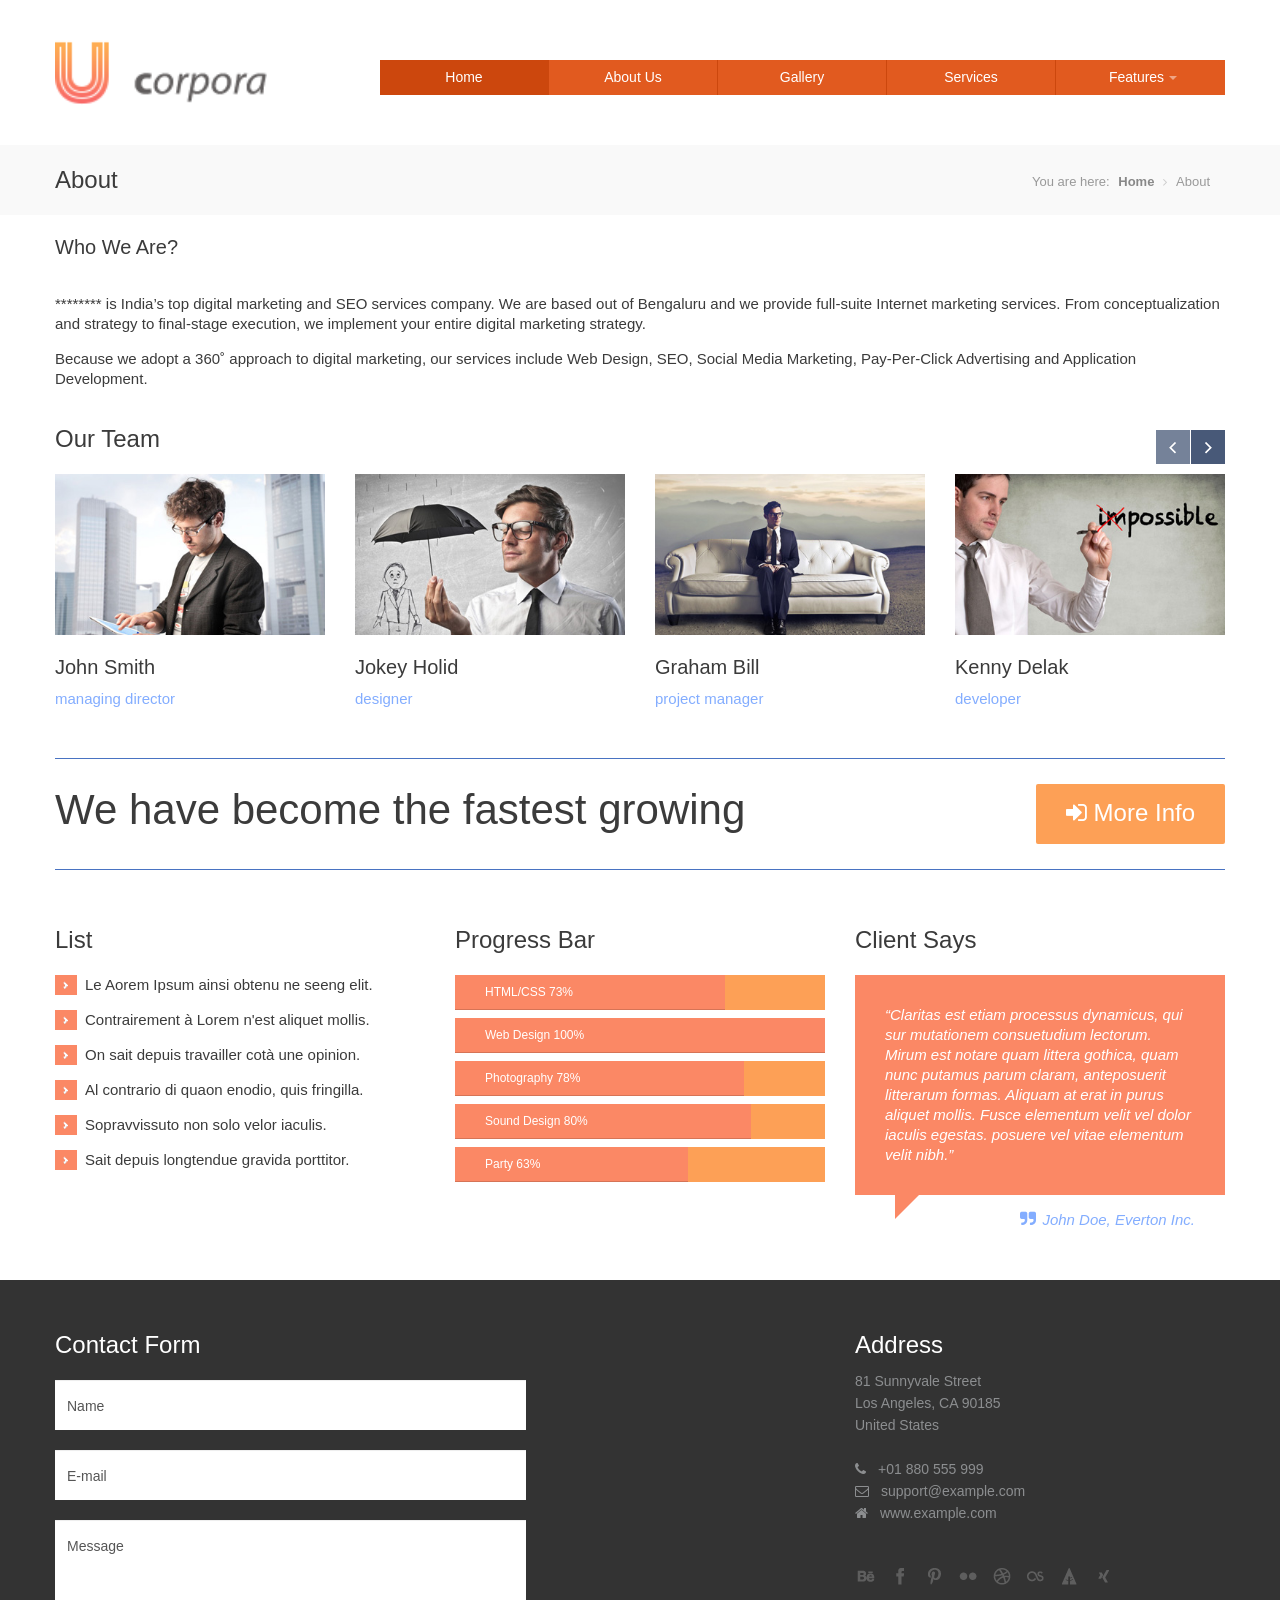
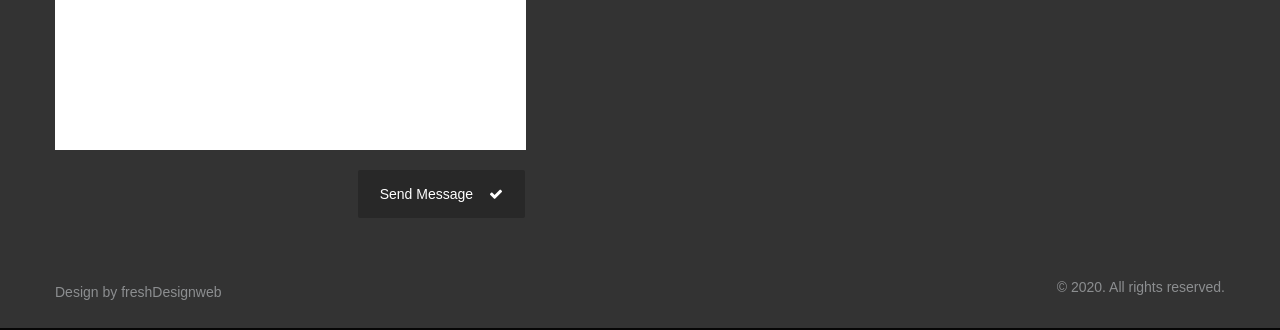
<file: src/main/resources/public/about-us.htm>
<!DOCTYPE html>
<!--[if lt IE 7 ]><html class="ie ie6" lang="en"> <![endif]-->
<!--[if IE 7 ]><html class="ie ie7" lang="en"> <![endif]-->
<!--[if IE 8 ]><html class="ie ie8" lang="en"> <![endif]-->
<!--[if (gte IE 9)|!(IE)]><!--><html class="not-ie" lang="en"> <!--<![endif]-->
<!--
	ucorpora by freshdesignweb.com
	Twitter: https://twitter.com/freshdesignweb
	https://www.freshdesignweb.com/ucorpora/
-->
<head>
	<!-- Basic Meta Tags -->
  <meta charset="utf-8">
  <title>Ucorpora About US</title>
	<meta name="description" content="ucorpora about us - Free Business Corporate HTML Template">
	<meta name="keywords" content="ucorpora, ucorpora about, theme, template, corporate, clean, modern, bootstrap, creative, design">
  <meta name="viewport" content="width=device-width, initial-scale=1.0">
  <!--[if (gte IE 9)|!(IE)]>
    <meta http-equiv="X-UA-Compatible" content="IE=edge">
    <meta http-equiv="Content-Type" content="text/html;charset=utf-8">
  <![endif]--> 

  <!-- Favicon -->
  <link href="img/favicon.ico" rel="icon" type="image/png">

  <!-- Styles -->
  <link href="css/styles.css" rel="stylesheet">
  <link href="css/bootstrap-override.css" rel="stylesheet">

  <!-- Font Avesome Styles -->
  <link href="css/font-awesome/font-awesome.css" rel="stylesheet">
	<!--[if IE 7]>
		<link href="css/font-awesome/font-awesome-ie7.min.css" rel="stylesheet">
	<![endif]-->

  <!-- FlexSlider Style -->
  <link rel="stylesheet" href="css/flexslider.css" type="text/css" media="screen">

	<!-- Internet Explorer condition - HTML5 shim, for IE6-8 support of HTML5 elements -->
	<!--[if lt IE 9]>
		<script src="http://html5shim.googlecode.com/svn/trunk/html5.js"></script>
	<![endif]-->   

</head>       
<body>
  <!-- Header -->
  <header id="header">
    <div class="container">
      <div class="row t-container">

        <!-- Logo -->
        <div class="span3">
          <div class="logo">
            <a href="index.htm"><img src="img/logo-header.png" alt=""></a>
          </div>            
        </div>

        <div class="span9">
          <div class="row space60"></div>
             <nav id="nav" role="navigation">
               	<a href="#nav" title="Show navigation">Show navigation</a>
	            <a href="#" title="Hide navigation">Hide navigation</a>
	            <ul class="clearfix">
	           	<li class="active"><a href="index.htm" title="">Home</a></li>
                <li><a href="about-us.htm" title="">About Us</a></li>                
                <li><a href="gallery.htm" title="">Gallery</a></li>
                <li><a href="services.htm" title="">Services</a></li>
                <li><a href="components.htm" title=""><span>Features</span></a>
  			      <ul> <!-- Submenu -->
                      <li><a href="components.htm" title="">Components</a></li>
                      <li><a href="blog.htm" title="">Blog</a></li>
                      <li><a href="blog-detail.htm" title="">Blog Detail</a></li>
                      <li><a href="contact.htm" title="">Contact</a></li>
  		         </ul> <!-- End Submenu -->      
               </li>
	           </ul>
          </nav>
         </div> 
      </div> 
       <div class="row space40"></div>
  </div> 
</header><!-- Header End -->

<!-- Titlebar
================================================== -->
<section id="titlebar">
	<!-- Container -->
	<div class="container">
	
		<div class="eight columns">
			<h3 class="left">About</h3>
		</div>
		
		<div class="eight columns">
			<nav id="breadcrumbs">
				<ul>
					<li>You are here:</li>
					<li><a href="#">Home</a></li>
					<li>About</li>
				</ul>
			</nav>
		</div>

	</div>
	<!-- Container / End -->
</section>

  <!-- Content -->
  <div id="content">
    <div class="container">

      <div class="row">
        <div class="span12">
          <h4>Who We Are?</h4>
          <p>******** is India’s top digital marketing and SEO services company. We are based out of Bengaluru and we provide full-suite Internet marketing services. From conceptualization and strategy to final-stage execution, we implement your entire digital marketing strategy. </p>

          <p>Because we adopt a 360˚ approach to digital marketing, our services include Web Design, SEO, Social Media Marketing, Pay-Per-Click Advertising and Application Development.</p>   
          <!-- Our Team -->      
          <h3>Our Team</h3>
                
          <div  class="slider2 team flexslider">
            <ul class="slides">
              <li>
                <div class="row">
                                  
                  <a href="#">
                    <div class="span3 square-1">
                      <div class="img-container">
                        <img src="img/our-team/1.jpg" alt="">
                        <div class="img-bg-icon"></div>
                      </div>
                      <h4>John Smith</h4>
                        managing director  
                    </div>
                  </a>
                  
                  <a href="#">
                    <div class="span3 square-1">
                      <div class="img-container">
                        <img src="img/our-team/2.jpg" alt="">
                        <div class="img-bg-icon"></div>
                      </div>
                      <h4>Jokey Holid</h4>
                        designer
                    </div>
                  </a>
                  
                  <a href="#">
                    <div class="span3 square-1">
                      <div class="img-container">
                        <img src="img/our-team/3.jpg" alt="">
                        <div class="img-bg-icon"></div>
                      </div>
                      <h4>Graham Bill</h4>
                        project manager 
                    </div>
                  </a>
                  
                  <a href="#">
                    <div class="span3 square-1">
                      <div class="img-container">
                        <img src="img/our-team/4.jpg" alt="">
                        <div class="img-bg-icon"></div>
                      </div>
                      <h4>Kenny Delak </h4>
                        developer
                    </div>
                  </a>
                  
                </div> 
              </li>
              <li>
                <div class="row">
                
                  <a href="#">
                    <div class="span3 square-1">
                      <div class="img-container">
                        <img src="img/our-team/3.jpg" alt="">
                        <div class="img-bg-icon"></div>
                      </div>
                      <h4>Joe Ganesha</h4>
                        founder
                    </div>
                  </a>
                  
                  <a href="#">
                    <div class="span3 square-1">
                      <div class="img-container">
                        <img src="img/our-team/4.jpg" alt="">
                        <div class="img-bg-icon"></div>
                      </div>
                      <h4>Mario Balio</h4>
                        programmer 
                    </div>
                  </a>
                  
                  <a href="#">
                    <div class="span3 square-1">
                      <div class="img-container">
                        <img src="img/our-team/1.jpg" alt="">
                        <div class="img-bg-icon"></div>
                      </div>
                      <h4>Jane Buckler</h4>
                        junior designer
                    </div>
                  </a>
                  
                  <a href="#">
                    <div class="span3 square-1">
                      <div class="img-container">
                        <img src="img/our-team/2.jpg" alt="">
                        <div class="img-bg-icon"></div>
                      </div>
                      <h4>Zeda Junar</h4>
                        analyst
                    </div>
                  </a>
                  
                </div> 
              </li>
            </ul>
          </div>
          <!-- Our Team End -->      
          
          <!-- Typography Row -->
          <div class="row t-row">
            <!-- Line -->
            <div class="span12"><hr></div>
            <div class="span9">
              <h2>We have become the fastest growing</h2>
            </div>
            <div class="span3">
              <!-- Button -->
              <div class="btn btn-blue f-right">
                <!-- Title -->
                <h3><i class="icon-signin hidden-tablet"></i> More Info</h3>
              </div>
            </div>
            <div class="space30 visible-phone"></div>
            <!-- Line -->
            <div class="span12"><hr></div>
          </div>
          <!-- Typography Row End-->

          <div class="row space10"></div>  

          <div class="row">
            <!-- List -->    
            <div class="span4"> 
              <h3>List</h3>
              <ul class="list-a">
                <li>Le Aorem Ipsum ainsi obtenu ne seeng elit.</li>
                <li>Contrairement à Lorem n'est aliquet mollis.</li>
                <li>On sait depuis travailler cotà une opinion.</li>
                <li>Al contrario di quaon enodio, quis fringilla.</li>
                <li>Sopravvissuto non solo velor iaculis.</li>
                <li>Sait depuis longtendue gravida porttitor.</li>
              </ul>   
            </div>
            <!-- List End -->    
            
            <!-- Progress Bar -->    
            <div class="span4">
              <h3>Progress Bar</h3>
              <div class="progress">
                <div class="bar" style="width: 73%;">HTML/CSS 73%</div>
              </div>  
              <div class="progress">
                <div class="bar" style="width: 100%;">Web Design 100%</div>
              </div>  
              <div class="progress">
                <div class="bar" style="width: 78%;">Photography 78%</div>
              </div>  
              <div class="progress">
                <div class="bar" style="width: 80%;">Sound Design 80%</div>
              </div>  
              <div class="progress">
                <div class="bar" style="width: 63%;">Party 63%</div>
              </div>  
            </div>
            <!-- Progress Bar End --> 
  
            <!-- Client Says --> 
            <div class="span4">
              <h3>Client Says</h3> 
              <div class="client-says">            
                “Claritas est etiam processus dynamicus, qui sur mutationem consuetudium lectorum. Mirum est notare quam littera gothica, quam nunc putamus parum claram, anteposuerit litterarum formas. Aliquam at erat in purus aliquet mollis. Fusce elementum velit vel dolor iaculis egestas. posuere vel vitae  elementum velit nibh.”
              </div>
              <div class="client-says-2">
                <div class="quotes">
                  <i class="icon-quote-right"></i>John Doe, Everton Inc.
                </div>  
              </div> 
            </div>
            <!-- Client Says End --> 
          </div> 
                                   
          <div class="row space50"></div>  
        </div>
      </div>
    </div>
  </div>
  <!-- Content End -->
  
  <!-- Footer -->
  <footer id="footer">
    <div class="container">
      <div class="row">
        <div class="span5">
        <h3>Contact Form</h3>
        <div>         
          <form class="form-main" name="ajax-form" id="ajax-form" action="#" method="post">
            <div id="ajaxsuccess">E-mail was successfully sent.</div> 
            <div class="error" id="err-name">Please enter name</div>
            <input name="name" id="name" type="text" value="Name" onfocus="if(this.value == 'Name') this.value='';" onblur="if(this.value == '') this.value='Name';">
            
            <div class="error" id="err-email">Please enter e-mail</div>
		        <div class="error" id="err-emailvld">E-mail is not a valid format</div>
            <input  name="email" id="email" type="text" value="E-mail" onfocus="if(this.value == 'E-mail') this.value='';" onblur="if(this.value == '') this.value='E-mail';">

            <div class="error" id="err-message">Please enter message</div>
            <textarea  name="message" id="message" onfocus="if(this.value == 'Message') this.value='';" onblur="if(this.value == '') this.value='Message';">Message</textarea><br>
            <div>
            	<div class="error" id="err-form">There was a problem validating the form please check!</div>
            	<div class="error" id="err-timedout">The connection to the server timed out!</div>
            	<div class="error" id="err-state"></div>
            </div>
            <button id="send" class="btn f-right">Send Message <i class="icon-ok"></i></button>
          </form>
        </div>
        </div>
        <div class="span3 offset3">
          <h3>Address</h3>
          81 Sunnyvale Street<br>
          Los Angeles, CA 90185<br>
          United States<br>
          <br>
          <i class="icon-phone"></i>+01 880 555 999<br>
          <i class="icon-envelope"></i><a href="mailto:support@example.com">support@example.com</a><br>
          <i class="icon-home"></i><a href="#">www.example.com</a>
          
          <div class="row space40"></div>  

          <a href="#" class="social-network sn2 behance"></a>
          <a href="#" class="social-network sn2 facebook"></a>
          <a href="#" class="social-network sn2 pinterest"></a>
          <a href="#" class="social-network sn2 flickr"></a>
          <a href="#" class="social-network sn2 dribbble"></a>
          <a href="#" class="social-network sn2 lastfm"></a>
          <a href="#" class="social-network sn2 forrst"></a>
          <a href="#" class="social-network sn2 xing"></a>      
        </div>
      </div>
      
      <div class="row space50"></div>
      <div class="row">
        <div class="span6">
          <div class="logo-footer">
            Design by <a href="https://www.freshdesignweb.com">freshDesignweb</a>
          </div>                       
        </div>
        <div class="span6 right">
          &copy; 2020. All rights reserved.
        </div>
      </div>

    </div>
  </footer>
  <!-- Footer End -->

  <!-- JavaScripts -->
  <script type="text/javascript" src="js/jquery-1.8.3.min.js"></script> 
  <script type="text/javascript" src="js/bootstrap.min.js"></script>  
  <script type="text/javascript" src="js/functions.js"></script>
  <script type="text/javascript" defer src="js/jquery.flexslider.js"></script>

</body>
</html>
</file>
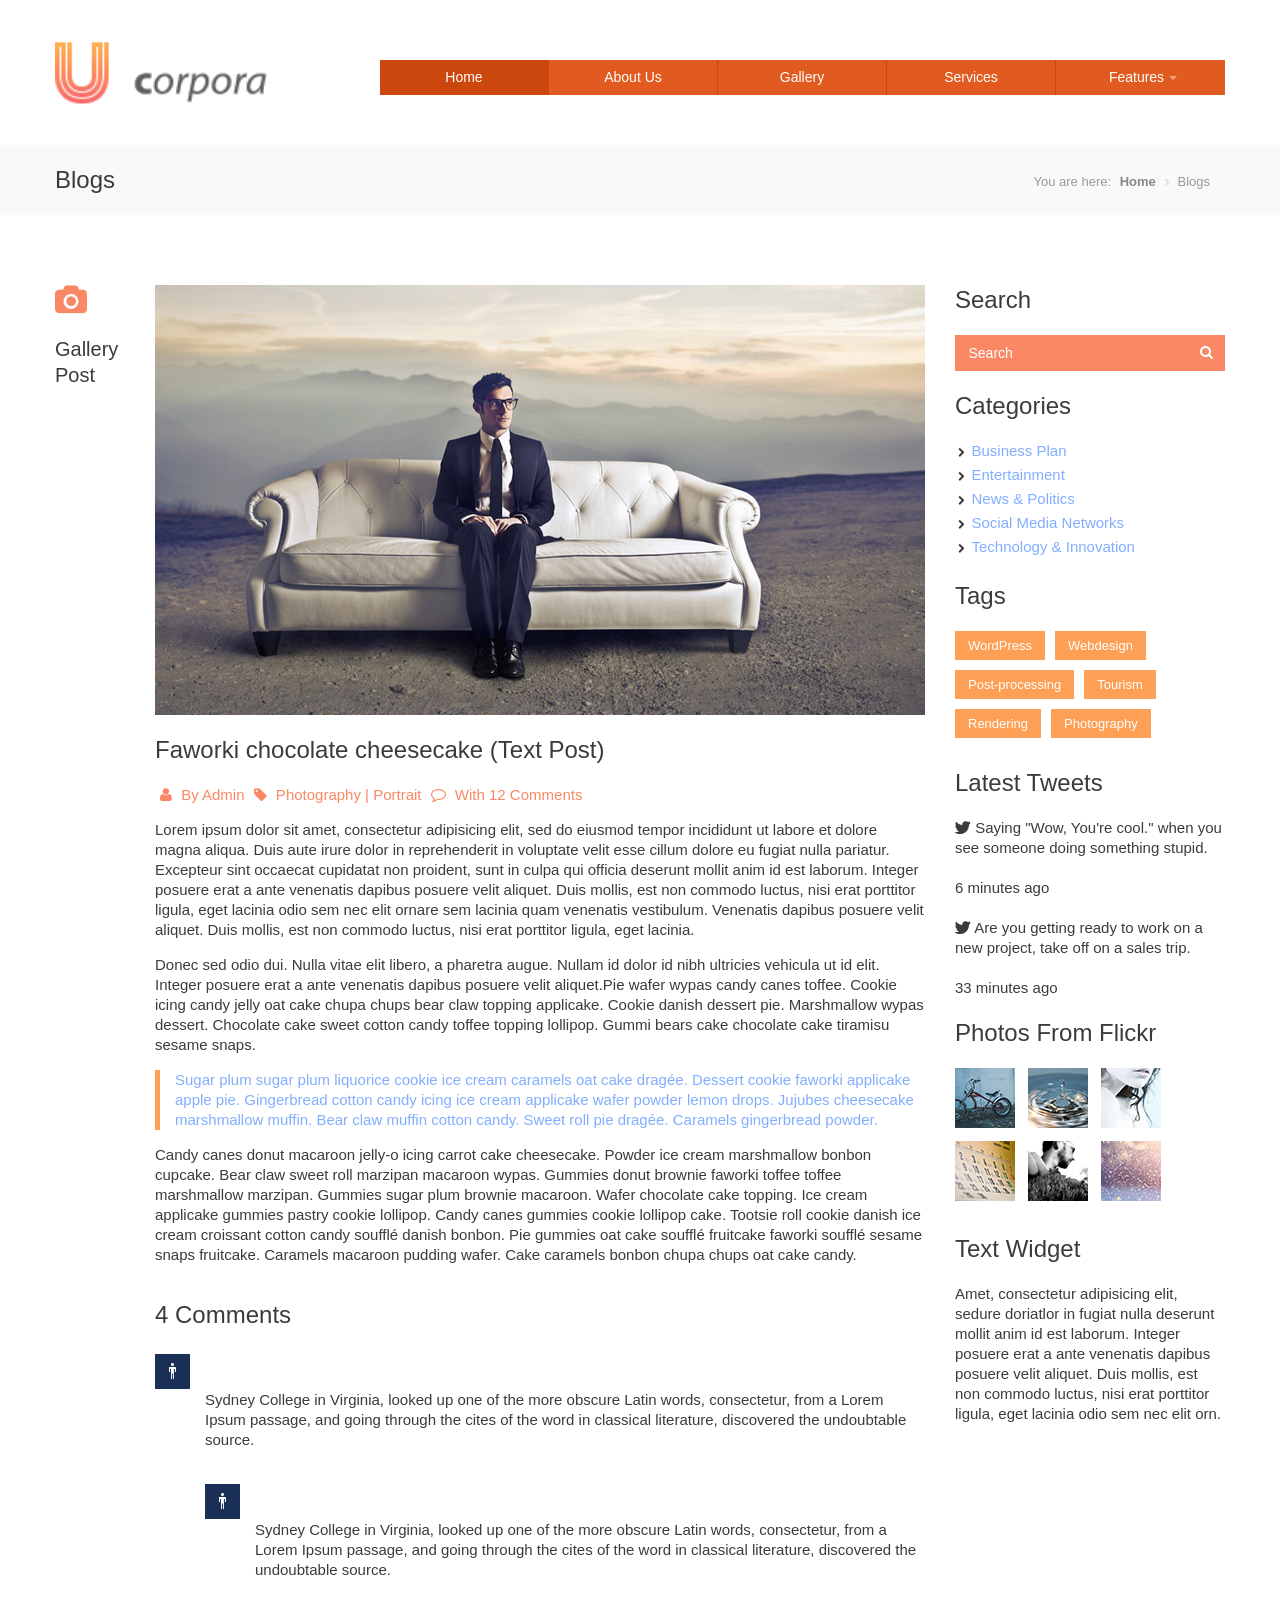
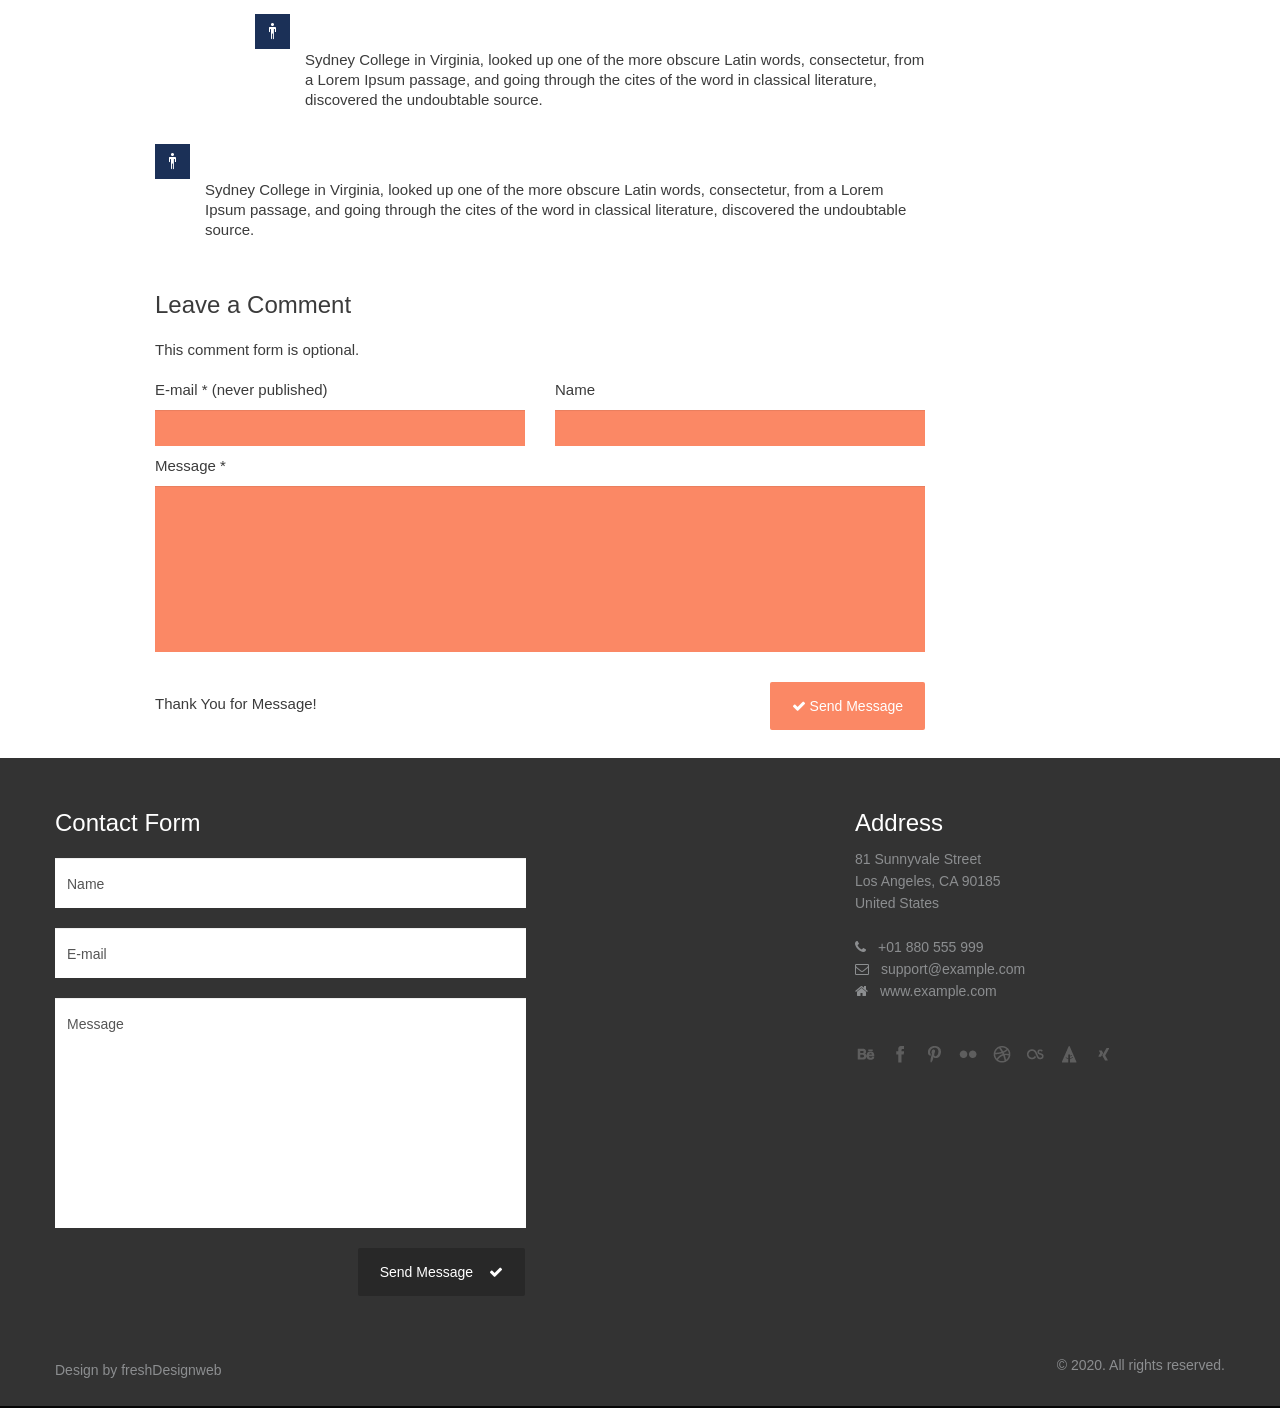
<file: src/main/resources/public/blog-detail.htm>
<!DOCTYPE html>
<!--[if lt IE 7 ]><html class="ie ie6" lang="en"> <![endif]-->
<!--[if IE 7 ]><html class="ie ie7" lang="en"> <![endif]-->
<!--[if IE 8 ]><html class="ie ie8" lang="en"> <![endif]-->
<!--[if (gte IE 9)|!(IE)]><!--><html class="not-ie" lang="en"> <!--<![endif]-->
<!--
	ucorpora by freshdesignweb.com
	Twitter: https://twitter.com/freshdesignweb
	https://www.freshdesignweb.com/ucorpora/
-->
<head>
	<!-- Basic Meta Tags -->
  <meta charset="utf-8">
  <title>Ucorpora Blog Detail</title>
	<meta name="description" content="ucorpora blog detail - Free Business Corporate HTML Template">
	<meta name="keywords" content="ucorpora, ucorpora blog detail, theme, template, corporate, clean, modern, bootstrap, creative, design">
  <meta name="viewport" content="width=device-width, initial-scale=1.0">
  <!--[if (gte IE 9)|!(IE)]>
    <meta http-equiv="X-UA-Compatible" content="IE=edge">
    <meta http-equiv="Content-Type" content="text/html;charset=utf-8">
  <![endif]--> 

  <!-- Favicon -->
  <link href="img/favicon.ico" rel="icon" type="image/png">

  <!-- Styles -->
  <link href="css/styles.css" rel="stylesheet">
  <link href="css/bootstrap-override.css" rel="stylesheet">

  <!-- Font Avesome Styles -->
  <link href="css/font-awesome/font-awesome.css" rel="stylesheet">
	<!--[if IE 7]>
		<link href="css/font-awesome/font-awesome-ie7.min.css" rel="stylesheet">
	<![endif]-->

  <!-- FlexSlider Style -->
  <link rel="stylesheet" href="css/flexslider.css" type="text/css" media="screen">

	<!-- Internet Explorer condition - HTML5 shim, for IE6-8 support of HTML5 elements -->
	<!--[if lt IE 9]>
		<script src="http://html5shim.googlecode.com/svn/trunk/html5.js"></script>
	<![endif]-->   

</head>       
<body>

  <!-- JavaScripts -->
  <script type="text/javascript" src="js/jquery-1.8.3.min.js"></script> 
  <script type="text/javascript" src="js/bootstrap.min.js"></script>  
  <script type="text/javascript" src="js/functions.js"></script>
  <script type="text/javascript" defer src="js/jquery.flexslider.js"></script>


  <!-- Header -->
  <header id="header">
    <div class="container">
      <div class="row t-container">

        <!-- Logo -->
        <div class="span3">
          <div class="logo">
            <a href="index.htm"><img src="img/logo-header.png" alt=""></a>
          </div>            
        </div>

        <div class="span9">
          <div class="row space60"></div>
             <nav id="nav" role="navigation">
               	<a href="#nav" title="Show navigation">Show navigation</a>
	            <a href="#" title="Hide navigation">Hide navigation</a>
	            <ul class="clearfix">
	           	<li class="active"><a href="index.htm" title="">Home</a></li>
                <li><a href="about-us.htm" title="">About Us</a></li>                
                <li><a href="gallery.htm" title="">Gallery</a></li>
                <li><a href="services.htm" title="">Services</a></li>
                <li><a href="components.htm" title=""><span>Features</span></a>
  			      <ul> <!-- Submenu -->
                      <li><a href="components.htm" title="">Components</a></li>
                      <li><a href="blog.htm" title="">Blog</a></li>
                      <li><a href="blog-detail.htm" title="">Blog Detail</a></li>
                      <li><a href="contact.htm" title="">Contact</a></li>
  		         </ul> <!-- End Submenu -->      
               </li>
	           </ul>
          </nav>
         </div> 
      </div> 
       <div class="row space40"></div>
  </div> 
</header><!-- Header End -->

<!-- Titlebar
================================================== -->
<section id="titlebar">
	<!-- Container -->
	<div class="container">
	
		<div class="eight columns">
			<h3 class="left">Blogs</h3>
		</div>
		
		<div class="eight columns">
			<nav id="breadcrumbs">
				<ul>
					<li>You are here:</li>
					<li><a href="#">Home</a></li>
					<li>Blogs</li>
				</ul>
			</nav>
		</div>

	</div>
	<!-- Container / End -->
</section>

  <!-- Content -->
  <div id="content">
    <div class="container">
        <div class="row">
          <div class="span12">
            <h3>&nbsp;</h3>
          </div>        

          <div class="span9">
            <!-- Blog Detail Content --> 
            <div class="row">
              <div class="span1">

                <div class="blog-icon">
                  <i class="icon-camera"></i><br>
                  <h5>Gallery Post</h5>                  
                </div>
                   
              </div>
              <div class="span8">

                <img src="img/blog/1.jpg" alt="">

                <div class="post-d-info">
                  <h3>Faworki chocolate cheesecake (Text Post)</h3>
                  <div class="blue-dark">
                  <i class="icon-user"></i> By Admin <i class="icon-tag"></i> Photography | Portrait <i class="icon-comment-alt"></i> With 12 Comments
                  </div>
                  <p>
                  Lorem ipsum dolor sit amet, consectetur adipisicing elit, sed do eiusmod tempor incididunt ut labore et dolore magna aliqua. Duis aute irure dolor in reprehenderit in voluptate velit esse cillum dolore eu fugiat nulla pariatur. Excepteur sint occaecat cupidatat non proident, sunt in culpa qui officia deserunt mollit anim id est laborum. Integer posuere erat a ante venenatis dapibus posuere velit aliquet. Duis mollis, est non commodo luctus, nisi erat porttitor ligula, eget lacinia odio sem nec elit ornare sem lacinia quam venenatis vestibulum. Venenatis dapibus posuere velit aliquet. Duis mollis, est non commodo luctus, nisi erat porttitor ligula, eget lacinia.
                  </p><p>
                  Donec sed odio dui. Nulla vitae elit libero, a pharetra augue. Nullam id dolor id nibh ultricies vehicula ut id elit. Integer posuere erat a ante venenatis dapibus posuere velit aliquet.Pie wafer wypas candy canes toffee. Cookie icing candy jelly oat cake chupa chups bear claw topping applicake. Cookie danish dessert pie. Marshmallow wypas dessert. Chocolate cake sweet cotton candy toffee topping lollipop. Gummi bears cake chocolate cake tiramisu sesame snaps. 
                  </p>
                  <blockquote>
                  Sugar plum sugar plum liquorice cookie ice cream caramels oat cake dragée. Dessert cookie faworki applicake apple pie. Gingerbread cotton candy icing ice cream applicake wafer powder lemon drops. Jujubes cheesecake marshmallow muffin. Bear claw muffin cotton candy. Sweet roll pie dragée. Caramels gingerbread powder.
                  </blockquote>
                  <p>
                  Candy canes donut macaroon jelly-o icing carrot cake cheesecake. Powder ice cream marshmallow bonbon cupcake. Bear claw sweet roll marzipan macaroon wypas. Gummies donut brownie faworki toffee toffee marshmallow marzipan. Gummies sugar plum brownie macaroon. Wafer chocolate cake topping. Ice cream applicake gummies pastry cookie lollipop. Candy canes gummies cookie lollipop cake. Tootsie roll cookie danish ice cream croissant cotton candy soufflé danish bonbon. Pie gummies oat cake soufflé fruitcake faworki soufflé sesame snaps fruitcake. Caramels macaroon pudding wafer. Cake caramels bonbon chupa chups oat cake candy.
                  </p>
                </div>

                <h3>4 Comments</h3>
        
                <div class="comment">
                  <div class="comment-author">Jenifer</div>
                  <span class="comment-date">18 Jun, 2012 at 8:24 pm | <a href="#">Reply</a></span><br>
                  Sydney College in Virginia, looked up one of the more obscure Latin words, consectetur, from a Lorem Ipsum passage, and going through the cites of the word in classical literature, discovered the undoubtable source.
                </div>
                        
                <div class="comment c-margin-2">
                  <div class="comment-author">Jenifer</div>
                  <span class="comment-date">18 Jun, 2012 at 8:24 pm | <a href="#">Reply</a></span><br>
                  Sydney College in Virginia, looked up one of the more obscure Latin words, consectetur, from a Lorem Ipsum passage, and going through the cites of the word in classical literature, discovered the undoubtable source.
                </div>
                        
                <div class="comment c-margin-3">
                  <div class="comment-author">Jenifer</div>
                  <span class="comment-date">18 Jun, 2012 at 8:24 pm | <a href="#">Reply</a></span><br>
                  Sydney College in Virginia, looked up one of the more obscure Latin words, consectetur, from a Lorem Ipsum passage, and going through the cites of the word in classical literature, discovered the undoubtable source.
                </div>
                
                <div class="comment">
                  <div class="comment-author">Jenifer</div>
                  <span class="comment-date">18 Jun, 2012 at 8:24 pm | <a href="#">Reply</a></span><br>
                  Sydney College in Virginia, looked up one of the more obscure Latin words, consectetur, from a Lorem Ipsum passage, and going through the cites of the word in classical literature, discovered the undoubtable source.
                </div>
                           
                <div class="comment-title">
                  <h3>Leave a Comment</h3>
                  This comment form is optional.
                </div>
        
                <div class="row space20"></div>    
                    
                <!-- Blog Form -->  
                <form class="form-comment" method="post" action="#">
                  <div class="row">
                    <div class="span4">
                      E-mail * (never published)<br>        
                      <input type="text" value=""><br>
                    </div>
                    <div class="span4">
                      Name<br>
                      <input type="text" value="">
                    </div>
                  </div>
        
                  <div class="row">
                    <div class="span8">
                      Message * <br>
                      <textarea></textarea>
                    </div>
                  </div>
        
                  <div class="row space20"></div>
        
                  <div class="row">
                    <div class="span4 thank">
                      Thank You for Message!
                    </div>
                    <div class="span4">
                      <button class="btn f-right"><i class="icon-ok"></i> Send Message</button>
                    </div>
                  </div>
                </form>
                <!-- Blog Form End -->   
              </div>
            </div>
            <!-- Blog Detail Content End --> 
          </div>

          <!-- Side Bar -->  
          <div class="span3">
              
            <h3 class="p-t-0">Search</h3>
            <div class="search-box">
              <a href="#" class="search-icon"><i class="icon-search"></i></a>
              <input class="search" name="" value="Search">
            </div>  

            <h3>Categories</h3>
            <ul class="list-c">
              <li><i class="icon-chevron-right"></i><a href="#">Business Plan</a></li>
              <li><i class="icon-chevron-right"></i><a href="#">Entertainment</a></li>
              <li><i class="icon-chevron-right"></i><a href="#">News & Politics</a></li>
              <li><i class="icon-chevron-right"></i><a href="#">Social Media Networks</a></li>
              <li><i class="icon-chevron-right"></i><a href="#">Technology & Innovation</a></li>              
            </ul>                   

            <h3>Tags</h3>          
            <a href="#"><div class="tag">WordPress</div></a>
            <a href="#"><div class="tag">Webdesign</div></a>
            <a href="#"><div class="tag">Post-processing</div></a>
            <a href="#"><div class="tag">Tourism</div></a>
            <a href="#"><div class="tag">Rendering</div></a>
            <a href="#"><div class="tag">Photography</div></a>

            <h3>Latest Tweets</h3>
            <i class="icon-twitter"></i> Saying "Wow, You're cool." when you see someone doing something stupid. <a href="#" rel="external">http://t.co/YywnqBb8</a><br>
            6 minutes ago
            <br><br>
            <i class="icon-twitter"></i> Are you getting ready to work on a new project, take off on a sales trip. 
            <a href="#" rel="external">http://pic.witt.com.co/Uyoyyk#sp</a><br> 
            33 minutes ago

            <h3>Photos From Flickr</h3>
            <div class="flickr-widget">
              <div class="photo-stream">
                <img src="img/stream/01.jpg" alt="">
              </div>
              <div class="photo-stream">
                <img src="img/stream/02.jpg" alt="">
              </div>
              <div class="photo-stream">
                <img src="img/stream/03.jpg" alt="">
              </div>
              <div class="photo-stream">
                <img src="img/stream/04.jpg" alt="">
              </div>
              <div class="photo-stream">
                <img src="img/stream/05.jpg" alt="">
              </div>
              <div class="photo-stream">
                <img src="img/stream/06.jpg" alt="">
              </div>
            </div>

            <h3>Text Widget</h3>
            Amet, consectetur adipisicing elit, sedure doriatlor in fugiat nulla  deserunt mollit anim id est laborum. Integer posuere erat a ante venenatis dapibus posuere velit aliquet. Duis mollis, est non commodo luctus, nisi erat porttitor ligula, eget lacinia odio sem nec elit orn.

            <div class="row space30"></div>
                        
          <div class="row space50"></div>  
        </div>
      </div>
    </div>
  </div>
  <!-- Content End -->
  
 <!-- Footer -->
  <footer id="footer">
    <div class="container">
      <div class="row">
        <div class="span5">
        <h3>Contact Form</h3>
        <div>         
          <form class="form-main" name="ajax-form" id="ajax-form" action="#" method="post">
            <div id="ajaxsuccess">E-mail was successfully sent.</div> 
            <div class="error" id="err-name">Please enter name</div>
            <input name="name" id="name" type="text" value="Name" onfocus="if(this.value == 'Name') this.value='';" onblur="if(this.value == '') this.value='Name';">
            
            <div class="error" id="err-email">Please enter e-mail</div>
		        <div class="error" id="err-emailvld">E-mail is not a valid format</div>
            <input  name="email" id="email" type="text" value="E-mail" onfocus="if(this.value == 'E-mail') this.value='';" onblur="if(this.value == '') this.value='E-mail';">

            <div class="error" id="err-message">Please enter message</div>
            <textarea  name="message" id="message" onfocus="if(this.value == 'Message') this.value='';" onblur="if(this.value == '') this.value='Message';">Message</textarea><br>
            <div>
            	<div class="error" id="err-form">There was a problem validating the form please check!</div>
            	<div class="error" id="err-timedout">The connection to the server timed out!</div>
            	<div class="error" id="err-state"></div>
            </div>
            <button id="send" class="btn f-right">Send Message <i class="icon-ok"></i></button>
          </form>
        </div>
        </div>
        <div class="span3 offset3">
          <h3>Address</h3>
          81 Sunnyvale Street<br>
          Los Angeles, CA 90185<br>
          United States<br>
          <br>
          <i class="icon-phone"></i>+01 880 555 999<br>
          <i class="icon-envelope"></i><a href="mailto:support@example.com">support@example.com</a><br>
          <i class="icon-home"></i><a href="#">www.example.com</a>
          
          <div class="row space40"></div>  

          <a href="#" class="social-network sn2 behance"></a>
          <a href="#" class="social-network sn2 facebook"></a>
          <a href="#" class="social-network sn2 pinterest"></a>
          <a href="#" class="social-network sn2 flickr"></a>
          <a href="#" class="social-network sn2 dribbble"></a>
          <a href="#" class="social-network sn2 lastfm"></a>
          <a href="#" class="social-network sn2 forrst"></a>
          <a href="#" class="social-network sn2 xing"></a>      
        </div>
      </div>
      
      <div class="row space50"></div>
      <div class="row">
        <div class="span6">
          <div class="logo-footer">
            Design by <a href="https://www.freshdesignweb.com">freshDesignweb</a>
          </div>                       
        </div>
        <div class="span6 right">
          &copy; 2020. All rights reserved.
        </div>
      </div>

    </div>
  </footer>
  <!-- Footer End -->

</body>
</html>
</file>
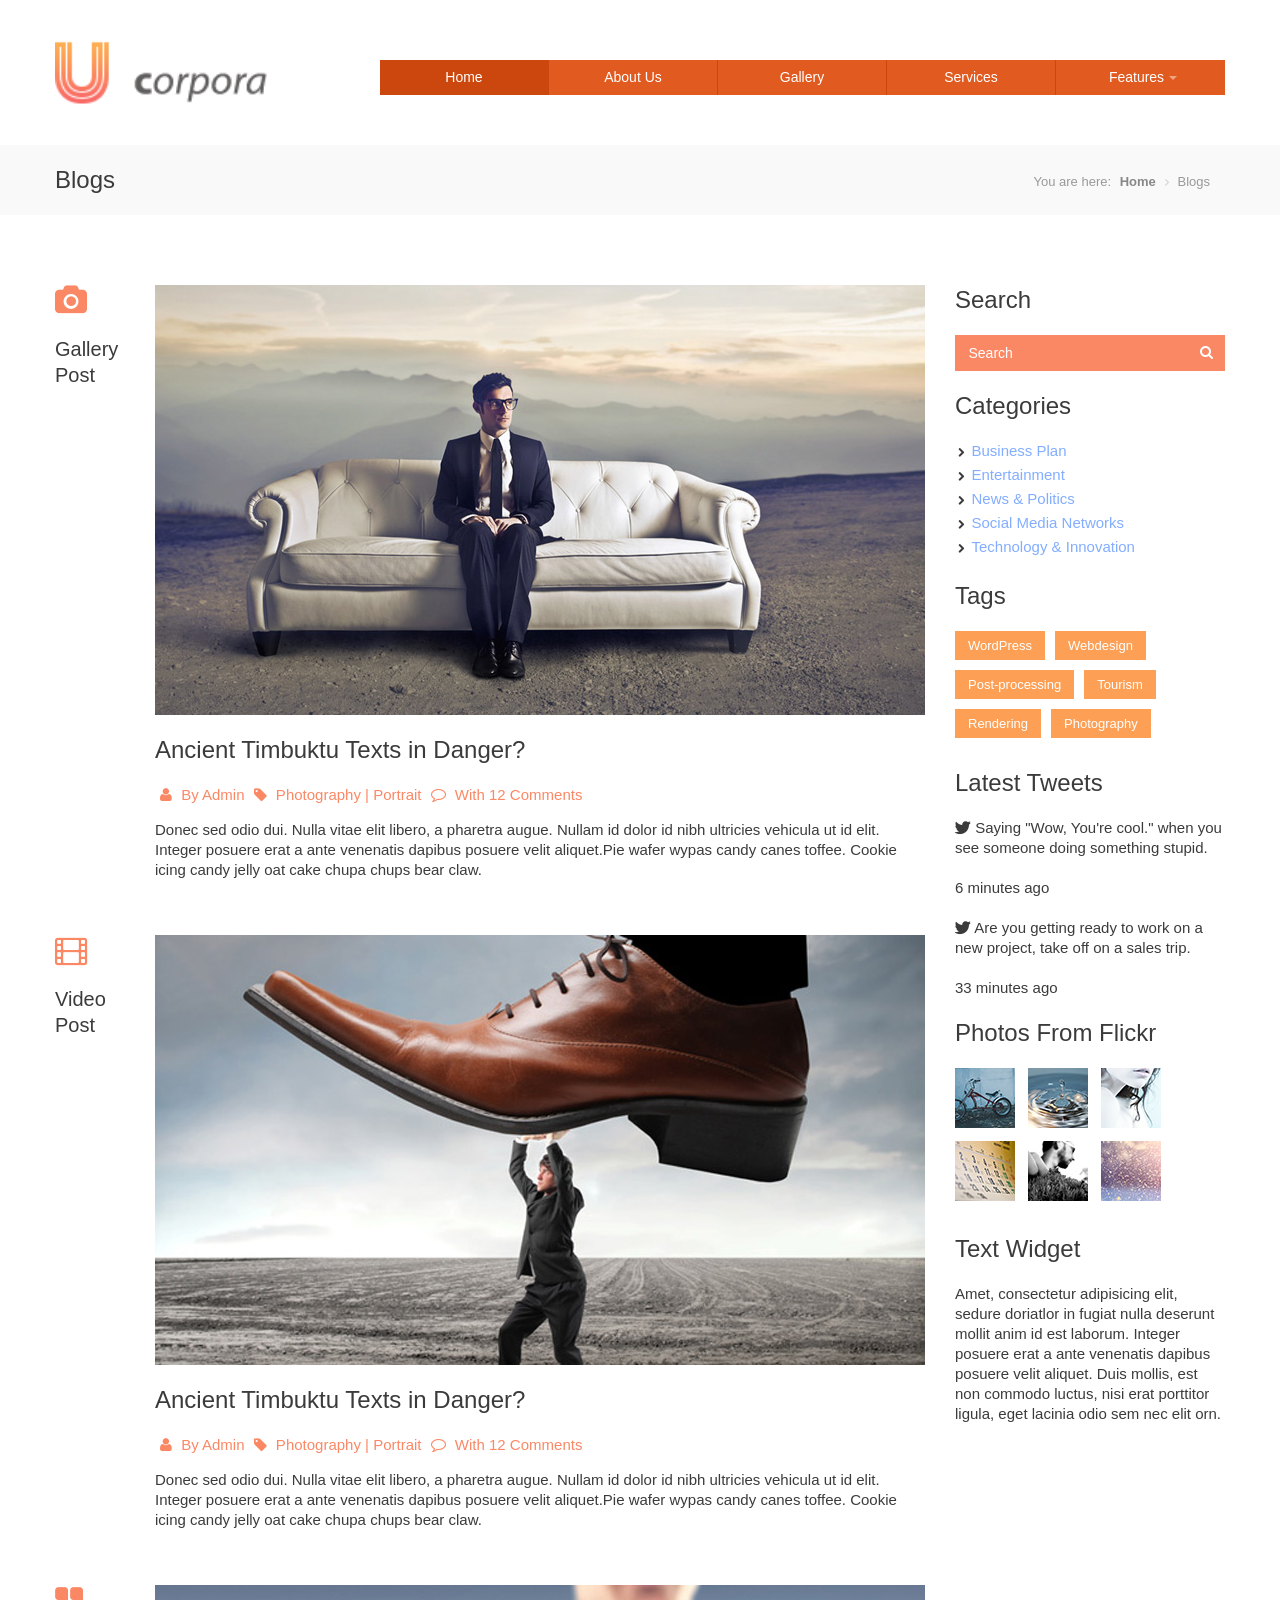
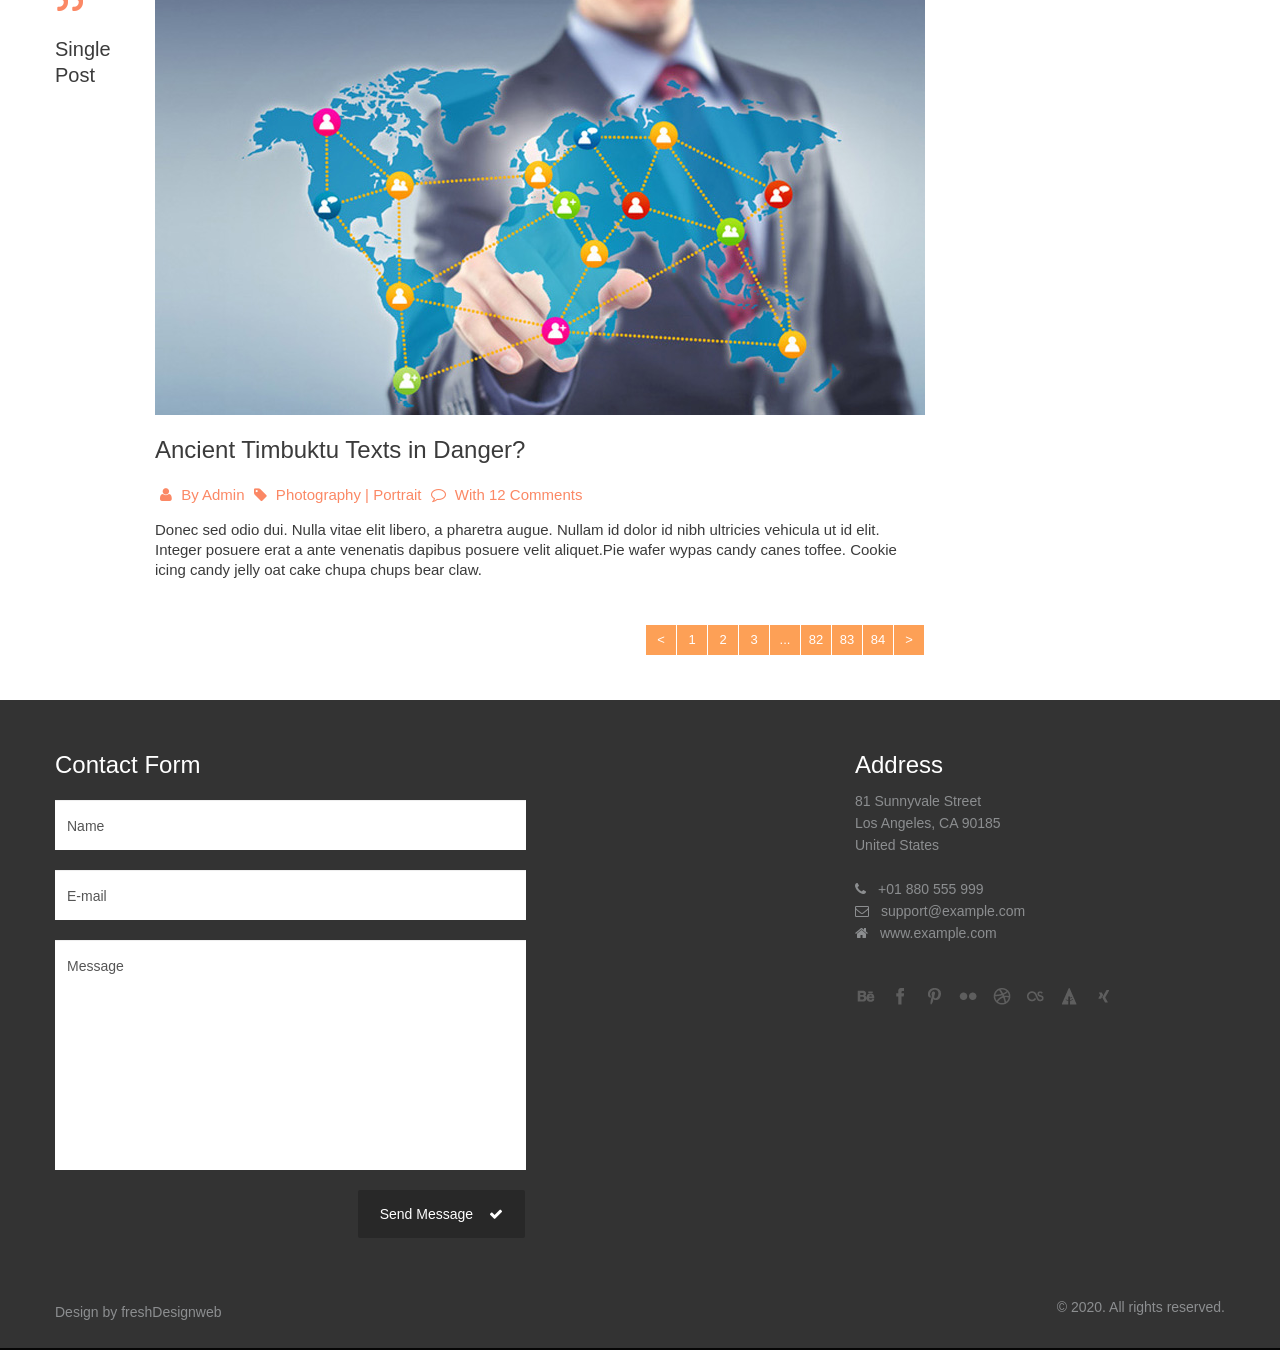
<file: src/main/resources/public/blog.htm>
<!DOCTYPE html>
<!--[if lt IE 7 ]><html class="ie ie6" lang="en"> <![endif]-->
<!--[if IE 7 ]><html class="ie ie7" lang="en"> <![endif]-->
<!--[if IE 8 ]><html class="ie ie8" lang="en"> <![endif]-->
<!--[if (gte IE 9)|!(IE)]><!--><html class="not-ie" lang="en"> <!--<![endif]-->
<!--
	ucorpora by freshdesignweb.com
	Twitter: https://twitter.com/freshdesignweb
	https://www.freshdesignweb.com/ucorpora/
-->
<head>
	<!-- Basic Meta Tags -->
  <meta charset="utf-8">
  <title>Ucorpora Demo</title>
	<meta name="description" content="ucorpora blog - Free Business Corporate HTML Template">
	<meta name="keywords" content="ucorpora, ucorpora blog, theme, template, corporate, clean, modern, bootstrap, creative, design">
  <meta name="viewport" content="width=device-width, initial-scale=1.0">
  <!--[if (gte IE 9)|!(IE)]>
    <meta http-equiv="X-UA-Compatible" content="IE=edge">
    <meta http-equiv="Content-Type" content="text/html;charset=utf-8">
  <![endif]--> 

  <!-- Favicon -->
  <link href="img/favicon.ico" rel="icon" type="image/png">

  <!-- Styles -->
  <link href="css/styles.css" rel="stylesheet">
  <link href="css/bootstrap-override.css" rel="stylesheet">

  <!-- Font Avesome Styles -->
  <link href="css/font-awesome/font-awesome.css" rel="stylesheet">
	<!--[if IE 7]>
		<link href="css/font-awesome/font-awesome-ie7.min.css" rel="stylesheet">
	<![endif]-->

  <!-- FlexSlider Style -->
  <link rel="stylesheet" href="css/flexslider.css" type="text/css" media="screen">

	<!-- Internet Explorer condition - HTML5 shim, for IE6-8 support of HTML5 elements -->
	<!--[if lt IE 9]>
		<script src="http://html5shim.googlecode.com/svn/trunk/html5.js"></script>
	<![endif]-->   

</head>       
<body>
  <!-- Header -->
  <header id="header">
    <div class="container">
      <div class="row t-container">

        <!-- Logo -->
        <div class="span3">
          <div class="logo">
            <a href="index.htm"><img src="img/logo-header.png" alt=""></a>
          </div>            
        </div>

        <div class="span9">
          <div class="row space60"></div>
             <nav id="nav" role="navigation">
               	<a href="#nav" title="Show navigation">Show navigation</a>
	            <a href="#" title="Hide navigation">Hide navigation</a>
	            <ul class="clearfix">
	           	<li class="active"><a href="index.htm" title="">Home</a></li>
                <li><a href="about-us.htm" title="">About Us</a></li>                
                <li><a href="gallery.htm" title="">Gallery</a></li>
                <li><a href="services.htm" title="">Services</a></li>
                <li><a href="components.htm" title=""><span>Features</span></a>
  			      <ul> <!-- Submenu -->
                      <li><a href="components.htm" title="">Components</a></li>
                      <li><a href="blog.htm" title="">Blog</a></li>
                      <li><a href="blog-detail.htm" title="">Blog Detail</a></li>
                      <li><a href="contact.htm" title="">Contact</a></li>
  		         </ul> <!-- End Submenu -->      
               </li>
	           </ul>
          </nav>
         </div> 
      </div> 
       <div class="row space40"></div>
  </div> 
</header><!-- Header End -->

<!-- Titlebar
================================================== -->
<section id="titlebar">
	<!-- Container -->
	<div class="container">
	
		<div class="eight columns">
			<h3 class="left">Blogs</h3>
		</div>
		
		<div class="eight columns">
			<nav id="breadcrumbs">
				<ul>
					<li>You are here:</li>
					<li><a href="#">Home</a></li>
					<li>Blogs</li>
				</ul>
			</nav>
		</div>

	</div>
	<!-- Container / End -->
</section>

  <!-- Content -->
  <div id="content">
    <div class="container">
          <div class="row">
            <div class="span12">
            <h3>&nbsp;</h3>
            </div>
            
            <div class="span9">
  
              <!-- Blog Item -->
              <div class="row">
                <div class="span1">
  
                  <div class="blog-icon">
                    <i class="icon-camera"></i><br>
                    <h5>Gallery Post</h5>                  
                  </div>
                     
                </div>
                <div class="span8">
                  <a href="blog-detail.htm"><img src="img/blog/1.jpg" alt=""></a>
          
                  <div class="row">
                    <div class="span8 post-d-info">
                      <a href="blog-detail.htm"><h3>Ancient Timbuktu Texts in Danger?</h3></a>
                      <div class="blue-dark">
                      <i class="icon-user"></i> By Admin <i class="icon-tag"></i> Photography | Portrait <i class="icon-comment-alt"></i> With 12 Comments
                      </div>
                      <p>
                      Donec sed odio dui. Nulla vitae elit libero, a pharetra augue. Nullam id dolor id nibh ultricies vehicula ut id elit. Integer posuere erat a ante venenatis dapibus posuere velit aliquet.Pie wafer wypas candy canes toffee. Cookie icing candy jelly oat cake chupa chups bear claw.
                      </p>
                    </div>
          
                  </div>
                </div>
              </div>
              <!-- Blog Item End -->
              
              <div class="row space40"></div>   
              
              <!-- Blog Item -->
              <div class="row">
                <div class="span1">
  
                  <div class="blog-icon">
                    <i class="icon-film"></i><br>
                    <h5>Video Post</h5>                  
                  </div>
                     
                </div>
                <div class="span8">
                  <a href="blog-detail.htm"><img src="img/blog/2.jpg" alt=""></a>
          
                  <div class="post-d-info">
                    <a href="blog-detail.htm"><h3>Ancient Timbuktu Texts in Danger?</h3></a>
                    <div class="blue-dark">
                    <i class="icon-user"></i> By Admin <i class="icon-tag"></i> Photography | Portrait <i class="icon-comment-alt"></i> With 12 Comments
                    </div>
                    <p>
                    Donec sed odio dui. Nulla vitae elit libero, a pharetra augue. Nullam id dolor id nibh ultricies vehicula ut id elit. Integer posuere erat a ante venenatis dapibus posuere velit aliquet.Pie wafer wypas candy canes toffee. Cookie icing candy jelly oat cake chupa chups bear claw.
                    </p>
                  </div>
  
                </div>
              </div>
              <!-- Blog Item End -->            
              
              <div class="row space40"></div>   
              
              <!-- Blog Item -->
              <div class="row">
                <div class="span1">
  
                  <div class="blog-icon">
                    <i class="icon-quote-right"></i><br>
                    <h5>Single Post</h5>                  
                  </div>
                     
                </div>
                <div class="span8">
                  <a href="blog-detail.htm"><img src="img/blog/3.jpg" alt=""></a>
  
                  <div class="post-d-info">
                    <a href="blog-detail.htm"><h3>Ancient Timbuktu Texts in Danger?</h3></a>
                    <div class="blue-dark">
                    <i class="icon-user"></i> By Admin <i class="icon-tag"></i> Photography | Portrait <i class="icon-comment-alt"></i> With 12 Comments
                    </div>
                    <p>
                      Donec sed odio dui. Nulla vitae elit libero, a pharetra augue. Nullam id dolor id nibh ultricies vehicula ut id elit. Integer posuere erat a ante venenatis dapibus posuere velit aliquet.Pie wafer wypas candy canes toffee. Cookie icing candy jelly oat cake chupa chups bear claw.
                    </p>
                  </div>
  
                </div>
              </div>
              <!-- Blog Item End -->       
  
              <div class="row space30"></div>   
  
              <!-- Paging -->      
              <div class="row">
                <div class="span9">
                  <a href="#" class="paging">&#62;</a>
                  <a href="#" class="paging">84</a>
                  <a href="#" class="paging">83</a>
                  <a href="#" class="paging">82</a>
                  <a href="#" class="paging">...</a>
                  <a href="#" class="paging">3</a>
                  <a href="#" class="paging">2</a>
                  <a href="#" class="paging">1</a>
                  <a href="#" class="paging">&#60;</a>
                </div>
              </div> 
              <!-- Paging End -->              
              
              <div class="row space40"></div>   

            </div>
          
          <!-- Side Bar -->  
          <div class="span3">
              
            <h3 class="p-t-0">Search</h3>
            <div class="search-box">
              <a href="#" class="search-icon"><i class="icon-search"></i></a>
              <input class="search" name="" value="Search">
            </div>  

            <h3>Categories</h3>
            <ul class="list-c">
              <li><i class="icon-chevron-right"></i><a href="#">Business Plan</a></li>
              <li><i class="icon-chevron-right"></i><a href="#">Entertainment</a></li>
              <li><i class="icon-chevron-right"></i><a href="#">News & Politics</a></li>
              <li><i class="icon-chevron-right"></i><a href="#">Social Media Networks</a></li>
              <li><i class="icon-chevron-right"></i><a href="#">Technology & Innovation</a></li>              
            </ul>                   

            <h3>Tags</h3>          
            <a href="#"><div class="tag">WordPress</div></a>
            <a href="#"><div class="tag">Webdesign</div></a>
            <a href="#"><div class="tag">Post-processing</div></a>
            <a href="#"><div class="tag">Tourism</div></a>
            <a href="#"><div class="tag">Rendering</div></a>
            <a href="#"><div class="tag">Photography</div></a>

            <h3>Latest Tweets</h3>
            <i class="icon-twitter"></i> Saying "Wow, You're cool." when you see someone doing something stupid. <a href="#" rel="external">http://t.co/YywnqBb8</a><br>
            6 minutes ago
            <br><br>
            <i class="icon-twitter"></i> Are you getting ready to work on a new project, take off on a sales trip. 
            <a href="#" rel="external">http://pic.witt.com.co/Uyoyyk#sp</a><br> 
            33 minutes ago

            <h3>Photos From Flickr</h3>
            <div class="flickr-widget">
              <div class="photo-stream">
                <img src="img/stream/01.jpg" alt="">
              </div>
              <div class="photo-stream">
                <img src="img/stream/02.jpg" alt="">
              </div>
              <div class="photo-stream">
                <img src="img/stream/03.jpg" alt="">
              </div>
              <div class="photo-stream">
                <img src="img/stream/04.jpg" alt="">
              </div>
              <div class="photo-stream">
                <img src="img/stream/05.jpg" alt="">
              </div>
              <div class="photo-stream">
                <img src="img/stream/06.jpg" alt="">
              </div>
            </div>

            <h3>Text Widget</h3>
            Amet, consectetur adipisicing elit, sedure doriatlor in fugiat nulla  deserunt mollit anim id est laborum. Integer posuere erat a ante venenatis dapibus posuere velit aliquet. Duis mollis, est non commodo luctus, nisi erat porttitor ligula, eget lacinia odio sem nec elit orn.
                       
          <div class="row space50"></div>  
        </div>
      </div>
    </div>
  </div>
  <!-- Content End -->
  
 <!-- Footer -->
  <footer id="footer">
    <div class="container">
      <div class="row">
        <div class="span5">
        <h3>Contact Form</h3>
        <div>         
          <form class="form-main" name="ajax-form" id="ajax-form" action="#" method="post">
            <div id="ajaxsuccess">E-mail was successfully sent.</div> 
            <div class="error" id="err-name">Please enter name</div>
            <input name="name" id="name" type="text" value="Name" onfocus="if(this.value == 'Name') this.value='';" onblur="if(this.value == '') this.value='Name';">
            
            <div class="error" id="err-email">Please enter e-mail</div>
		        <div class="error" id="err-emailvld">E-mail is not a valid format</div>
            <input  name="email" id="email" type="text" value="E-mail" onfocus="if(this.value == 'E-mail') this.value='';" onblur="if(this.value == '') this.value='E-mail';">

            <div class="error" id="err-message">Please enter message</div>
            <textarea  name="message" id="message" onfocus="if(this.value == 'Message') this.value='';" onblur="if(this.value == '') this.value='Message';">Message</textarea><br>
            <div>
            	<div class="error" id="err-form">There was a problem validating the form please check!</div>
            	<div class="error" id="err-timedout">The connection to the server timed out!</div>
            	<div class="error" id="err-state"></div>
            </div>
            <button id="send" class="btn f-right">Send Message <i class="icon-ok"></i></button>
          </form>
        </div>
        </div>
        <div class="span3 offset3">
          <h3>Address</h3>
          81 Sunnyvale Street<br>
          Los Angeles, CA 90185<br>
          United States<br>
          <br>
          <i class="icon-phone"></i>+01 880 555 999<br>
          <i class="icon-envelope"></i><a href="mailto:support@example.com">support@example.com</a><br>
          <i class="icon-home"></i><a href="#">www.example.com</a>
          
          <div class="row space40"></div>  

          <a href="#" class="social-network sn2 behance"></a>
          <a href="#" class="social-network sn2 facebook"></a>
          <a href="#" class="social-network sn2 pinterest"></a>
          <a href="#" class="social-network sn2 flickr"></a>
          <a href="#" class="social-network sn2 dribbble"></a>
          <a href="#" class="social-network sn2 lastfm"></a>
          <a href="#" class="social-network sn2 forrst"></a>
          <a href="#" class="social-network sn2 xing"></a>      
        </div>
      </div>
      
      <div class="row space50"></div>
      <div class="row">
        <div class="span6">
          <div class="logo-footer">
            Design by <a href="https://www.freshdesignweb.com">freshDesignweb</a>
          </div>                       
        </div>
        <div class="span6 right">
          &copy; 2020. All rights reserved.
        </div>
      </div>

    </div>
  </footer>
  <!-- Footer End -->

  <!-- JavaScripts -->
  <script type="text/javascript" src="js/jquery-1.8.3.min.js"></script> 
  <script type="text/javascript" src="js/bootstrap.min.js"></script>  
  <script type="text/javascript" src="js/functions.js"></script>
  <script type="text/javascript" defer src="js/jquery.flexslider.js"></script>

</body>
</html>
</file>
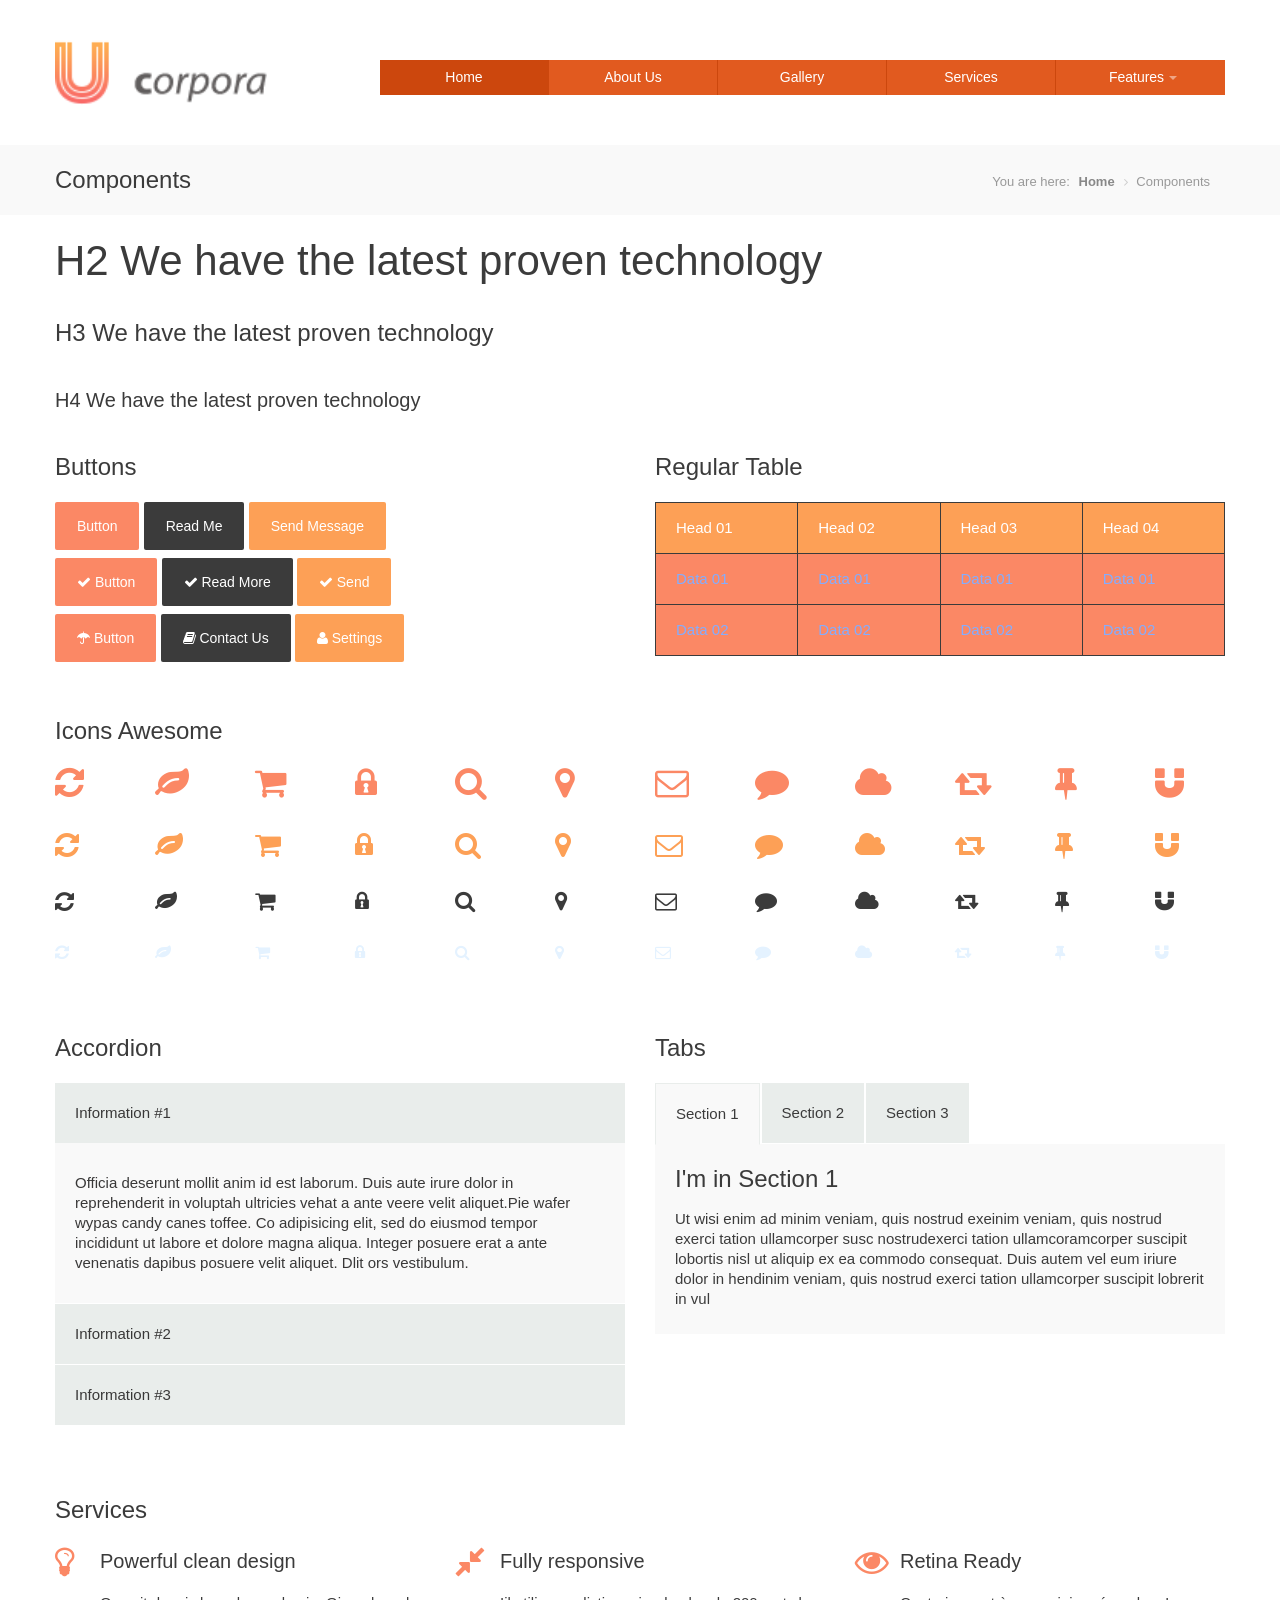
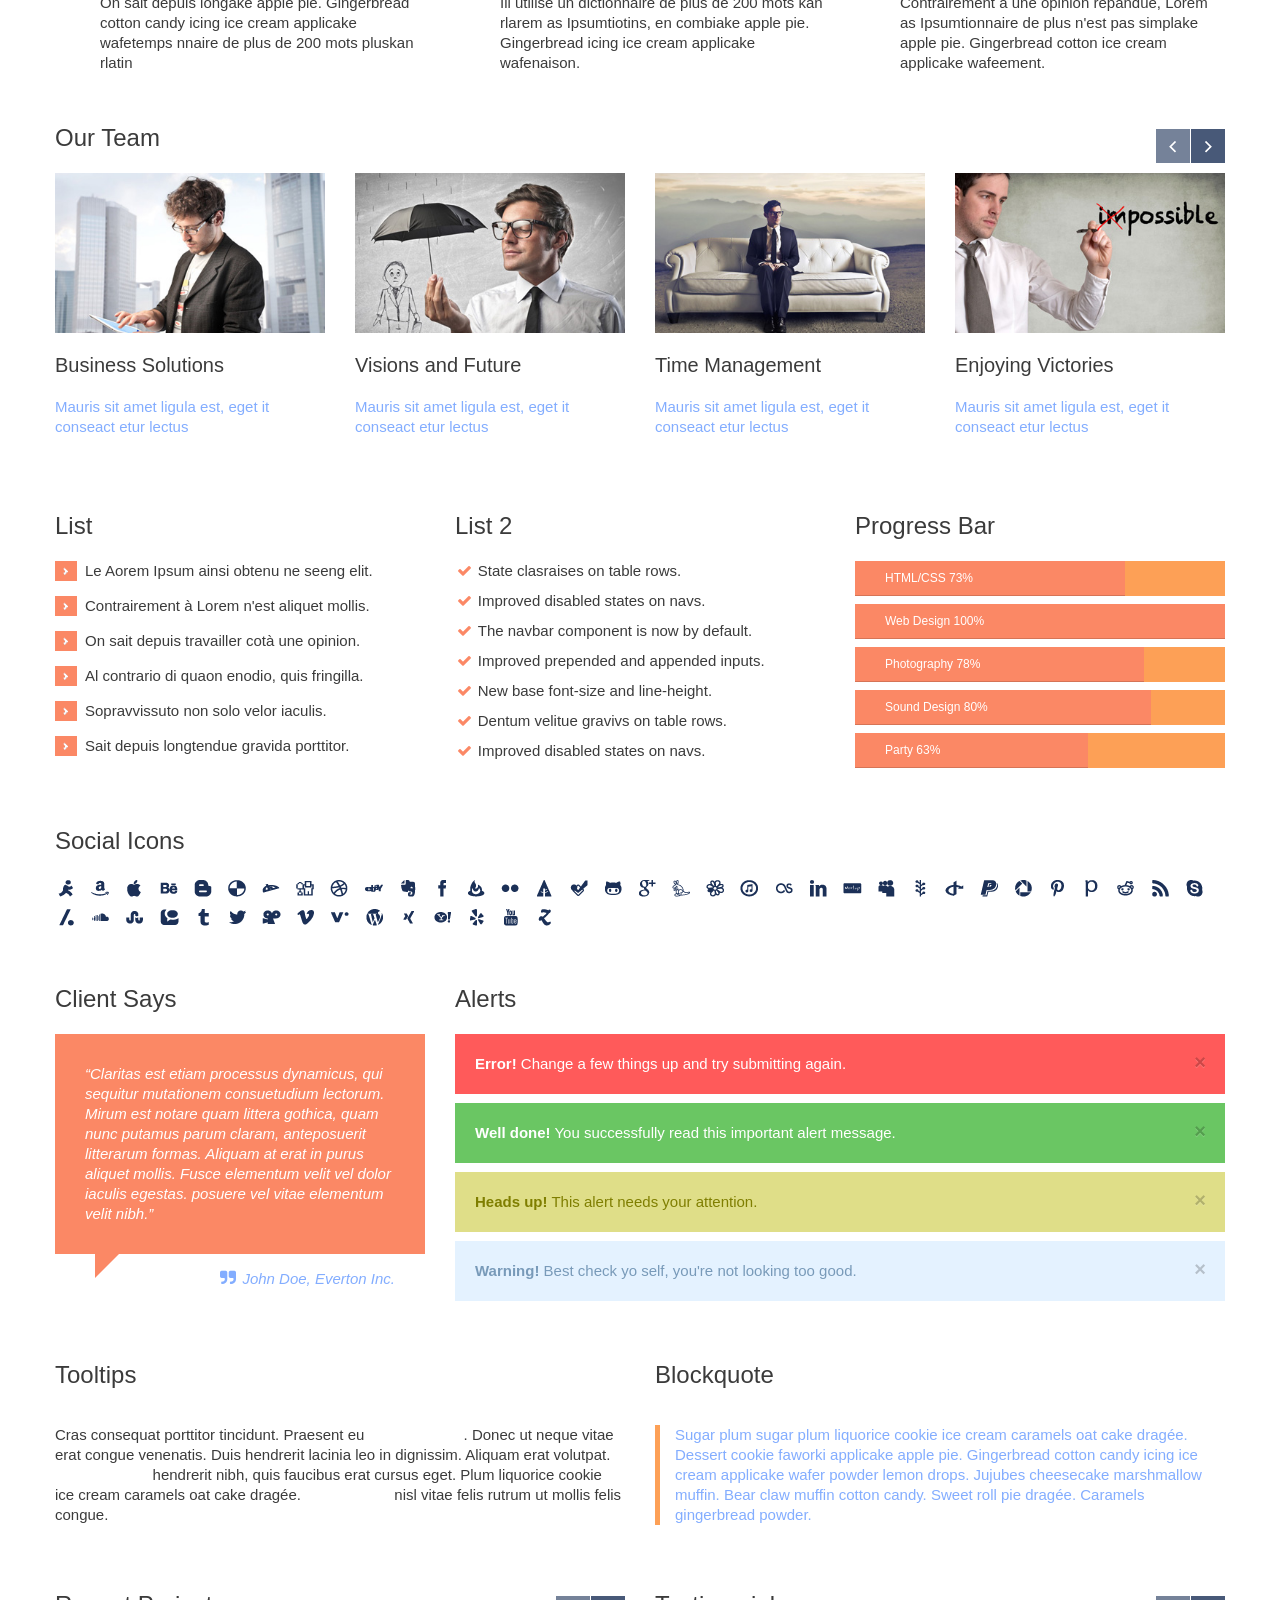
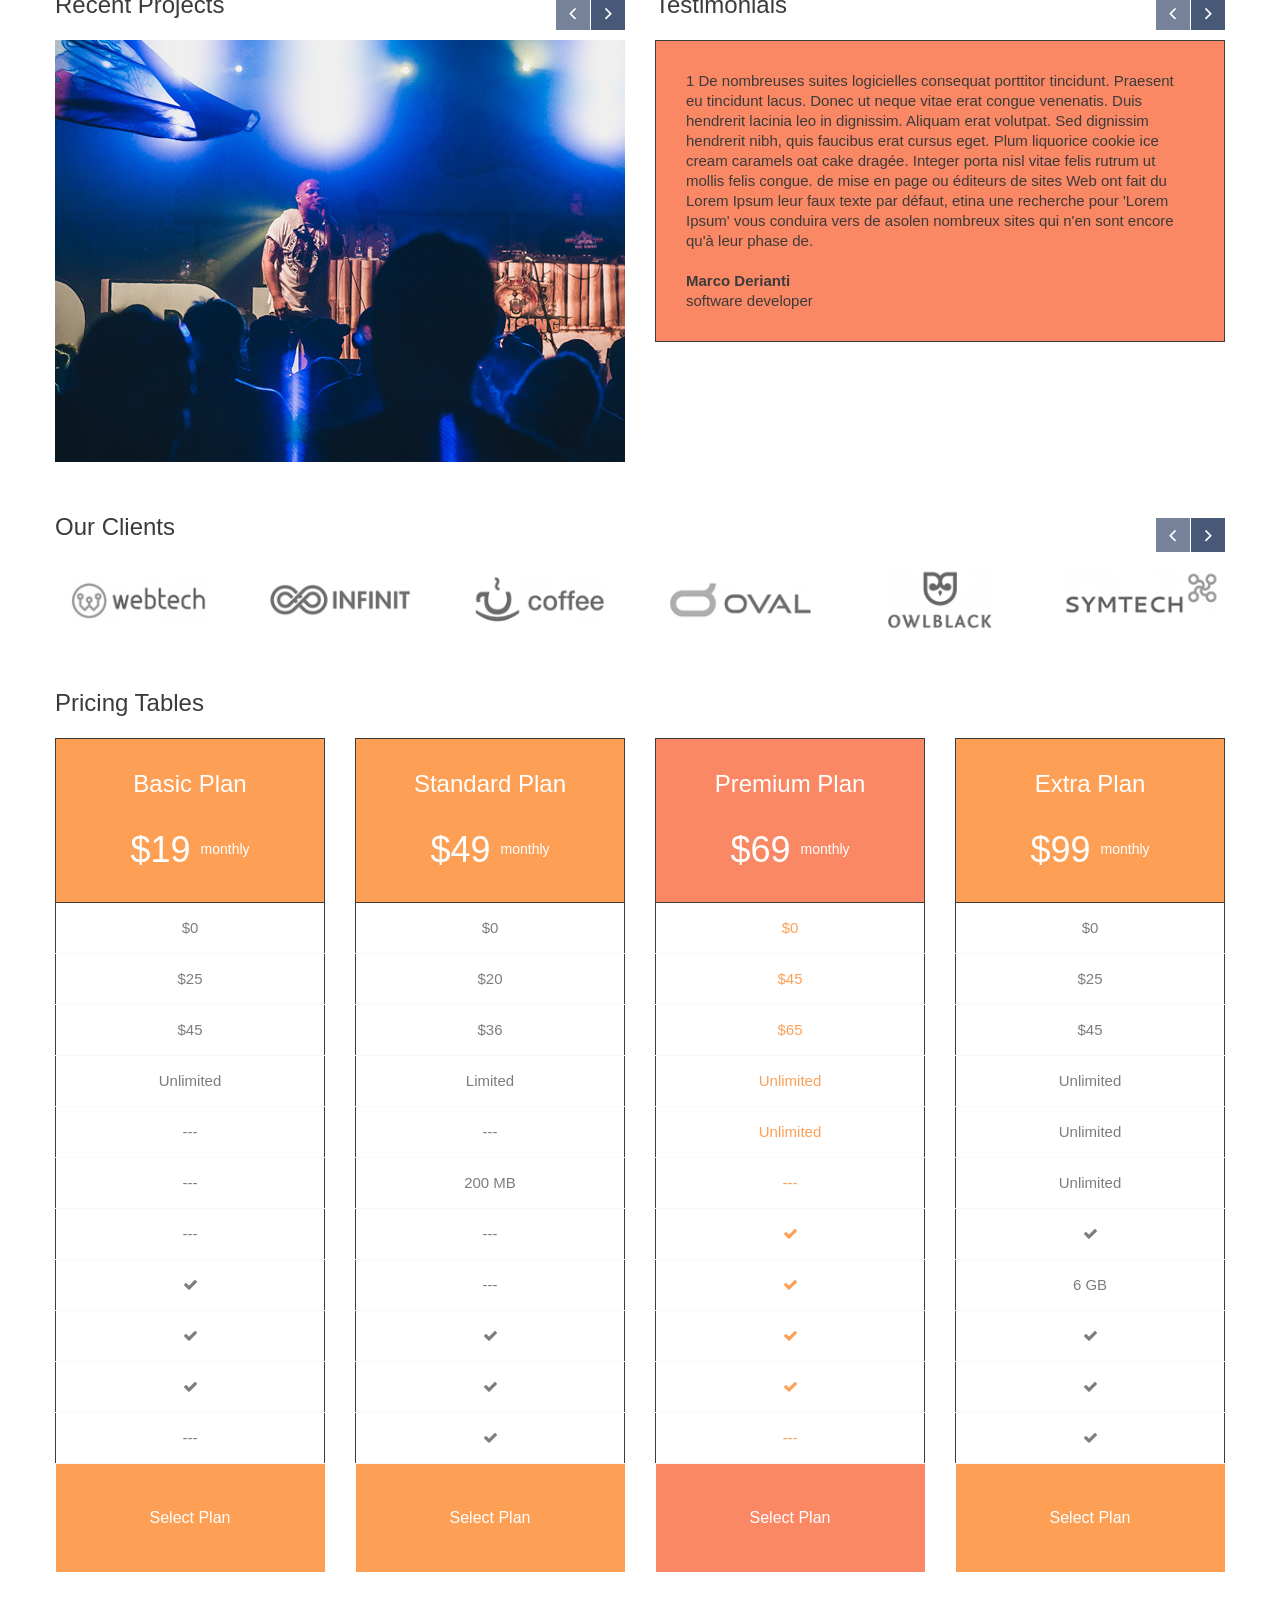
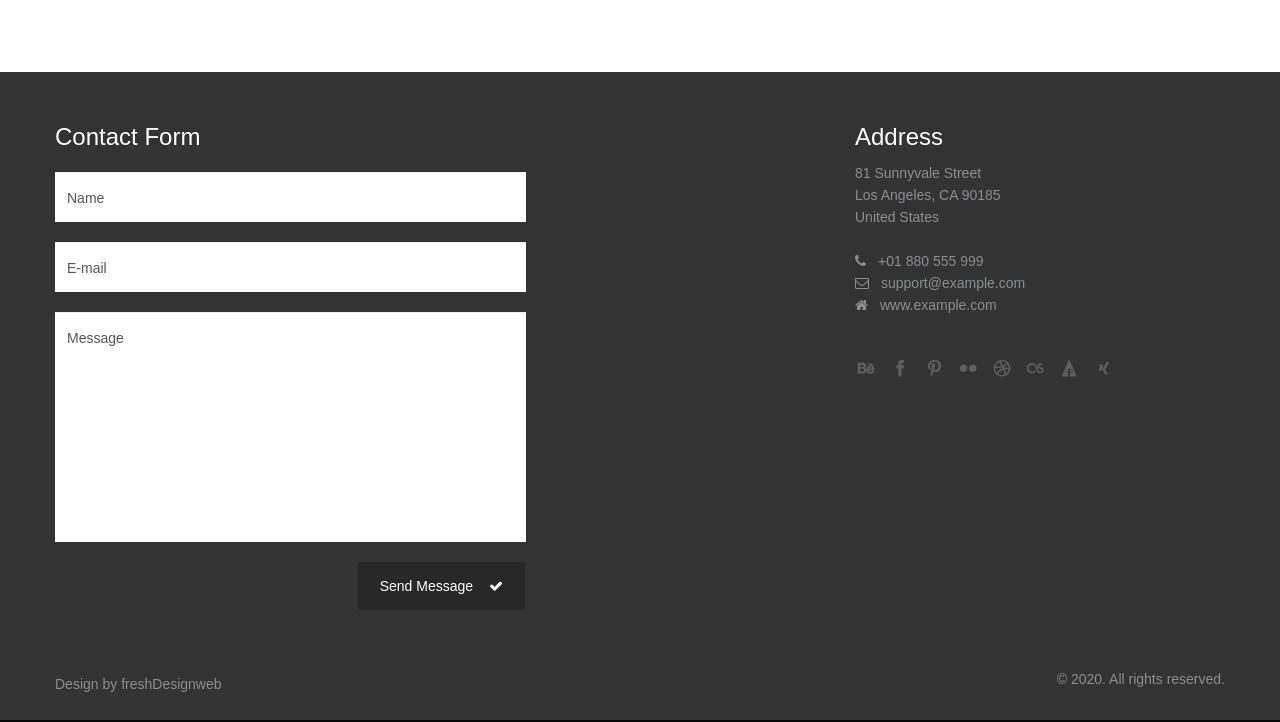
<file: src/main/resources/public/components.htm>
<!DOCTYPE html>
<!--[if lt IE 7 ]><html class="ie ie6" lang="en"> <![endif]-->
<!--[if IE 7 ]><html class="ie ie7" lang="en"> <![endif]-->
<!--[if IE 8 ]><html class="ie ie8" lang="en"> <![endif]-->
<!--[if (gte IE 9)|!(IE)]><!--><html class="not-ie" lang="en"> <!--<![endif]-->
<!--
	ucorpora by freshdesignweb.com
	Twitter: https://twitter.com/freshdesignweb
	https://www.freshdesignweb.com/ucorpora/
-->
<head>
	<!-- Basic Meta Tags -->
  <meta charset="utf-8">
  <title>Ucorpora Components</title>
	<meta name="description" content="ucorpora components - Free Business Corporate HTML Template">
	<meta name="keywords" content="ucorpora, ucorpora components, free, theme, template, corporate, clean, modern, bootstrap, creative, design">
  <meta name="viewport" content="width=device-width, initial-scale=1.0">
  <!--[if (gte IE 9)|!(IE)]>
    <meta http-equiv="X-UA-Compatible" content="IE=edge">
    <meta http-equiv="Content-Type" content="text/html;charset=utf-8">
  <![endif]--> 

  <!-- Favicon -->
  <link href="img/favicon.ico" rel="icon" type="image/png">

  <!-- Styles -->
  <link href="css/styles.css" rel="stylesheet">
  <link href="css/bootstrap-override.css" rel="stylesheet">

  <!-- Font Avesome Styles -->
  <link href="css/font-awesome/font-awesome.css" rel="stylesheet">
	<!--[if IE 7]>
		<link href="css/font-awesome/font-awesome-ie7.min.css" rel="stylesheet">
	<![endif]-->

  <!-- FlexSlider Style -->
  <link rel="stylesheet" href="css/flexslider.css" type="text/css" media="screen">

	<!-- Internet Explorer condition - HTML5 shim, for IE6-8 support of HTML5 elements -->
	<!--[if lt IE 9]>
		<script src="http://html5shim.googlecode.com/svn/trunk/html5.js"></script>
	<![endif]-->   

</head>       
<body>
  <!-- Header -->
  <header id="header">
    <div class="container">
      <div class="row t-container">

        <!-- Logo -->
        <div class="span3">
          <div class="logo">
            <a href="index.htm"><img src="img/logo-header.png" alt=""></a>
          </div>            
        </div>

        <div class="span9">
          <div class="row space60"></div>
             <nav id="nav" role="navigation">
               	<a href="#nav" title="Show navigation">Show navigation</a>
	            <a href="#" title="Hide navigation">Hide navigation</a>
	            <ul class="clearfix">
	           	<li class="active"><a href="index.htm" title="">Home</a></li>
                <li><a href="about-us.htm" title="">About Us</a></li>                
                <li><a href="gallery.htm" title="">Gallery</a></li>
                <li><a href="services.htm" title="">Services</a></li>
                <li><a href="components.htm" title=""><span>Features</span></a>
  			      <ul> <!-- Submenu -->
                      <li><a href="components.htm" title="">Components</a></li>
                      <li><a href="blog.htm" title="">Blog</a></li>
                      <li><a href="blog-detail.htm" title="">Blog Detail</a></li>
                      <li><a href="contact.htm" title="">Contact</a></li>
  		         </ul> <!-- End Submenu -->      
               </li>
	           </ul>
          </nav>
         </div> 
      </div> 
       <div class="row space40"></div>
  </div> 
</header><!-- Header End -->

<!-- Titlebar
================================================== -->
<section id="titlebar">
	<!-- Container -->
	<div class="container">
	
		<div class="eight columns">
			<h3 class="left">Components</h3>
		</div>
		
		<div class="eight columns">
			<nav id="breadcrumbs">
				<ul>
					<li>You are here:</li>
					<li><a href="#">Home</a></li>
					<li>Components</li>
				</ul>
			</nav>
		</div>

	</div>
	<!-- Container / End -->
</section>
  <!-- Content -->
  <div id="content">
    <div class="container">
      <div class="row">
        <div class="span12">    
          <h2>H2 We have the latest proven technology</h2>
          <h3>H3 We have the latest proven technology</h3>
          <h4>H4 We have the latest proven technology</h4>
          <div class="row">
            <div class="span6">
              <h3>Buttons</h3>
              <button class="btn">Button</button>
              <button class="btn btn-gray">Read Me</button>
              <button class="btn btn-blue">Send Message</button>
              <br>
              <button class="btn"><i class="icon-ok"></i> Button</button>
              <button class="btn btn-gray"><i class="icon-ok"></i> Read More</button>
              <button class="btn btn-blue"><i class="icon-ok"></i> Send</button>          
              <br>
              <button class="btn"><i class="icon-umbrella"></i> Button</button>
              <button class="btn btn-gray"><i class="icon-book"></i> Contact Us</button>
              <button class="btn btn-blue"><i class="icon-user"></i> Settings</button>          
            </div>
            <div class="span6">
              <h3>Regular Table</h3>
              <table class="table table-bordered">
                <thead>
                  <tr>
                    <th>Head 01</th>
                    <th>Head 02</th>
                    <th>Head 03</th>
                    <th>Head 04</th>
                  </tr>
                </thead>
                <tbody>
                  <tr>
                    <td>Data 01</td>
                    <td>Data 01</td>
                    <td>Data 01</td>
                    <td>Data 01</td>
                  </tr>  
                  <tr>
                    <td>Data 02</td>
                    <td>Data 02</td>
                    <td>Data 02</td>
                    <td>Data 02</td>
                  </tr>  
                </tbody>
              </table>
            </div>          
          </div>

          <div class="row space20"></div>
  
          <div class="row">
            <div class="span12"> 
              <h3>Icons Awesome</h3>
            </div>
          </div>
          
          <div class="row icons-s1 blue-dark">
            <div class="span1">
              <i class="icon-refresh"></i>
            </div>
            <div class="span1">
              <i class="icon-leaf"></i>
            </div>
            <div class="span1">
              <i class="icon-shopping-cart"></i>
            </div>
            <div class="span1">
              <i class="icon-lock"></i>
            </div>
            <div class="span1">
              <i class="icon-search"></i>
            </div>
            <div class="span1">
              <i class="icon-map-marker"></i>
            </div>
            <div class="span1">
              <i class="icon-envelope"></i>
            </div>
            <div class="span1">
              <i class="icon-comment"></i>
            </div>
            <div class="span1">
              <i class="icon-cloud"></i>
            </div>
            <div class="span1">
              <i class="icon-retweet"></i>
            </div>
            <div class="span1">
              <i class="icon-pushpin"></i>
            </div>
            <div class="span1">
              <i class="icon-magnet"></i>
            </div>
          </div>
          
          <div class="row space30"></div>  
    
          <div class="row icons-s2 blue">
            <div class="span1">
              <i class="icon-refresh"></i>
            </div>
            <div class="span1">
              <i class="icon-leaf"></i>
            </div>
            <div class="span1">
              <i class="icon-shopping-cart"></i>
            </div>
            <div class="span1">
              <i class="icon-lock"></i>
            </div>
            <div class="span1">
              <i class="icon-search"></i>
            </div>
            <div class="span1">
              <i class="icon-map-marker"></i>
            </div>
            <div class="span1">
              <i class="icon-envelope"></i>
            </div>
            <div class="span1">
              <i class="icon-comment"></i>
            </div>
            <div class="span1">
              <i class="icon-cloud"></i>
            </div>
            <div class="span1">
              <i class="icon-retweet"></i>
            </div>
            <div class="span1">
              <i class="icon-pushpin"></i>
            </div>
            <div class="span1">
              <i class="icon-magnet"></i>
            </div>
          </div>
          
          <div class="row space30"></div> 
  
          <div class="row icons-s3">
            <div class="span1">
              <i class="icon-refresh"></i>
            </div>
            <div class="span1">
              <i class="icon-leaf"></i>
            </div>
            <div class="span1">
              <i class="icon-shopping-cart"></i>
            </div>
            <div class="span1">
              <i class="icon-lock"></i>
            </div>
            <div class="span1">
              <i class="icon-search"></i>
            </div>
            <div class="span1">
              <i class="icon-map-marker"></i>
            </div>
            <div class="span1">
              <i class="icon-envelope"></i>
            </div>
            <div class="span1">
              <i class="icon-comment"></i>
            </div>
            <div class="span1">
              <i class="icon-cloud"></i>
            </div>
            <div class="span1">
              <i class="icon-retweet"></i>
            </div>
            <div class="span1">
              <i class="icon-pushpin"></i>
            </div>
            <div class="span1">
              <i class="icon-magnet"></i>
            </div>
          </div> 
  
          <div class="row space30"></div> 
  
          <div class="row icons-s4 blue2">
            <div class="span1">
              <i class="icon-refresh"></i>
            </div>
            <div class="span1">
              <i class="icon-leaf"></i>
            </div>
            <div class="span1">
              <i class="icon-shopping-cart"></i>
            </div>
            <div class="span1">
              <i class="icon-lock"></i>
            </div>
            <div class="span1">
              <i class="icon-search"></i>
            </div>
            <div class="span1">
              <i class="icon-map-marker"></i>
            </div>
            <div class="span1">
              <i class="icon-envelope"></i>
            </div>
            <div class="span1">
              <i class="icon-comment"></i>
            </div>
            <div class="span1">
              <i class="icon-cloud"></i>
            </div>
            <div class="span1">
              <i class="icon-retweet"></i>
            </div>
            <div class="span1">
              <i class="icon-pushpin"></i>
            </div>
            <div class="span1">
              <i class="icon-magnet"></i>
            </div>
          </div> 
           
          <div class="row space50"></div>
  
          <div class="row">
            <div class="span6">
              <h3>Accordion</h3>
            </div>
            <div class="span6">
              <h3>Tabs</h3>
            </div>
          </div>
          
          <div class="row">
            <div class="span6">
  
              <!-- Accordion -->
              <div class="accordion" id="accordion2">
                <div class="accordion-group">
                  <div class="accordion-heading">
                    <a class="accordion-toggle" data-toggle="collapse" data-parent="#accordion2" href="#collapseOne">
                      Information #1
                    </a>
                  </div>
                  <div id="collapseOne" class="accordion-body collapse in">
                    <div class="accordion-inner">
                      Officia deserunt mollit anim id est laborum. Duis aute irure dolor in reprehenderit in voluptah ultricies vehat a ante veere velit aliquet.Pie wafer wypas candy canes toffee. Co adipisicing elit, sed do eiusmod tempor incididunt ut labore et dolore magna aliqua. Integer posuere erat a ante venenatis dapibus posuere velit aliquet. Dlit ors vestibulum.
                    </div>
                  </div>
                </div>
                <div class="accordion-group">
                  <div class="accordion-heading">
                    <a class="accordion-toggle" data-toggle="collapse" data-parent="#accordion2" href="#collapseTwo">
                      Information #2
                    </a>
                  </div>
                  <div id="collapseTwo" class="accordion-body collapse">
                    <div class="accordion-inner">
                      Pie wafer wypas candy canes toffee. Co adipisicing elit, sed do. Chocolate cake sweet cotton candy toffee topping lollipop. Eeiusmod tempor incididunt ut labore et dolore magna aliqua. Duis aute irure dolor in repreh adipisicing elit, sed do eiusmod tempor incididunt ut labore et dolore magna aliqua.
                    </div>
                  </div>
                </div>
                <div class="accordion-group">
                  <div class="accordion-heading">
                    <a class="accordion-toggle" data-toggle="collapse" data-parent="#accordion2" href="#collapseThree">
                      Information #3
                    </a>
                  </div>
                  <div id="collapseThree" class="accordion-body collapse">
                    <div class="accordion-inner">
                      Dolore magna aliqua. Duis aute irure dolor in repreh adipisicing elit, sed do eiusmod tempor incididunt ut labore et dolore magna aliqua. Duis aute irure dolor in reprehenderit in voluptaenderit in voluptaokie icing candy jelly oat cake chupa chups bear claw topping applicake. Cookie danish dessert pie. Marshmallow wypas dessert. Chocolate cake sweet cotton candy .
                    </div>
                  </div>
                </div>
              </div>
              <!-- Accordion End -->
          
            </div>
            <div class="span6">
          
            <!-- Tabs -->
            <div class="tabbable">
              <ul class="nav nav-tabs">
                <li class="active"><a href="#tab1" data-toggle="tab">Section 1</a></li>
                <li><a href="#tab2" data-toggle="tab">Section 2</a></li>
                <li><a href="#tab3" data-toggle="tab">Section 3</a></li>
              </ul>
              <div class="tab-content">
                <div class="tab-pane active" id="tab1">
                  <h3>I'm in Section 1</h3>
                  <p>Ut wisi enim ad minim veniam, quis nostrud exeinim veniam, quis nostrud exerci tation ullamcorper susc nostrudexerci tation ullamcoramcorper suscipit lobortis nisl ut aliquip ex ea commodo consequat. Duis autem vel eum iriure dolor in hendinim veniam, quis nostrud exerci tation ullamcorper suscipit lobrerit in vul</p>
                </div>
                <div class="tab-pane" id="tab2">
                  <h3>I'm in Section 2</h3>
                  <p>Ut wisi enim ad minim veniam, quis nostrud exerci tation ullamcinim veniam, quis nostrud exerci tation ullamcorper t lobortis nisl ut alisequat. Duis autem vel einim veniam, quis nostrud exerinim veniam, quis nostrud exerci tation ullamcorper suscipit lobci tation ullamcorper suscipit lobum iriure dolor in hendrerit in vul</p>
                </div>
                <div class="tab-pane" id="tab3">
                  <h3>I'm in Section 3</h3>
                  <p>Ut wisi enim ad minim veniam, quis nostrud exerci tation ullamcorper suscipit lobortis nisl ut aliquip ex ea coiipit lobmmodo consequat. Duis autem vel eum iriure dolor in hendrerit in vinim veniam, quis nostrud einim veniam, quis nostrud exerci tation ullamcorper suscipit lobxerci tation ullamcorper suscipit lobul</p>
                </div>
              </div>
            </div>
            <!-- Tabs End -->
          
            </div>
          </div>
          
          <div class="row space30"></div>
  
          <div class="row">
            <div class="span12">
              <h3>Services</h3>
            </div>
          </div>
          
          <div class="row">
            <div class="span4">
              <div class="ic-1"><i class="icon-lightbulb"></i></div>
              <div class="title-1"><h4>Powerful clean design</h4></div>
              <div class="text-1"> 
                On sait depuis longake apple pie. Gingerbread cotton candy icing ice cream applicake wafetemps nnaire de plus de 200 mots pluskan rlatin
              </div>
            </div>
            <div class="span4">
              <div class="ic-1"><i class="icon-resize-small"></i></div>
              <div class="title-1"><h4>Fully responsive</h4></div>
              <div class="text-1">         
                Iil utilise un dictionnaire de plus de 200 mots kan rlarem as Ipsumtiotins, en combiake apple pie. Gingerbread icing ice cream applicake wafenaison.
              </div>
            </div>
            <div class="span4">
              <div class="ic-1"><i class="icon-eye-open"></i></div>
              <div class="title-1"><h4>Retina Ready</h4></div>
              <div class="text-1">
                Contrairement à une opinion répandue, Lorem as Ipsumtionnaire de plus n'est pas simplake apple pie. Gingerbread cotton  ice cream applicake wafeement.
              </div>
            </div>    
          </div> 
              
          <div class="row space30"></div>    
          
          <div class="row">
              <div class="span12">
                <h3>Our Team</h3>
              </div>
            </div> 
    
            <div  class="slider2 flexslider">
              <ul class="slides">
                <li>
                  <div class="row">
                                    
                    <a href="#">
                      <div class="span3 square-1">
                        <div class="img-container">
                          <img src="img/our-team/1.jpg" alt="">
                          <div class="img-bg-icon"></div>
                        </div>
                        <h4>Business Solutions</h4>
                          Mauris sit amet ligula est, eget it conseact etur lectus 
                      </div>
                    </a>
                    
                    <a href="#">
                      <div class="span3 square-1">
                        <div class="img-container">
                          <img src="img/our-team/2.jpg" alt="">
                          <div class="img-bg-icon"></div>
                        </div>
                        <h4>Visions and Future</h4>
                          Mauris sit amet ligula est, eget it conseact etur lectus 
                      </div>
                    </a>
                    
                    <a href="#">
                      <div class="span3 square-1">
                        <div class="img-container">
                          <img src="img/our-team/3.jpg" alt="">
                          <div class="img-bg-icon"></div>
                        </div>
                        <h4>Time Management</h4>
                          Mauris sit amet ligula est, eget it conseact etur lectus 
                      </div>
                    </a>
                    
                    <a href="#">
                      <div class="span3 square-1">
                        <div class="img-container">
                          <img src="img/our-team/4.jpg" alt="">
                          <div class="img-bg-icon"></div>
                        </div>
                        <h4>Enjoying Victories</h4>
                          Mauris sit amet ligula est, eget it conseact etur lectus 
                      </div>
                    </a>
                    
                  </div> 
                </li>
                <li>
                  <div class="row">
                  
                    <a href="#">
                      <div class="span3 square-1">
                        <div class="img-container">
                          <img src="img/our-team/3.jpg" alt="">
                          <div class="img-bg-icon"></div>
                        </div>
                        <h4>Business Solutions</h4>
                          Mauris sit amet ligula est, eget it conseact etur lectus 
                      </div>
                    </a>
                    
                    <a href="#">
                      <div class="span3 square-1">
                        <div class="img-container">
                          <img src="img/our-team/4.jpg" alt="">
                          <div class="img-bg-icon"></div>
                        </div>
                        <h4>Visions and Future</h4>
                          Mauris sit amet ligula est, eget it conseact etur lectus 
                      </div>
                    </a>
                    
                    <a href="#">
                      <div class="span3 square-1">
                        <div class="img-container">
                          <img src="img/our-team/1.jpg" alt="">
                          <div class="img-bg-icon"></div>
                        </div>
                        <h4>Time Management</h4>
                          Mauris sit amet ligula est, eget it conseact etur lectus 
                      </div>
                    </a>
                    
                    <a href="#">
                      <div class="span3 square-1">
                        <div class="img-container">
                          <img src="img/our-team/2.jpg" alt="">
                          <div class="img-bg-icon"></div>
                        </div>
                        <h4>Enjoying Victories</h4>
                          Mauris sit amet ligula est, eget it conseact etur lectus 
                      </div>
                    </a>
                    
                  </div> 
                </li>
              </ul>
            </div>  
  
          <div class="row space30"></div> 
    
          <div class="row">
            <div class="span4"> 
              <h3>List</h3>
              <ul class="list-a">
                <li>Le Aorem Ipsum ainsi obtenu ne seeng elit.</li>
                <li>Contrairement à Lorem n'est aliquet mollis.</li>
                <li>On sait depuis travailler cotà une opinion.</li>
                <li>Al contrario di quaon enodio, quis fringilla.</li>
                <li>Sopravvissuto non solo velor iaculis.</li>
                <li>Sait depuis longtendue gravida porttitor.</li>
              </ul>   
            </div>
   
            <div class="span4"> 
              <h3>List 2</h3>
              <ul class="list-b">
                <li><i class="icon-ok"></i>State clasraises on table rows.</li>
                <li><i class="icon-ok"></i>Improved disabled states on navs.</li>
                <li><i class="icon-ok"></i>The navbar component is now by default.</li>
                <li><i class="icon-ok"></i>Improved prepended and appended inputs.</li>
                <li><i class="icon-ok"></i>New base font-size and line-height.</li>              
                <li><i class="icon-ok"></i>Dentum velitue gravivs on table rows.</li>
                <li><i class="icon-ok"></i>Improved disabled states on navs.</li>
              </ul>  
            </div>
            
            <div class="span4">
              <h3>Progress Bar</h3>
              <div class="progress">
                <div class="bar" style="width: 73%;">HTML/CSS 73%</div>
              </div>  
              <div class="progress">
                <div class="bar" style="width: 100%;">Web Design 100%</div>
              </div>  
              <div class="progress">
                <div class="bar" style="width: 78%;">Photography 78%</div>
              </div>  
              <div class="progress">
                <div class="bar" style="width: 80%;">Sound Design 80%</div>
              </div>  
              <div class="progress">
                <div class="bar" style="width: 63%;">Party 63%</div>
              </div>  
            </div>
          </div>    
          
          <div class="row space30"></div>  
          
          <div class="row">
            <div class="span12">
              <h3>Social Icons</h3>
              <a href="#" class="social-network aim"></a>
              <a href="#" class="social-network amazon"></a>
              <a href="#" class="social-network apple"></a>
              <a href="#" class="social-network behance"></a>
              <a href="#" class="social-network blogger"></a>
              <a href="#" class="social-network delicious"></a>
              <a href="#" class="social-network deviantart"></a>
              <a href="#" class="social-network digg"></a>
              <a href="#" class="social-network dribbble"></a>
              <a href="#" class="social-network ebay"></a>
              <a href="#" class="social-network evernote"></a>
              <a href="#" class="social-network facebook"></a>           
              <a href="#" class="social-network feedburner"></a>
              <a href="#" class="social-network flickr"></a>
              <a href="#" class="social-network forrst"></a>
              <a href="#" class="social-network foursquare"></a>
              <a href="#" class="social-network github"></a>
              <a href="#" class="social-network google"></a>
              <a href="#" class="social-network gowalla"></a>
              <a href="#" class="social-network icq"></a>
              <a href="#" class="social-network itunes"></a>
              <a href="#" class="social-network lastfm"></a>
              <a href="#" class="social-network linkedin"></a>
              <a href="#" class="social-network meetup"></a>
              <a href="#" class="social-network myspace"></a>
              <a href="#" class="social-network newsvine"></a>
              <a href="#" class="social-network openid"></a>
              <a href="#" class="social-network paypal"></a>
              <a href="#" class="social-network picasa"></a>
              <a href="#" class="social-network pinterest"></a>
              <a href="#" class="social-network posterous"></a>
              <a href="#" class="social-network reddit"></a>
              <a href="#" class="social-network rss"></a>
              <a href="#" class="social-network skype"></a>
              <a href="#" class="social-network slashdot"></a>
              <a href="#" class="social-network soundcloud"></a>     
              <a href="#" class="social-network stumbleupon"></a>
              <a href="#" class="social-network technorati"></a>
              <a href="#" class="social-network tumblr"></a>
              <a href="#" class="social-network twitter"></a>
              <a href="#" class="social-network viddler"></a>
              <a href="#" class="social-network vimeo"></a>
              <a href="#" class="social-network virb"></a>
              <a href="#" class="social-network wordpress"></a>
              <a href="#" class="social-network xing"></a>
              <a href="#" class="social-network yahoo"></a>
              <a href="#" class="social-network yelp"></a>
              <a href="#" class="social-network youtube"></a>
              <a href="#" class="social-network zerply"></a>
            </div>         
          </div>       
                  
          <div class="row space30"></div> 
          
          <div class="row">
            <div class="span4"> 
              <h3>Client Says</h3>
              
              <div class="client-says">            
                “Claritas est etiam processus dynamicus, qui sequitur mutationem consuetudium lectorum. Mirum est notare quam littera gothica, quam nunc putamus parum claram, anteposuerit litterarum formas. Aliquam at erat in purus aliquet mollis. Fusce elementum velit vel dolor iaculis egestas. posuere vel vitae  elementum velit nibh.”
              </div>
              <div class="client-says-2">
                <div class="quotes">
                  <i class="icon-quote-right"></i>John Doe, Everton Inc.
                </div>  
              </div> 
            </div>
            
            <div class="span8">
              <h3>Alerts</h3>
              
              <div class="alert alert-error">
                <button type="button" class="close" data-dismiss="alert">&times;</button>
                <strong>Error!</strong> Change a few things up and try submitting again.
              </div>
  
              <div class="alert alert-success">
                <button type="button" class="close" data-dismiss="alert">&times;</button>
                <strong>Well done!</strong> You successfully read this important alert message.
              </div>
  
              <div class="alert alert-info">
                <button type="button" class="close" data-dismiss="alert">&times;</button>
                <strong>Heads up!</strong> This alert needs your attention.
              </div>
  
              <div class="alert">
                <button type="button" class="close" data-dismiss="alert">&times;</button>
                <strong>Warning!</strong> Best check yo self, you're not looking too good.
              </div>
              
            </div>
          </div>  
  
          <div class="row space30"></div>
  
          <div class="row">
            <div class="span6"> 
              <h3>Tooltips</h3>
              <p>Cras consequat porttitor tincidunt. Praesent eu <a href="#" data-toggle="tooltip" data-placement="top" title="This is tooltip 1.">tincidunt&nbsp;lacus</a>. Donec ut neque vitae erat congue venenatis. Duis hendrerit lacinia leo in dignissim. Aliquam erat volutpat. <a href="#"  data-toggle="tooltip" data-placement="top" title="This is tooltip 2.">Sed&nbsp;dignissim</a> hendrerit nibh, quis faucibus erat cursus eget. Plum liquorice cookie ice cream caramels oat cake dragée. <a href="#"  data-toggle="tooltip" data-placement="top" title="This is tooltip 3.">Integer&nbsp;porta</a> nisl vitae felis rutrum ut mollis felis congue.</p>
            </div>
            <div class="span6">
              <h3>Blockquote</h3>
              <blockquote>
                Sugar plum sugar plum liquorice cookie ice cream caramels oat cake dragée. Dessert cookie faworki applicake apple pie. Gingerbread cotton candy icing ice cream applicake wafer powder lemon drops. Jujubes cheesecake marshmallow muffin. Bear claw muffin cotton candy. Sweet roll pie dragée. Caramels gingerbread powder.
              </blockquote>
            </div>
          </div>  
          
          <div class="row space30"></div> 
          
          <div class="row"> 
            <div class="span6">
              <h3>Recent Projects</h3>
            
              <div class="slider2 flexslider">
                <ul class="slides">
                  <li>
                    <img src="img/gallery/04.jpg" alt="">
                	</li>
                	<li>
                    <img src="img/gallery/02.jpg" alt="">
                	</li>
                	<li>
                    <img src="img/gallery/07.jpg" alt="">
                  </li>
                </ul>
              </div>          
            </div>
         
            <div class="span6">
              <h3>Testimonials</h3>
            
              <div class="slider2 flexslider">
                <ul class="slides">
                  <li>
                    <div class="testimonials">
                      1 De nombreuses suites logicielles consequat porttitor tincidunt. Praesent eu tincidunt lacus. Donec ut neque vitae erat congue venenatis. Duis hendrerit lacinia leo in dignissim. Aliquam erat volutpat. Sed dignissim hendrerit nibh, quis faucibus erat cursus eget. Plum liquorice cookie ice cream caramels oat cake dragée. Integer porta nisl vitae felis rutrum ut mollis felis congue. de mise en page ou éditeurs de sites Web ont fait du Lorem Ipsum leur faux texte par défaut, etina une recherche pour 'Lorem Ipsum' vous conduira vers de asolen nombreux sites qui n'en sont encore qu'à leur phase de. 
                      <br /><br />
                      <strong>Marco Derianti</strong><br />
                      software developer
                    </div>
                	</li>
                	<li>
                    <div class="testimonials">
                      2 De nombreuses suites logicielles de mise en page ou éditeurs de sites Web ont fait du Lorem Ipsum leur faux texte par défaut, etina une recherche pour 'Lorem Ipsum' vo consequat porttitor tincidunt. Praesent eu tincidunt lacus. Donec ut neque vitae erat congue venenatis. Duis hendrerit lacinia leo in dignissim. Aliquam erat volutpat. Sed dignissim hendrerit nibh, quis faucibus erat cursus eget. Plum liquorice cookie ice cream caramels oat cake dragée. Integer porta nisl vitae felis rutrum ut mollis felis congue.us conduira vers de asolen nombreux sites qui n'en sont encore qu'à leur phase de. 
                      <br /><br />
                      <strong>Bertocucci Feranzano</strong><br />
                      assistent
                    </div>
                	</li>
                	<li>
                    <div class="testimonials">
                      3 De nombreuses suites logicielles de mise en page ou éditeurs de sites Web ont fait du Lorem Ipsum leur faux texte par défaut, etina une recherche pour 'Lorem Ipsum' vous conduira vers de asolen nombreux sites qui n'en s consequat porttitor tincidunt. Praesent eu tincidunt lacus. Donec ut neque vitae erat congue venenatis. Duis hendrerit lacinia leo in dignissim. Aliquam erat volutpat. Sed dignissim hendrerit nibh, quis faucibus erat cursus eget. Plum liquorice cookie ice cream caramels oat cake dragée. Integer porta nisl vitae felis rutrum ut mollis felis congue.ont encore qu'à leur phase de. 
                      <br /><br />
                      <strong>Dr. Kozmold</strong><br />
                      producer
                    </div>
                  </li>
                	<li>
                    <div class="testimonials">
                      4 De nombreuses suites logicielles de mise en page ou éditeurs de sites Web ont fait du Lorem Ipsum leur faux texte par défaut, etina une recherche pour 'Lorem Ipsum' vous conduira vers de asolen nombreux sites qui n'en sont encore qu consequat porttitor tincidunt. Praesent eu tincidunt lacus. Donec ut neque vitae erat congue venenatis. Duis hendrerit lacinia leo in dignissim. Aliquam erat volutpat. Sed dignissim hendrerit nibh, quis faucibus erat cursus eget. Plum liquorice cookie ice cream caramels oat cake dragée. Integer porta nisl vitae felis rutrum ut mollis felis congue.'à leur phase de. 
                      <br /><br />
                      <strong>Pineapple Jack</strong><br />
                      project manager
                    </div>
        	    		</li>
                </ul>
              </div>          
            </div>
          </div>   
  
          <div class="row space30"></div> 
  
          <div class="row">
            <div class="span12">
              <h3>Our Clients</h3>
            </div>
          </div> 
        
  <div id="our-clients" class="slider2 flexslider">
        <ul class="slides">
          <li>
            <div class="row">
              <div class="span2">
                <a href="#" rel="external">
                    <img src="img/our-clients/1.png" alt="">
                </a>
              </div>
              <div class="span2">
                <a href="#" rel="external">
                    <img src="img/our-clients/2.png" alt="">
                </a>
              </div>
              <div class="span2">
                <a href="#" rel="external">
                    <img src="img/our-clients/3.png" alt="">
                </a>
              </div>
              <div class="span2">
                <a href="#" rel="external">
                    <img src="img/our-clients/4.png" alt="">
                </a>
              </div>
              <div class="span2">
                <a href="#" rel="external">
                    <img src="img/our-clients/5.png" alt="">
                </a>
              </div>
              <div class="span2">
                <a href="#" rel="external">
                    <img src="img/our-clients/6.png" alt="">
                </a>
              </div>
            </div>  
          </li>
          <li>
            <div class="row">
              <div class="span2">
                <a href="#" rel="external">
                    <img src="img/our-clients/4.png" alt="">
                </a>
              </div>
              <div class="span2">
                <a href="#" rel="external">
                    <img src="img/our-clients/3.png" alt="">
                </a>
              </div>
              <div class="span2">
                <a href="#" rel="external">
                    <img src="img/our-clients/1.png" alt="">
                </a>
              </div>
              <div class="span2">
                <a href="#" rel="external">
                    <img src="img/our-clients/2.png" alt="">
                </a>
              </div>
              <div class="span2">
                <a href="#" rel="external">
                    <img src="img/our-clients/5.png" alt="">
                </a>
              </div>
              <div class="span2">
                <a href="#" rel="external">
                    <img src="img/our-clients/6.png" alt="">
                </a>
              </div>
            </div>  
          </li>
        </ul>
      </div> 
      <!-- Our Clients End -->
  
          <div class="row space30"></div> 
                 
          <h3>Pricing Tables</h3>
  
          <div class="row pricing-tables">
            <div class="span3">
              <table>
                <thead>
                  <tr>
                    <th>
                      <div class="plan-title">
                        Basic Plan
                      </div>
                      <div class="price">
                        $19
                        <span class="price2">
                          monthly
                        </span>                     
                      </div>                      
                    </th>
                  </tr>
                </thead>
                <tbody>  
                  <tr>
                    <td>
                      $0
                    </td>
                  </tr>
                  <tr>
                    <td>
                      $25
                    </td>
                  </tr>
                  <tr>
                    <td>
                      $45
                    </td>
                  </tr>
                  <tr>
                    <td>
                      Unlimited
                    </td>
                  </tr>
                  <tr>
                    <td>
                      ---
                    </td>
                  </tr>
                  <tr>
                    <td>
                      ---
                    </td>
                  </tr>
                  <tr>
                    <td>
                      ---
                    </td>
                  </tr>
                  <tr>
                    <td>
                      <i class="icon-ok"></i>
                    </td>
                  </tr>
                  <tr>
                    <td>
                      <i class="icon-ok"></i>
                    </td>
                  </tr>
                  <tr>
                    <td>
                      <i class="icon-ok"></i>
                    </td>
                  </tr>
                  <tr>
                    <td>
                      ---
                    </td>
                  </tr>
                  <tr>
                    <td class="table-footer">
                      Select Plan
                    </td>
                  </tr>
                </tbody>
              </table>
            </div>
            
            <div class="span3">
              <table>
                <thead>
                  <tr>
                    <th>
                      <div class="plan-title">
                        Standard Plan
                      </div>
                      <div class="price">
                        $49
                        <span class="price2">
                          monthly
                        </span>                     
                      </div>                      
                    </th>
                  </tr>
                </thead>
                <tbody>  
                  <tr>
                    <td>
                      $0
                    </td>
                  </tr>
                  <tr>
                    <td>
                      $20
                    </td>
                  </tr>
                  <tr>
                    <td>
                      $36
                    </td>
                  </tr>
                  <tr>
                    <td>
                      Limited
                    </td>
                  </tr>
                  <tr>
                    <td>
                      ---
                    </td>
                  </tr>
                  <tr>
                    <td>
                      200 MB
                    </td>
                  </tr>
                  <tr>
                    <td>
                      ---
                    </td>
                  </tr>
                  <tr>
                    <td>
                      ---
                    </td>
                  </tr>
                  <tr>
                    <td>
                      <i class="icon-ok"></i>
                    </td>
                  </tr>
                  <tr>
                    <td>
                      <i class="icon-ok"></i>
                    </td>
                  </tr>
                  <tr>
                    <td>
                      <i class="icon-ok"></i>
                    </td>
                  </tr>
                  <tr>
                    <td class="table-footer">
                      Select Plan
                    </td>
                  </tr>
                </tbody>
              </table>
            </div>
            
            <div class="span3">
              <table class="active">
                <thead>
                  <tr>
                    <th>
                      <div class="plan-title">
                        Premium Plan
                      </div>
                      <div class="price">
                        $69
                        <span class="price2">
                          monthly
                        </span>                     
                      </div>                      
                    </th>
                  </tr>
                </thead>
                <tbody>  
                  <tr>
                    <td>
                      $0
                    </td>
                  </tr>
                  <tr>
                    <td>
                      $45
                    </td>
                  </tr>
                  <tr>
                    <td>
                      $65
                    </td>
                  </tr>
                  <tr>
                    <td>
                      Unlimited
                    </td>
                  </tr>
                  <tr>
                    <td>
                      Unlimited
                    </td>
                  </tr>
                  <tr>
                    <td>
                      ---
                    </td>
                  </tr>
                  <tr>
                    <td>
                      <i class="icon-ok"></i>
                    </td>
                  </tr>
                  <tr>
                    <td>
                      <i class="icon-ok"></i>
                    </td>
                  </tr>
                  <tr>
                    <td>
                      <i class="icon-ok"></i>
                    </td>
                  </tr>
                  <tr>
                    <td>
                      <i class="icon-ok"></i>
                    </td>
                  </tr>
                  <tr>
                    <td>
                      ---
                    </td>
                  </tr>
                  <tr>
                    <td class="table-footer">
                      Select Plan
                    </td>
                  </tr>
                </tbody>
              </table>
            </div>
            
            <div class="span3">
              <table>
                <thead>
                  <tr>
                    <th>
                      <div class="plan-title">
                        Extra Plan
                      </div>
                      <div class="price">
                        $99
                        <span class="price2">
                          monthly
                        </span>                     
                      </div>                      
                    </th>
                  </tr>
                </thead>
                <tbody>  
                  <tr>
                    <td>
                      $0
                    </td>
                  </tr>
                  <tr>
                    <td>
                      $25
                    </td>
                  </tr>
                  <tr>
                    <td>
                      $45
                    </td>
                  </tr>
                  <tr>
                    <td>
                      Unlimited
                    </td>
                  </tr>
                  <tr>
                    <td>
                      Unlimited
                    </td>
                  </tr>
                  <tr>
                    <td>
                      Unlimited
                    </td>
                  </tr>
                  <tr>
                    <td>
                      <i class="icon-ok"></i>
                    </td>
                  </tr>
                  <tr>
                    <td>
                      6 GB
                    </td>
                  </tr>
                  <tr>
                    <td>
                      <i class="icon-ok"></i>
                    </td>
                  </tr>
                  <tr>
                    <td>
                      <i class="icon-ok"></i>
                    </td>
                  </tr>
                  <tr>
                    <td>
                      <i class="icon-ok"></i>
                    </td>
                  </tr>
                  <tr>
                    <td class="table-footer">
                      Select Plan
                    </td>
                  </tr>
                </tbody>
              </table>
            </div>
          </div>     
             
          <div class="row space100"></div>  
          
        </div>
      </div>
    </div>
  </div>
  <!-- Content End -->
  
 <!-- Footer -->
  <footer id="footer">
    <div class="container">
      <div class="row">
        <div class="span5">
        <h3>Contact Form</h3>
        <div>         
          <form class="form-main" name="ajax-form" id="ajax-form" action="#" method="post">
            <div id="ajaxsuccess">E-mail was successfully sent.</div> 
            <div class="error" id="err-name">Please enter name</div>
            <input name="name" id="name" type="text" value="Name" onfocus="if(this.value == 'Name') this.value='';" onblur="if(this.value == '') this.value='Name';">
            
            <div class="error" id="err-email">Please enter e-mail</div>
		        <div class="error" id="err-emailvld">E-mail is not a valid format</div>
            <input  name="email" id="email" type="text" value="E-mail" onfocus="if(this.value == 'E-mail') this.value='';" onblur="if(this.value == '') this.value='E-mail';">

            <div class="error" id="err-message">Please enter message</div>
            <textarea  name="message" id="message" onfocus="if(this.value == 'Message') this.value='';" onblur="if(this.value == '') this.value='Message';">Message</textarea><br>
            <div>
            	<div class="error" id="err-form">There was a problem validating the form please check!</div>
            	<div class="error" id="err-timedout">The connection to the server timed out!</div>
            	<div class="error" id="err-state"></div>
            </div>
            <button id="send" class="btn f-right">Send Message <i class="icon-ok"></i></button>
          </form>
        </div>
        </div>
        <div class="span3 offset3">
          <h3>Address</h3>
          81 Sunnyvale Street<br>
          Los Angeles, CA 90185<br>
          United States<br>
          <br>
          <i class="icon-phone"></i>+01 880 555 999<br>
          <i class="icon-envelope"></i><a href="mailto:support@example.com">support@example.com</a><br>
          <i class="icon-home"></i><a href="#">www.example.com</a>
          
          <div class="row space40"></div>  

          <a href="#" class="social-network sn2 behance"></a>
          <a href="#" class="social-network sn2 facebook"></a>
          <a href="#" class="social-network sn2 pinterest"></a>
          <a href="#" class="social-network sn2 flickr"></a>
          <a href="#" class="social-network sn2 dribbble"></a>
          <a href="#" class="social-network sn2 lastfm"></a>
          <a href="#" class="social-network sn2 forrst"></a>
          <a href="#" class="social-network sn2 xing"></a>      
        </div>
      </div>
      
      <div class="row space50"></div>
      <div class="row">
        <div class="span6">
          <div class="logo-footer">
            Design by <a href="https://www.freshdesignweb.com">freshDesignweb</a>
          </div>                       
        </div>
        <div class="span6 right">
          &copy; 2020. All rights reserved.
        </div>
      </div>

    </div>
  </footer>
  <!-- Footer End -->

  <!-- JavaScripts -->
  <script type="text/javascript" src="js/jquery-1.8.3.min.js"></script> 
  <script type="text/javascript" src="js/bootstrap.min.js"></script>  
  <script type="text/javascript" src="js/functions.js"></script>
  <script type="text/javascript" defer src="js/jquery.flexslider.js"></script>

</body>
</html>
</file>
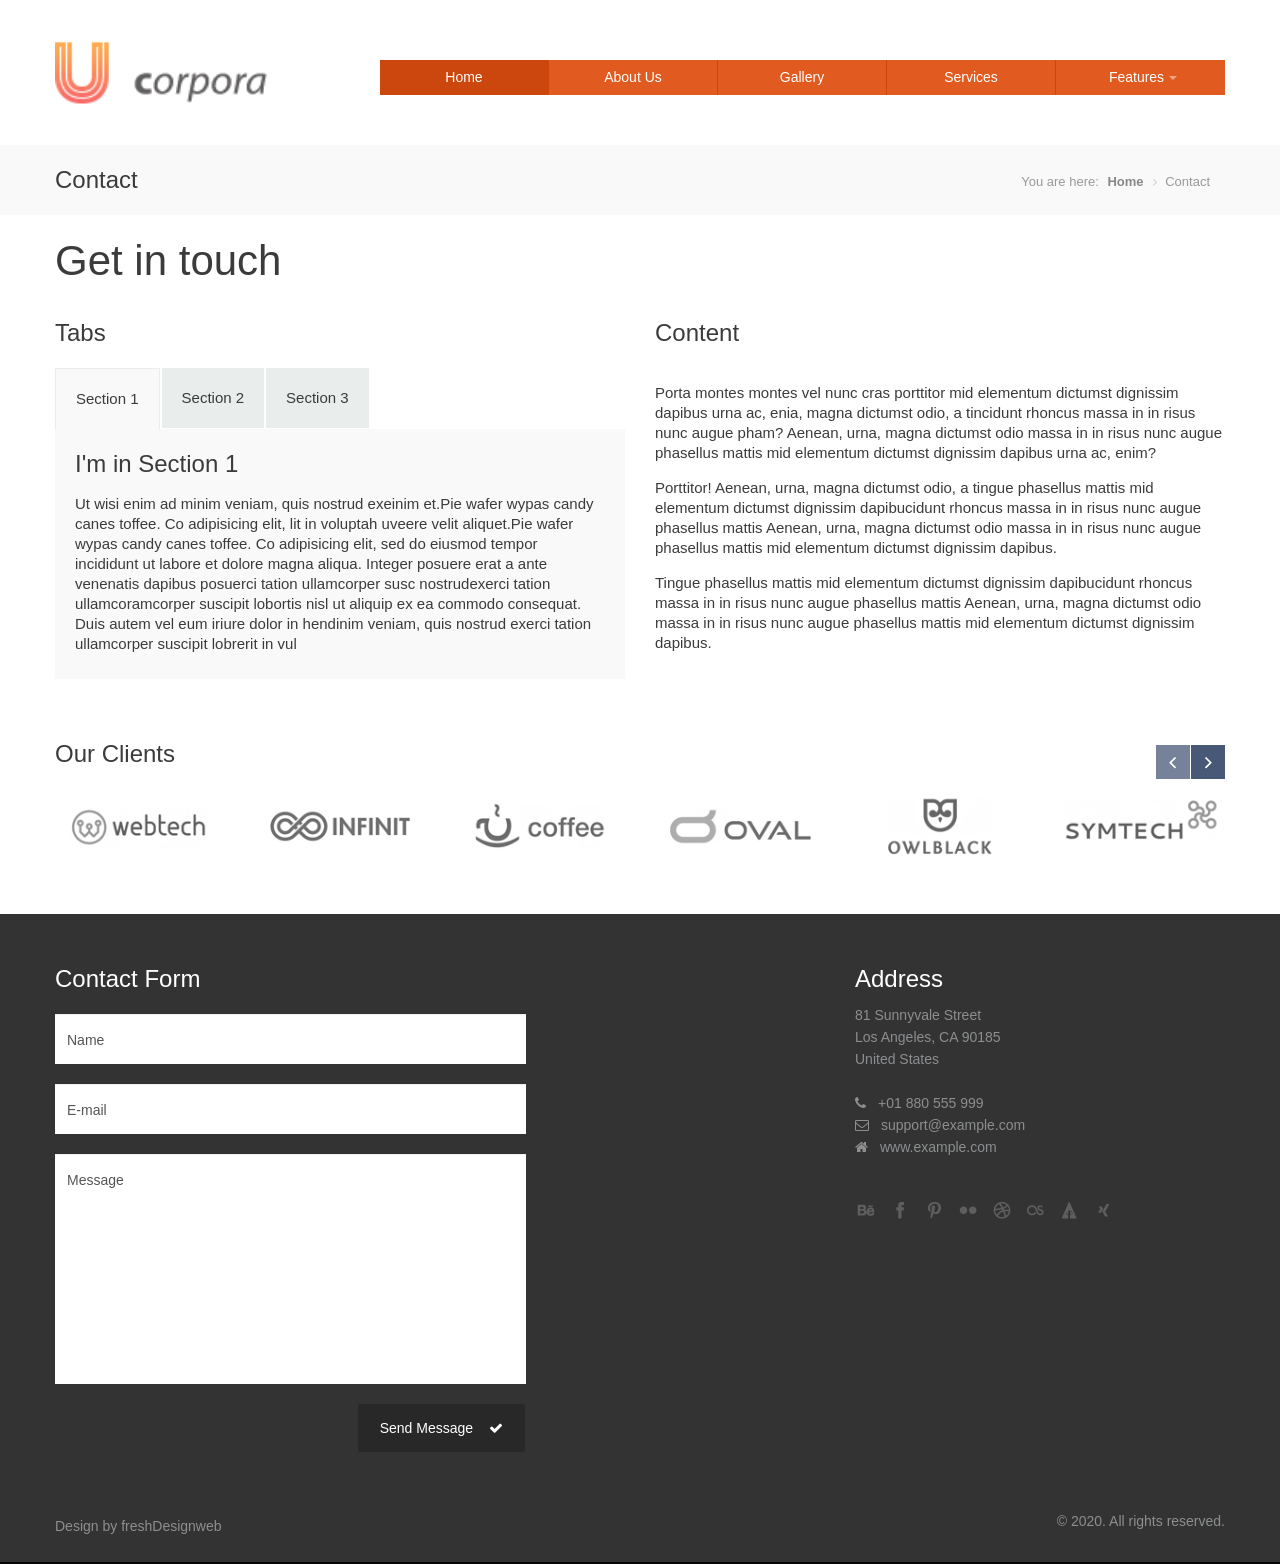
<file: src/main/resources/public/contact.htm>
<!DOCTYPE html>
<!--[if lt IE 7 ]><html class="ie ie6" lang="en"> <![endif]-->
<!--[if IE 7 ]><html class="ie ie7" lang="en"> <![endif]-->
<!--[if IE 8 ]><html class="ie ie8" lang="en"> <![endif]-->
<!--[if (gte IE 9)|!(IE)]><!--><html class="not-ie" lang="en"> <!--<![endif]-->
<!--
	ucorpora by freshdesignweb.com
	Twitter: https://twitter.com/freshdesignweb
	https://www.freshdesignweb.com/ucorpora/
-->
<head>
	<!-- Basic Meta Tags -->
  <meta charset="utf-8">
  <title>Ucorpora Contact</title>
	<meta name="description" content="ucorpora contact - Free Business Corporate HTML Template">
	<meta name="keywords" content="ucorpora, ucorpora contact, free, template, corporate, clean, modern, bootstrap, creative, design">
  <meta name="viewport" content="width=device-width, initial-scale=1.0">
  <!--[if (gte IE 9)|!(IE)]>
    <meta http-equiv="X-UA-Compatible" content="IE=edge">
    <meta http-equiv="Content-Type" content="text/html;charset=utf-8">
  <![endif]--> 

  <!-- Favicon -->
  <link href="img/favicon.ico" rel="icon" type="image/png">

  <!-- Styles -->
  <link href="css/styles.css" rel="stylesheet">
  <link href="css/bootstrap-override.css" rel="stylesheet">

  <!-- Font Avesome Styles -->
  <link href="css/font-awesome/font-awesome.css" rel="stylesheet">
	<!--[if IE 7]>
		<link href="css/font-awesome/font-awesome-ie7.min.css" rel="stylesheet">
	<![endif]-->

  <!-- FlexSlider Style -->
  <link rel="stylesheet" href="css/flexslider.css" type="text/css" media="screen">

	<!-- Internet Explorer condition - HTML5 shim, for IE6-8 support of HTML5 elements -->
	<!--[if lt IE 9]>
		<script src="http://html5shim.googlecode.com/svn/trunk/html5.js"></script>
	<![endif]-->   

</head>       
<body>
  <!-- Header -->
  <header id="header">
    <div class="container">
      <div class="row t-container">

        <!-- Logo -->
        <div class="span3">
          <div class="logo">
            <a href="index.htm"><img src="img/logo-header.png" alt=""></a>
          </div>            
        </div>

        <div class="span9">
          <div class="row space60"></div>
             <nav id="nav" role="navigation">
               	<a href="#nav" title="Show navigation">Show navigation</a>
	            <a href="#" title="Hide navigation">Hide navigation</a>
	            <ul class="clearfix">
	           	<li class="active"><a href="index.htm" title="">Home</a></li>
                <li><a href="about-us.htm" title="">About Us</a></li>                
                <li><a href="gallery.htm" title="">Gallery</a></li>
                <li><a href="services.htm" title="">Services</a></li>
                <li><a href="components.htm" title=""><span>Features</span></a>
  			      <ul> <!-- Submenu -->
                      <li><a href="components.htm" title="">Components</a></li>
                      <li><a href="blog.htm" title="">Blog</a></li>
                      <li><a href="blog-detail.htm" title="">Blog Detail</a></li>
                      <li><a href="contact.htm" title="">Contact</a></li>
  		         </ul> <!-- End Submenu -->      
               </li>
	           </ul>
          </nav>
         </div> 
      </div> 
       <div class="row space40"></div>
  </div> 
</header><!-- Header End -->

<!-- Titlebar
================================================== -->
<section id="titlebar">
	<!-- Container -->
	<div class="container">
	
		<div class="eight columns">
			<h3 class="left">Contact</h3>
		</div>
		
		<div class="eight columns">
			<nav id="breadcrumbs">
				<ul>
					<li>You are here:</li>
					<li><a href="#">Home</a></li>
					<li>Contact</li>
				</ul>
			</nav>
		</div>

	</div>
	<!-- Container / End -->
</section>

  <!-- Content -->
  <div id="content">
    <div class="container">
      <div class="row">
        <div class="span12">     
          <h2>Get in touch</h2>
        </div>        
                
        <div class="span6">
          <h3>Tabs</h3>
          <!-- Tabs -->
          <div class="tabbable">
            <ul class="nav nav-tabs">
              <li class="active"><a href="#tab1" data-toggle="tab">Section 1</a></li>
              <li><a href="#tab2" data-toggle="tab">Section 2</a></li>
              <li><a href="#tab3" data-toggle="tab">Section 3</a></li>
            </ul>
            <div class="tab-content">
              <div class="tab-pane active" id="tab1">
                <h3>I'm in Section 1</h3>
                <p>Ut wisi enim ad minim veniam, quis nostrud exeinim et.Pie wafer wypas candy canes toffee. Co adipisicing elit, lit in voluptah uveere velit aliquet.Pie wafer wypas candy canes toffee. Co adipisicing elit, sed do eiusmod tempor incididunt ut labore et dolore magna aliqua. Integer posuere erat a ante venenatis dapibus posuerci tation ullamcorper susc nostrudexerci tation ullamcoramcorper suscipit lobortis nisl ut aliquip ex ea commodo consequat. Duis autem vel eum iriure dolor in hendinim veniam, quis nostrud exerci tation ullamcorper suscipit lobrerit in vul</p>
              </div>
              <div class="tab-pane" id="tab2">
                <h3>I'm in Section 2</h3>
                <p>Ut wisi enim ad minim veniam, quis nostrud exerci tation ullamcinim veniam, quis nostrud exerci tation ullamcorper t lobortis nisl ut alisequat. Duis autem vel einim veniam, quis nostrud exerinim veniam, quis nostrud exerci tation ullamcorper suscipit lobci tation ullamcorper suscipit lobum iriure dolor in hendruis aute irure dolor in reprehenderit in voluptah ultricies vehat a ante veere velit aliquet.Pie wafer wypas candy canes toffee. Co adipisicing elit, sed do eiusmod tempor incididunt ut labore et dolore magna aliqua. Integer posuere erat a ante venenatis dapibus posuerit in vul</p>
              </div>
              <div class="tab-pane" id="tab3">
                <h3>I'm in Section 3</h3>
                <p>Ut wisi enim ad minim veniam, quis nostrud exerci tation ullamcorper suscipit lobortis nisl ut aliquip ex ea coiipit lobmmodo consequat. Duis autem vel eum iriure dolor in hendrerit in vinim veniam, quis nostrud einim veniam, quis nostrud exeruis aute irure dolor in reprehenderit in voluptah ultricies vehat a ante veere velit aliquet.Pie wafer wypas candy canes toffee. Co adipisicing elit, sed do eiusmod tempor incididunt ut labore et dolore magna aliqua. Integer posuere erat a ante venenatis dapibus posuci tation ullamcorper suscipit lobxerci tation ullamcorper suscipit lobul</p>
              </div>
            </div>
          </div>
          <!-- Tabs End -->
        </div>
        <div class="span6">
          <h3>Content</h3>
          <p>
          Porta montes montes vel nunc cras porttitor mid elementum dictumst dignissim dapibus urna ac, enia, magna dictumst odio, a tincidunt rhoncus massa in in risus nunc augue pham? Aenean, urna, magna dictumst odio massa in in risus nunc augue phasellus mattis mid elementum dictumst dignissim dapibus urna ac, enim? 
          </p><p>
          Porttitor! Aenean, urna, magna dictumst odio, a tingue phasellus mattis mid elementum dictumst dignissim dapibucidunt rhoncus massa in in risus nunc augue phasellus mattis Aenean, urna, magna dictumst odio massa in in risus nunc augue phasellus mattis mid elementum dictumst dignissim dapibus.
          </p><p>
          Tingue phasellus mattis mid elementum dictumst dignissim dapibucidunt rhoncus massa in in risus nunc augue phasellus mattis Aenean, urna, magna dictumst odio massa in in risus nunc augue phasellus mattis mid elementum dictumst dignissim dapibus.
          </p>
        </div>        

        <div class="row space40"></div> 

        <div class="span12">
      <!-- Our Clients -->
      <div class="row">
        <div class="span12">
          <h3>Our Clients</h3>
        </div>
      </div> 
    
      <div id="our-clients" class="slider2 flexslider">
        <ul class="slides">
          <li>
            <div class="row">
              <div class="span2">
                <a href="#" rel="external">
                    <img src="img/our-clients/1.png" alt="">
                </a>
              </div>
              <div class="span2">
                <a href="#" rel="external">
                    <img src="img/our-clients/2.png" alt="">
                </a>
              </div>
              <div class="span2">
                <a href="#" rel="external">
                    <img src="img/our-clients/3.png" alt="">
                </a>
              </div>
              <div class="span2">
                <a href="#" rel="external">
                    <img src="img/our-clients/4.png" alt="">
                </a>
              </div>
              <div class="span2">
                <a href="#" rel="external">
                    <img src="img/our-clients/5.png" alt="">
                </a>
              </div>
              <div class="span2">
                <a href="#" rel="external">
                    <img src="img/our-clients/6.png" alt="">
                </a>
              </div>
            </div>  
          </li>
          <li>
            <div class="row">
              <div class="span2">
                <a href="#" rel="external">
                    <img src="img/our-clients/4.png" alt="">
                </a>
              </div>
              <div class="span2">
                <a href="#" rel="external">
                    <img src="img/our-clients/3.png" alt="">
                </a>
              </div>
              <div class="span2">
                <a href="#" rel="external">
                    <img src="img/our-clients/1.png" alt="">
                </a>
              </div>
              <div class="span2">
                <a href="#" rel="external">
                    <img src="img/our-clients/2.png" alt="">
                </a>
              </div>
              <div class="span2">
                <a href="#" rel="external">
                    <img src="img/our-clients/5.png" alt="">
                </a>
              </div>
              <div class="span2">
                <a href="#" rel="external">
                    <img src="img/our-clients/6.png" alt="">
                </a>
              </div>
            </div>  
          </li>
        </ul>
      </div> 
      <!-- Our Clients End -->
        
      </div>
      <div class="row space50"></div> 
    </div>
  </div>
  <!-- Content End -->
  
<!-- Footer -->
  <footer id="footer">
    <div class="container">
      <div class="row">
        <div class="span5">
        <h3>Contact Form</h3>
        <div>         
          <form class="form-main" name="ajax-form" id="ajax-form" action="#" method="post">
            <div id="ajaxsuccess">E-mail was successfully sent.</div> 
            <div class="error" id="err-name">Please enter name</div>
            <input name="name" id="name" type="text" value="Name" onfocus="if(this.value == 'Name') this.value='';" onblur="if(this.value == '') this.value='Name';">
            
            <div class="error" id="err-email">Please enter e-mail</div>
		        <div class="error" id="err-emailvld">E-mail is not a valid format</div>
            <input  name="email" id="email" type="text" value="E-mail" onfocus="if(this.value == 'E-mail') this.value='';" onblur="if(this.value == '') this.value='E-mail';">

            <div class="error" id="err-message">Please enter message</div>
            <textarea  name="message" id="message" onfocus="if(this.value == 'Message') this.value='';" onblur="if(this.value == '') this.value='Message';">Message</textarea><br>
            <div>
            	<div class="error" id="err-form">There was a problem validating the form please check!</div>
            	<div class="error" id="err-timedout">The connection to the server timed out!</div>
            	<div class="error" id="err-state"></div>
            </div>
            <button id="send" class="btn f-right">Send Message <i class="icon-ok"></i></button>
          </form>
        </div>
        </div>
        <div class="span3 offset3">
          <h3>Address</h3>
          81 Sunnyvale Street<br>
          Los Angeles, CA 90185<br>
          United States<br>
          <br>
          <i class="icon-phone"></i>+01 880 555 999<br>
          <i class="icon-envelope"></i><a href="mailto:support@example.com">support@example.com</a><br>
          <i class="icon-home"></i><a href="#">www.example.com</a>
          
          <div class="row space40"></div>  

          <a href="#" class="social-network sn2 behance"></a>
          <a href="#" class="social-network sn2 facebook"></a>
          <a href="#" class="social-network sn2 pinterest"></a>
          <a href="#" class="social-network sn2 flickr"></a>
          <a href="#" class="social-network sn2 dribbble"></a>
          <a href="#" class="social-network sn2 lastfm"></a>
          <a href="#" class="social-network sn2 forrst"></a>
          <a href="#" class="social-network sn2 xing"></a>      
        </div>
      </div>
      
      <div class="row space50"></div>
      <div class="row">
        <div class="span6">
          <div class="logo-footer">
            Design by <a href="https://www.freshdesignweb.com">freshDesignweb</a>
          </div>                       
        </div>
        <div class="span6 right">
          &copy; 2020. All rights reserved.
        </div>
      </div>

    </div>
  </footer>
  <!-- Footer End -->

  <!-- JavaScripts -->
  <script type="text/javascript" src="js/jquery-1.8.3.min.js"></script> 
  <script type="text/javascript" src="js/bootstrap.min.js"></script>  
  <script type="text/javascript" src="js/functions.js"></script>
  <script type="text/javascript" defer src="js/jquery.flexslider.js"></script>

</body>
</html>
</file>
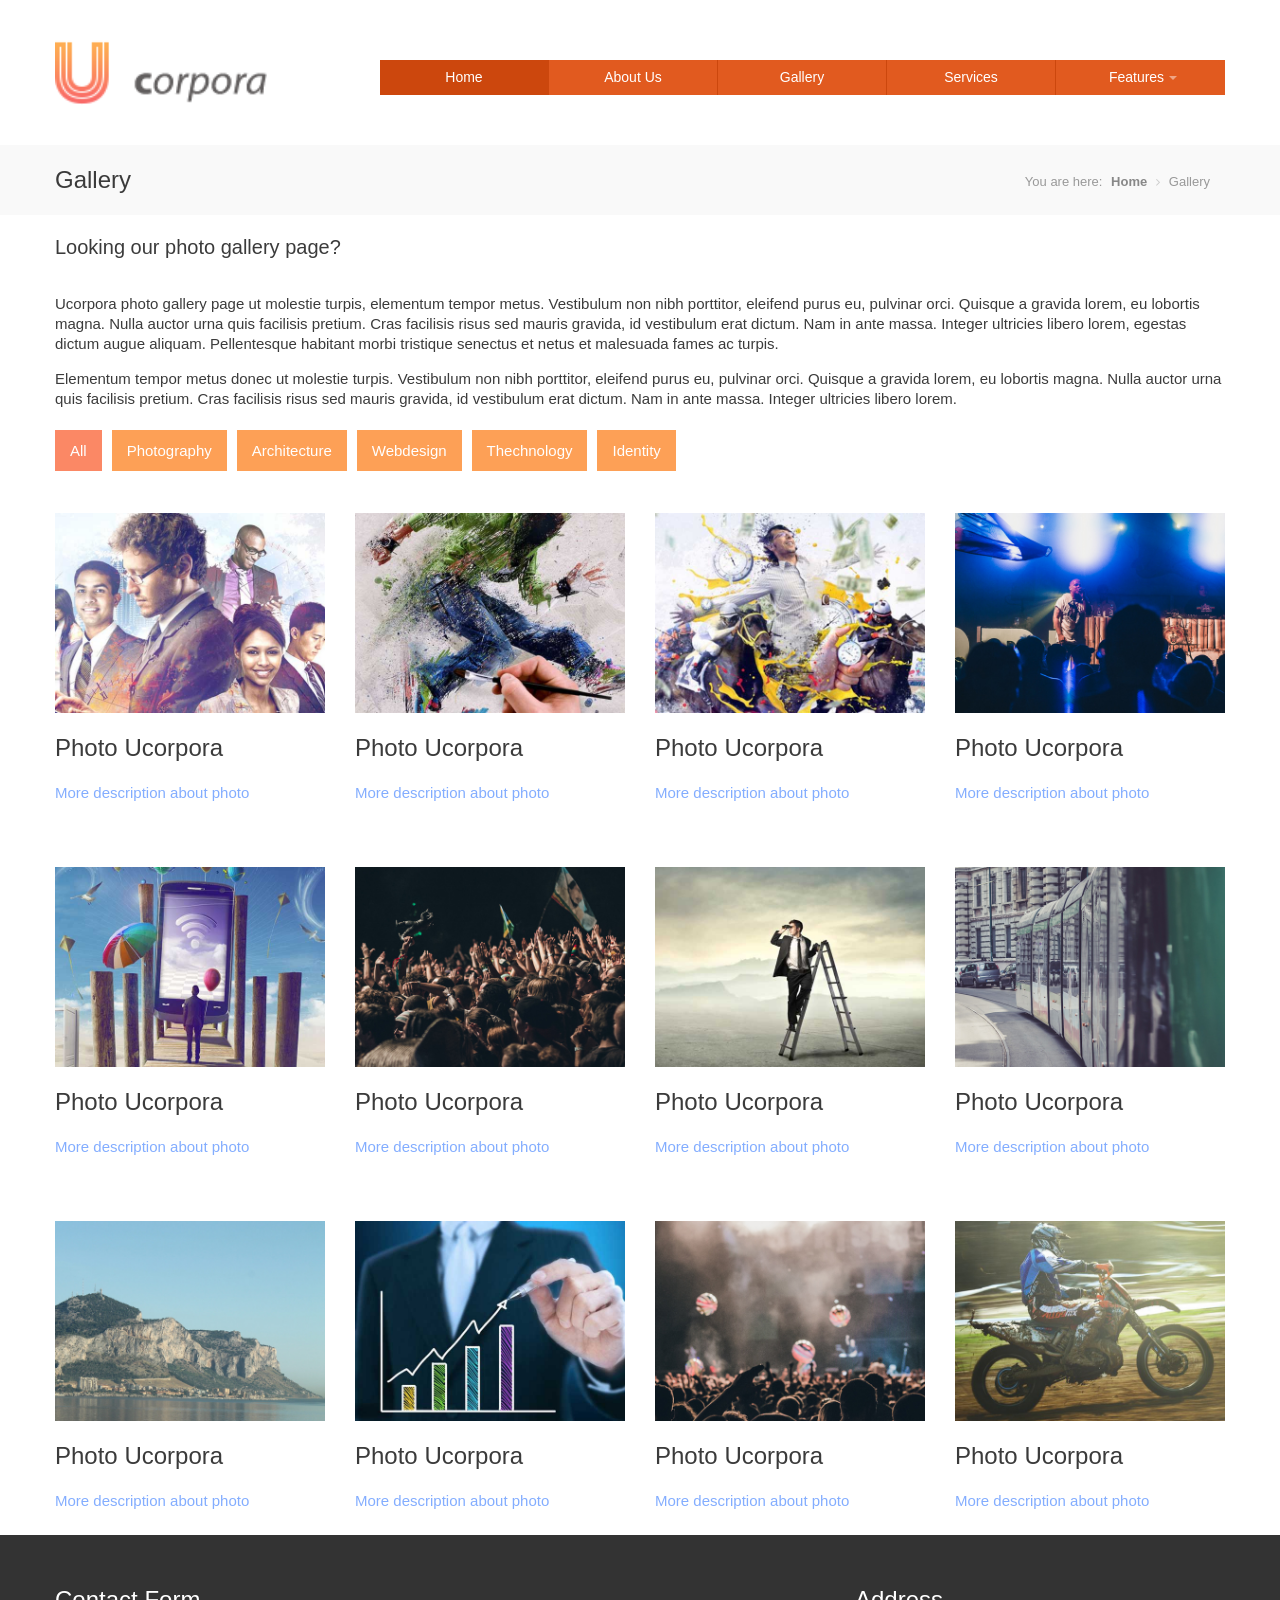
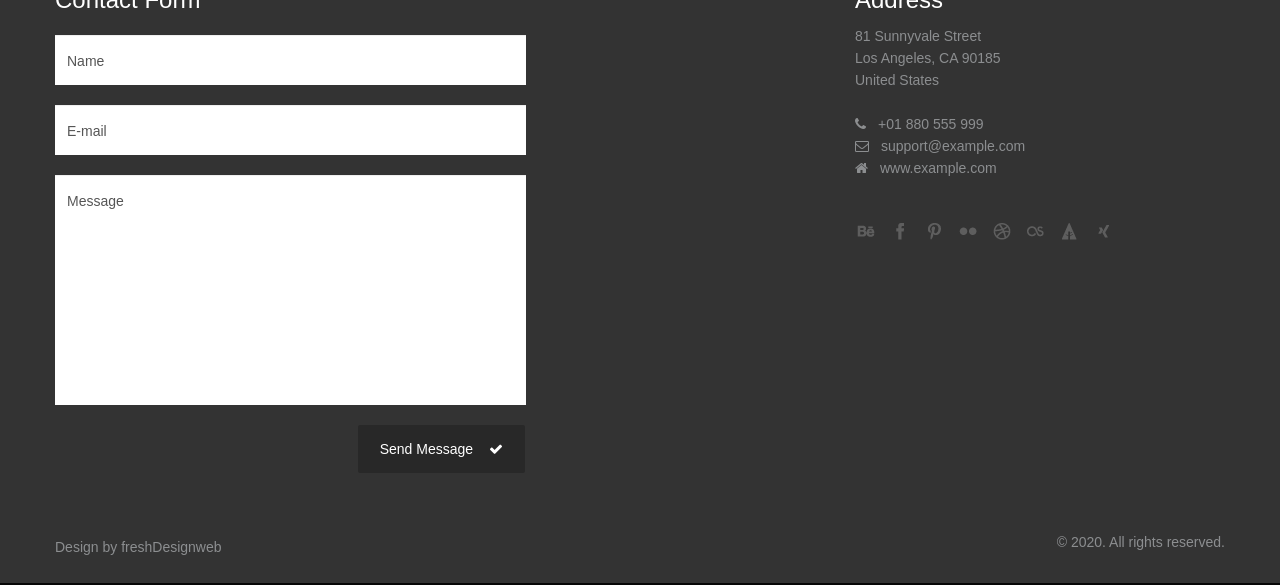
<file: src/main/resources/public/gallery.htm>
<!DOCTYPE html>
<!--[if lt IE 7 ]><html class="ie ie6" lang="en"> <![endif]-->
<!--[if IE 7 ]><html class="ie ie7" lang="en"> <![endif]-->
<!--[if IE 8 ]><html class="ie ie8" lang="en"> <![endif]-->
<!--[if (gte IE 9)|!(IE)]><!--><html class="not-ie" lang="en"> <!--<![endif]-->
<!--
	ucorpora by freshdesignweb.com
	Twitter: https://twitter.com/freshdesignweb
	https://www.freshdesignweb.com/ucorpora/
-->
<head>
	<!-- Basic Meta Tags -->
  <meta charset="utf-8">
  <title>Ucorpora Gallery</title>
	<meta name="description" content="ucorpora Gallery - Free Business Corporate HTML Template">
	<meta name="keywords" content="ucorpora, ucorpora gallery, free, template, corporate, clean, modern, bootstrap, creative, design">
  <meta name="viewport" content="width=device-width, initial-scale=1.0">
  <!--[if (gte IE 9)|!(IE)]>
    <meta http-equiv="X-UA-Compatible" content="IE=edge">
    <meta http-equiv="Content-Type" content="text/html;charset=utf-8">
  <![endif]--> 

  <!-- Favicon -->
  <link href="img/favicon.ico" rel="icon" type="image/png">

  <!-- Styles -->
  <link href="css/styles.css" rel="stylesheet">
  <link href="css/bootstrap-override.css" rel="stylesheet">

  <!-- Font Avesome Styles -->
  <link href="css/font-awesome/font-awesome.css" rel="stylesheet">
	<!--[if IE 7]>
		<link href="css/font-awesome/font-awesome-ie7.min.css" rel="stylesheet">
	<![endif]-->

  <!-- FlexSlider Style -->
  <link rel="stylesheet" href="css/flexslider.css" type="text/css" media="screen">

	<!-- Internet Explorer condition - HTML5 shim, for IE6-8 support of HTML5 elements -->
	<!--[if lt IE 9]>
		<script src="http://html5shim.googlecode.com/svn/trunk/html5.js"></script>
	<![endif]-->   

</head>       
<body>
  <!-- Header -->
  <header id="header">
    <div class="container">
      <div class="row t-container">

        <!-- Logo -->
        <div class="span3">
          <div class="logo">
            <a href="index.htm"><img src="img/logo-header.png" alt=""></a>
          </div>            
        </div>

        <div class="span9">
          <div class="row space60"></div>
             <nav id="nav" role="navigation">
               	<a href="#nav" title="Show navigation">Show navigation</a>
	            <a href="#" title="Hide navigation">Hide navigation</a>
	            <ul class="clearfix">
	           	<li class="active"><a href="index.htm" title="">Home</a></li>
                <li><a href="about-us.htm" title="">About Us</a></li>                
                <li><a href="gallery.htm" title="">Gallery</a></li>
                <li><a href="services.htm" title="">Services</a></li>
                <li><a href="components.htm" title=""><span>Features</span></a>
  			      <ul> <!-- Submenu -->
                      <li><a href="components.htm" title="">Components</a></li>
                      <li><a href="blog.htm" title="">Blog</a></li>
                      <li><a href="blog-detail.htm" title="">Blog Detail</a></li>
                      <li><a href="contact.htm" title="">Contact</a></li>
  		         </ul> <!-- End Submenu -->      
               </li>
	           </ul>
          </nav>
         </div> 
      </div> 
       <div class="row space40"></div>
  </div> 
</header><!-- Header End -->
<!-- Titlebar
================================================== -->
<section id="titlebar">
	<!-- Container -->
	<div class="container">
	
		<div class="eight columns">
			<h3 class="left">Gallery</h3>
		</div>
		
		<div class="eight columns">
			<nav id="breadcrumbs">
				<ul>
					<li>You are here:</li>
					<li><a href="#">Home</a></li>
					<li>Gallery</li>
				</ul>
			</nav>
		</div>

	</div>
	<!-- Container / End -->
</section>

  <!-- Content -->
  <div id="content">
    <div class="container">

      <div class="row">
        <div class="span12">
          <h4>Looking our photo gallery page?</h4>
          <p>Ucorpora photo gallery page ut molestie turpis, elementum tempor metus. Vestibulum non nibh porttitor, eleifend purus eu, pulvinar orci. Quisque a gravida lorem, eu lobortis magna. Nulla auctor urna quis facilisis pretium. Cras facilisis risus sed mauris gravida, id vestibulum erat dictum. Nam in ante massa. Integer ultricies libero lorem, egestas dictum augue aliquam. Pellentesque habitant morbi tristique senectus et netus et malesuada fames ac turpis.</p>

<p>Elementum tempor metus donec ut molestie turpis. Vestibulum non nibh porttitor, eleifend purus eu, pulvinar orci. Quisque a gravida lorem, eu lobortis magna. Nulla auctor urna quis facilisis pretium. Cras facilisis risus sed mauris gravida, id vestibulum erat dictum. Nam in ante massa. Integer ultricies libero lorem.</p>   

      <div class="row">
        <div class="span12">  
            <!-- portfolio filter -->		
        		<ul id="portfolio-filter">
        			<li class="active"><a href="#" class="filter" data-filter="*">All</a></li>
        			<li><a href="#" class="filter" data-filter=".photography">Photography</a></li>
              <li><a href="#" class="filter" data-filter=".architecture">Architecture</a></li>
        			<li><a href="#" class="filter" data-filter=".webdesign">Webdesign</a></li>
              <li><a href="#" class="filter" data-filter=".technology">Thechnology</a></li>
              <li><a href="#" class="filter" data-filter=".identity">Identity</a></li>
        		</ul>
    
        		<section class="row" id="portfolio-items">
              <ul class="portfolio">
                
                <li>
                  <article class="span3 project" data-tags="photography">     
                    <a href="#">
                      <div class="square-1">
                        <div class="img-container">
                          <img src="img/gallery/01.jpg" alt="">
                          <div class="img-bg-icon"></div>
                        </div>
                        <h3>Photo Ucorpora</h3>
                          More description about photo 
                      </div>
                    </a>
                  </article>
                </li> 
                
                <li>
                  <article class="span3 project" data-tags="webdesign">     
                    <a href="#">
                      <div class="square-1">
                        <div class="img-container">
                          <img src="img/gallery/02.jpg" alt="">
                          <div class="img-bg-icon"></div>
                        </div>
                        <h3>Photo Ucorpora</h3>
                          More description about photo 
                      </div>
                    </a>
                  </article>
                </li>  
                
                <li>
                  <article class="span3 project" data-tags="photography,identity">     
                    <a href="#">
                      <div class="square-1">
                        <div class="img-container">
                          <img src="img/gallery/03.jpg" alt="">
                          <div class="img-bg-icon"></div>
                        </div>
                        <h3>Photo Ucorpora</h3>
                          More description about photo 
                      </div>
                    </a>
                  </article>
                </li>  
                
                <li>
                  <article class="span3 project" data-tags="identity,architecture">     
                    <a href="#">
                      <div class="square-1">
                        <div class="img-container">
                          <img src="img/gallery/04.jpg" alt="">
                          <div class="img-bg-icon"></div>
                        </div>
                        <h3>Photo Ucorpora</h3>
                          More description about photo 
                      </div>
                    </a>
                  </article>
                </li> 
                 
                <li>
                  <article class="span3 project" data-tags="architecture,technology">     
                    <a href="#">
                      <div class="square-1">
                        <div class="img-container">
                          <img src="img/gallery/05.jpg" alt="">
                          <div class="img-bg-icon"></div>
                        </div>
                        <h3>Photo Ucorpora</h3>
                          More description about photo 
                      </div>
                    </a>
                  </article>
                </li>
                
                <li>
                  <article class="span3 project" data-tags="technology,webdesign">     
                    <a href="#">
                      <div class="square-1">
                        <div class="img-container">
                          <img src="img/gallery/06.jpg" alt="">
                          <div class="img-bg-icon"></div>
                        </div>
                        <h3>Photo Ucorpora</h3>
                          More description about photo 
                      </div>
                    </a>
                  </article>
                </li> 
                 
                <li>
                  <article class="span3 project" data-tags="architecture">     
                    <a href="#">
                      <div class="square-1">
                        <div class="img-container">
                          <img src="img/gallery/07.jpg" alt="">
                          <div class="img-bg-icon"></div>
                        </div>
                        <h3>Photo Ucorpora</h3>
                          More description about photo 
                      </div>
                    </a>
                  </article>
                </li>    
                
                <li>
                  <article class="span3 project" data-tags="identity,technology">     
                    <a href="#">
                      <div class="square-1">
                        <div class="img-container">
                          <img src="img/gallery/08.jpg" alt="">
                          <div class="img-bg-icon"></div>
                        </div>
                        <h3>Photo Ucorpora</h3>
                          More description about photo 
                      </div>
                    </a>
                  </article>
                </li> 
                 
                <li>
                  <article class="span3 project" data-tags="webdesign, architecture">     
                    <a href="#">
                      <div class="square-1">
                        <div class="img-container">
                          <img src="img/gallery/09.jpg" alt="">
                          <div class="img-bg-icon"></div>
                        </div>
                        <h3>Photo Ucorpora</h3>
                          More description about photo 
                      </div>
                    </a>
                  </article>
                </li>      
    
                <li>
                  <article class="span3 project" data-tags="technology,webdesign">     
                    <a href="#">
                      <div class="square-1">
                        <div class="img-container">
                          <img src="img/gallery/10.jpg" alt="">
                          <div class="img-bg-icon"></div>
                        </div>
                        <h3>Photo Ucorpora</h3>
                          More description about photo 
                      </div>
                    </a>
                  </article>
                </li> 
                 
                <li>
                  <article class="span3 project" data-tags="architecture,photography">     
                    <a href="#">
                      <div class="square-1">
                        <div class="img-container">
                          <img src="img/gallery/11.jpg" alt="">
                          <div class="img-bg-icon"></div>
                        </div>
                        <h3>Photo Ucorpora</h3>
                          More description about photo 
                      </div>
                    </a>
                  </article>
                </li>    
                
                <li>
                  <article class="span3 project" data-tags="technology,identity,architecture">     
                    <a href="#">
                      <div class="square-1">
                        <div class="img-container">
                          <img src="img/gallery/12.jpg" alt="">
                          <div class="img-bg-icon"></div>
                        </div>
                        <h3>Photo Ucorpora</h3>
                          More description about photo 
                      </div>
                    </a>
                  </article>
                </li> 
                
              </ul> 
            </section>   
                          
  <!-- Content End -->
  </div> </div> </div> </div> </div> </div> </div>
  
  <!-- Footer -->
  <footer id="footer">
    <div class="container">
      <div class="row">
        <div class="span5">
        <h3>Contact Form</h3>
        <div>         
          <form class="form-main" name="ajax-form" id="ajax-form" action="#" method="post">
            <div id="ajaxsuccess">E-mail was successfully sent.</div> 
            <div class="error" id="err-name">Please enter name</div>
            <input name="name" id="name" type="text" value="Name" onfocus="if(this.value == 'Name') this.value='';" onblur="if(this.value == '') this.value='Name';">
            
            <div class="error" id="err-email">Please enter e-mail</div>
		        <div class="error" id="err-emailvld">E-mail is not a valid format</div>
            <input  name="email" id="email" type="text" value="E-mail" onfocus="if(this.value == 'E-mail') this.value='';" onblur="if(this.value == '') this.value='E-mail';">

            <div class="error" id="err-message">Please enter message</div>
            <textarea  name="message" id="message" onfocus="if(this.value == 'Message') this.value='';" onblur="if(this.value == '') this.value='Message';">Message</textarea><br>
            <div>
            	<div class="error" id="err-form">There was a problem validating the form please check!</div>
            	<div class="error" id="err-timedout">The connection to the server timed out!</div>
            	<div class="error" id="err-state"></div>
            </div>
            <button id="send" class="btn f-right">Send Message <i class="icon-ok"></i></button>
          </form>
        </div>
        </div>
        <div class="span3 offset3">
          <h3>Address</h3>
          81 Sunnyvale Street<br>
          Los Angeles, CA 90185<br>
          United States<br>
          <br>
          <i class="icon-phone"></i>+01 880 555 999<br>
          <i class="icon-envelope"></i><a href="mailto:support@example.com">support@example.com</a><br>
          <i class="icon-home"></i><a href="#">www.example.com</a>
          
          <div class="row space40"></div>  

          <a href="#" class="social-network sn2 behance"></a>
          <a href="#" class="social-network sn2 facebook"></a>
          <a href="#" class="social-network sn2 pinterest"></a>
          <a href="#" class="social-network sn2 flickr"></a>
          <a href="#" class="social-network sn2 dribbble"></a>
          <a href="#" class="social-network sn2 lastfm"></a>
          <a href="#" class="social-network sn2 forrst"></a>
          <a href="#" class="social-network sn2 xing"></a>      
        </div>
      </div>
      
      <div class="row space50"></div>
      <div class="row">
        <div class="span6">
          <div class="logo-footer">
            Design by <a href="https://www.freshdesignweb.com">freshDesignweb</a>
          </div>                       
        </div>
        <div class="span6 right">
          &copy; 2020. All rights reserved.
        </div>
      </div>

    </div>
  </footer>
  <!-- Footer End -->

  <!-- JavaScripts -->
  <script type="text/javascript" src="js/jquery-1.8.3.min.js"></script> 
  <script type="text/javascript" src="js/bootstrap.min.js"></script>  
  <script type="text/javascript" src="js/functions.js"></script>
  <script type="text/javascript" src="js/jquery.isotope.min.js"></script>
  <script type="text/javascript" defer src="js/jquery.flexslider.js"></script>

</body>
</html>
</file>
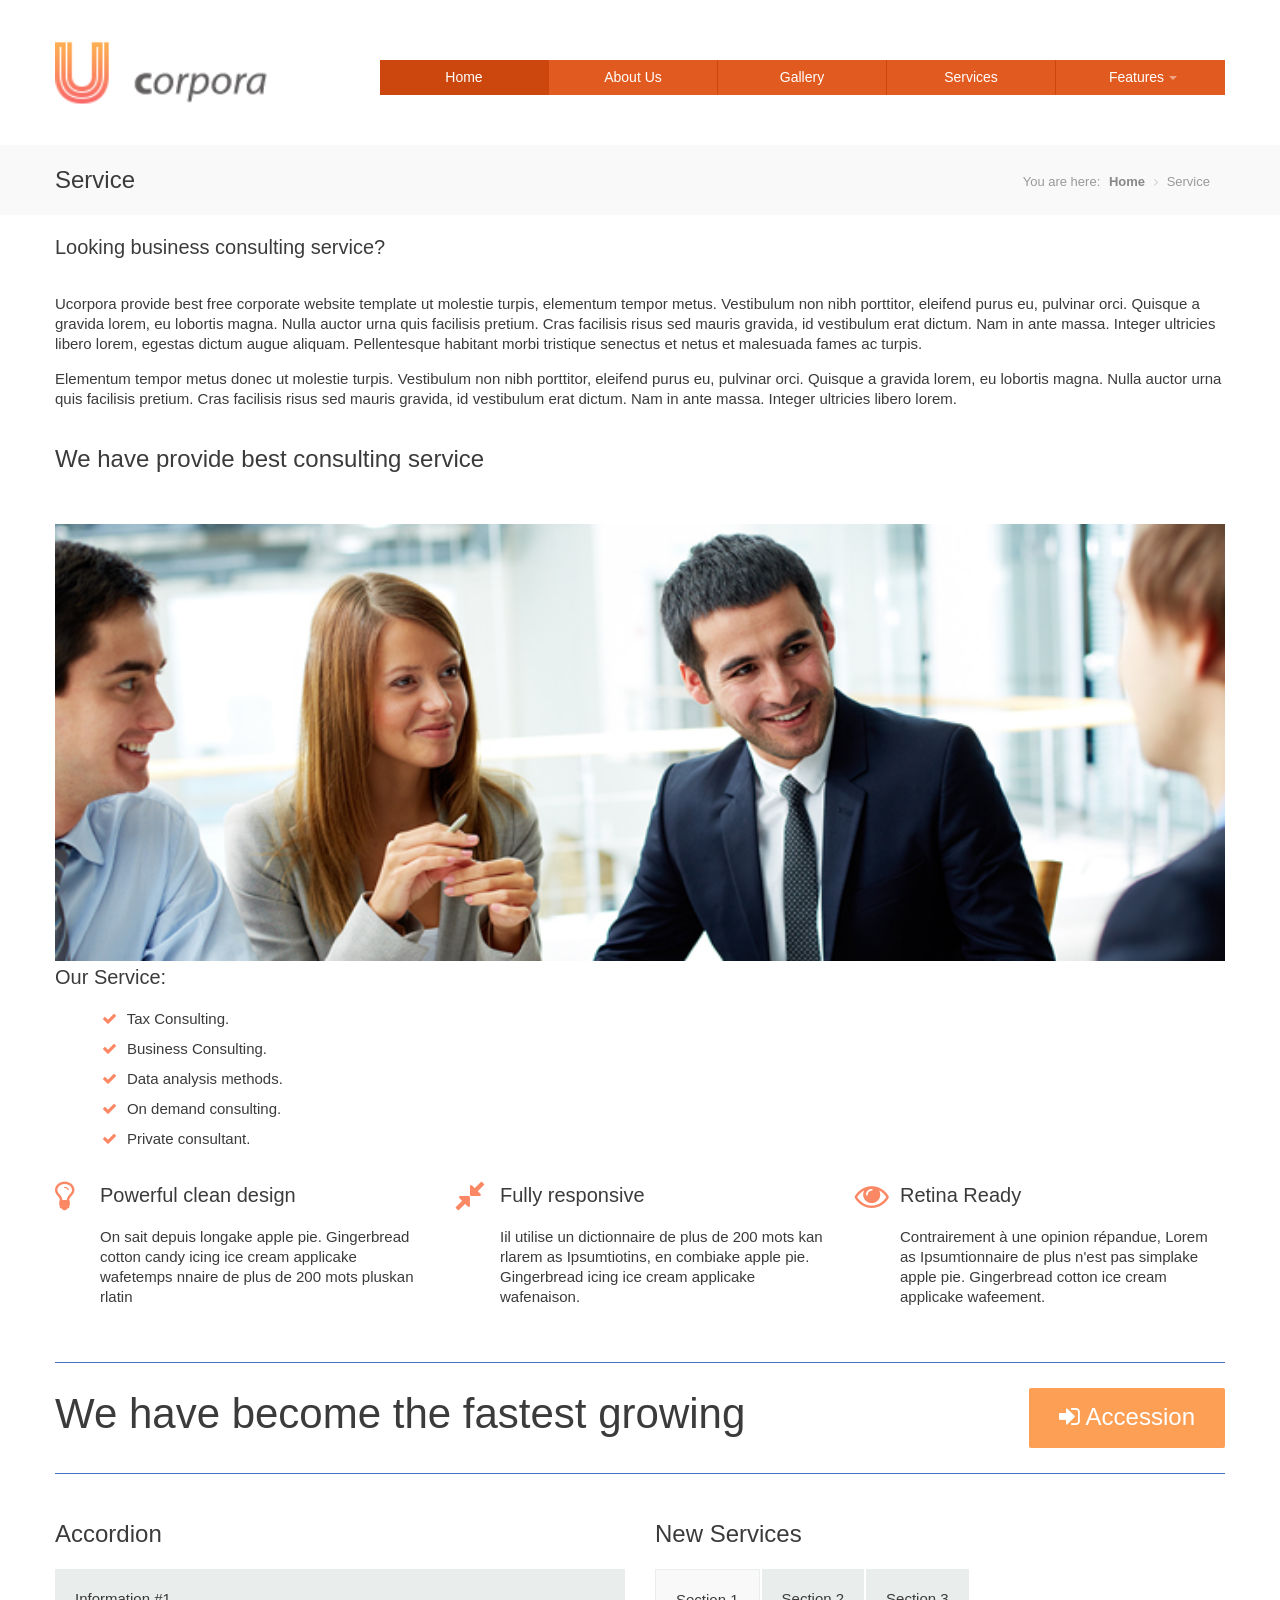
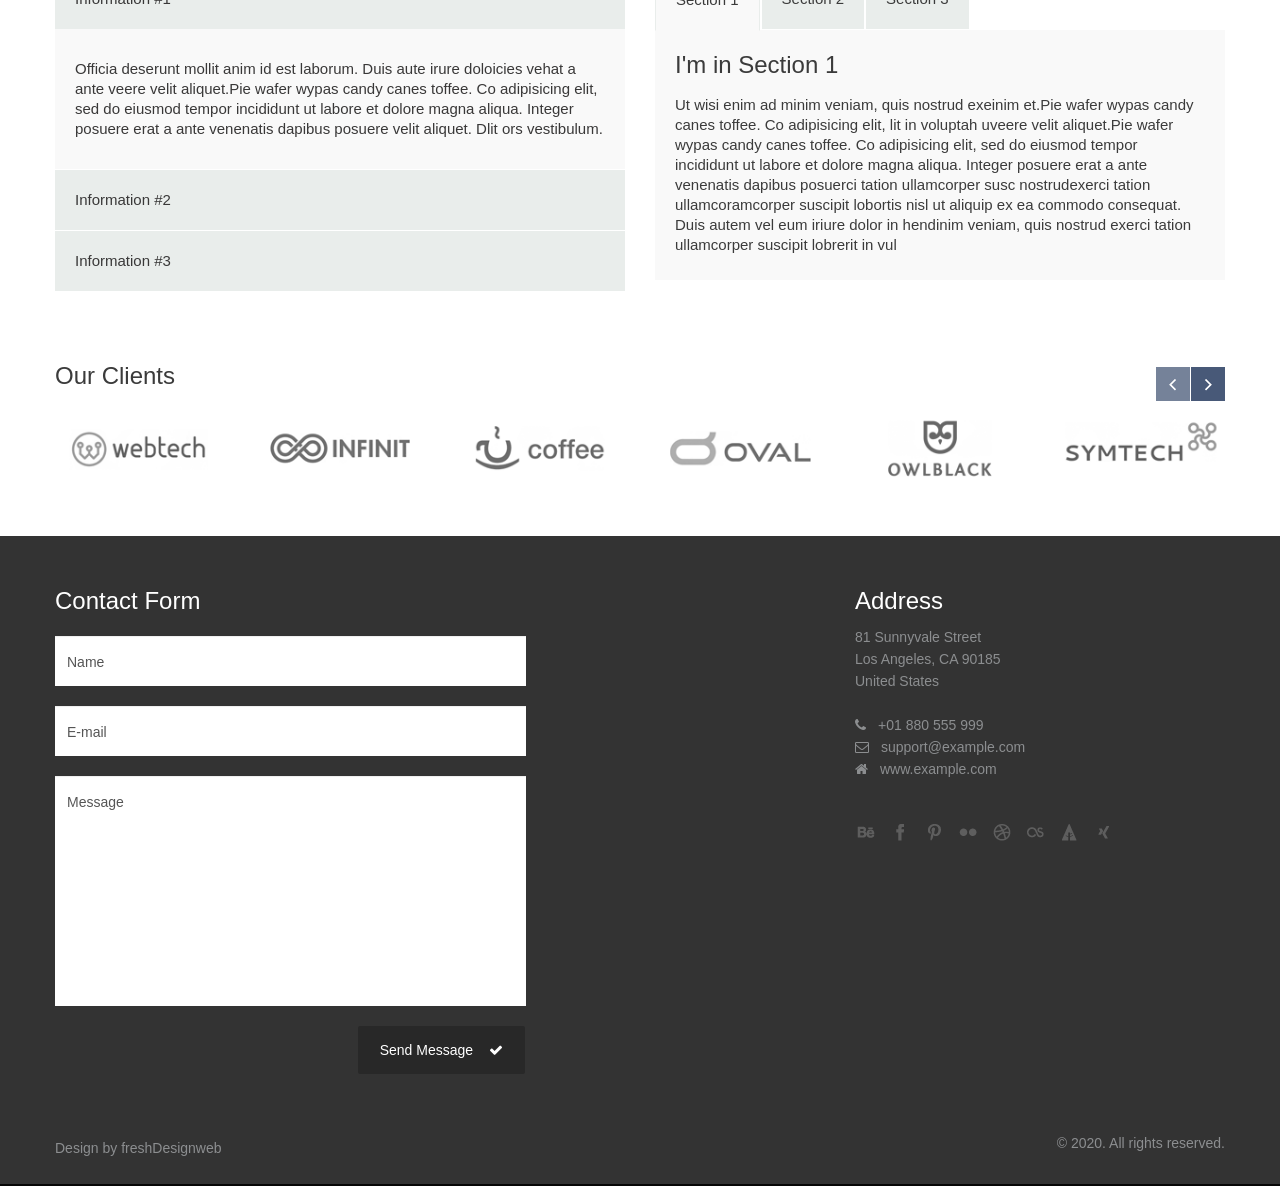
<file: src/main/resources/public/services.htm>
<!DOCTYPE html>
<!--[if lt IE 7 ]><html class="ie ie6" lang="en"> <![endif]-->
<!--[if IE 7 ]><html class="ie ie7" lang="en"> <![endif]-->
<!--[if IE 8 ]><html class="ie ie8" lang="en"> <![endif]-->
<!--[if (gte IE 9)|!(IE)]><!--><html class="not-ie" lang="en"> <!--<![endif]-->
<!--
	ucorpora by freshdesignweb.com
	Twitter: https://twitter.com/freshdesignweb
	https://www.freshdesignweb.com/ucorpora/
-->
<head>
	<!-- Basic Meta Tags -->
  <meta charset="utf-8">
  <title>Ucorpora service</title>
	<meta name="description" content="ucorpora service - Free Business Corporate HTML Template">
	<meta name="keywords" content="ucorpora, ucorpora service, free, template, corporate, clean, modern, bootstrap, creative, design">
  <meta name="viewport" content="width=device-width, initial-scale=1.0">
  <!--[if (gte IE 9)|!(IE)]>
    <meta http-equiv="X-UA-Compatible" content="IE=edge">
    <meta http-equiv="Content-Type" content="text/html;charset=utf-8">
  <![endif]--> 

  <!-- Favicon -->
  <link href="img/favicon.ico" rel="icon" type="image/png">

  <!-- Styles -->
  <link href="css/styles.css" rel="stylesheet">
  <link href="css/bootstrap-override.css" rel="stylesheet">

  <!-- Font Avesome Styles -->
  <link href="css/font-awesome/font-awesome.css" rel="stylesheet">
	<!--[if IE 7]>
		<link href="css/font-awesome/font-awesome-ie7.min.css" rel="stylesheet">
	<![endif]-->

  <!-- FlexSlider Style -->
  <link rel="stylesheet" href="css/flexslider.css" type="text/css" media="screen">

	<!-- Internet Explorer condition - HTML5 shim, for IE6-8 support of HTML5 elements -->
	<!--[if lt IE 9]>
		<script src="http://html5shim.googlecode.com/svn/trunk/html5.js"></script>
	<![endif]-->   

</head>       
<body>
  <!-- Header -->
  <header id="header">
    <div class="container">
      <div class="row t-container">

        <!-- Logo -->
        <div class="span3">
          <div class="logo">
            <a href="index.htm"><img src="img/logo-header.png" alt=""></a>
          </div>            
        </div>

        <div class="span9">
          <div class="row space60"></div>
             <nav id="nav" role="navigation">
               	<a href="#nav" title="Show navigation">Show navigation</a>
	            <a href="#" title="Hide navigation">Hide navigation</a>
	            <ul class="clearfix">
	           	<li class="active"><a href="index.htm" title="">Home</a></li>
                <li><a href="about-us.htm" title="">About Us</a></li>                
                <li><a href="gallery.htm" title="">Gallery</a></li>
                <li><a href="services.htm" title="">Services</a></li>
                <li><a href="components.htm" title=""><span>Features</span></a>
  			      <ul> <!-- Submenu -->
                      <li><a href="components.htm" title="">Components</a></li>
                      <li><a href="blog.htm" title="">Blog</a></li>
                      <li><a href="blog-detail.htm" title="">Blog Detail</a></li>
                      <li><a href="contact.htm" title="">Contact</a></li>
  		         </ul> <!-- End Submenu -->      
               </li>
	           </ul>
          </nav>
         </div> 
      </div> 
       <div class="row space40"></div>
  </div> 
</header><!-- Header End -->

<!-- Titlebar
================================================== -->
<section id="titlebar">
	<!-- Container -->
	<div class="container">
	
		<div class="eight columns">
			<h3 class="left">Service</h3>
		</div>
		
		<div class="eight columns">
			<nav id="breadcrumbs">
				<ul>
					<li>You are here:</li>
					<li><a href="#">Home</a></li>
					<li>Service</li>
				</ul>
			</nav>
		</div>

	</div>
	<!-- Container / End -->
</section>

  <!-- Content -->
  <div id="content">
    <div class="container">
      <div class="row">
        <div class="span12">
          <h4>Looking business consulting service?</h4>
          <p>Ucorpora provide best free corporate website template ut molestie turpis, elementum tempor metus. Vestibulum non nibh porttitor, eleifend purus eu, pulvinar orci. Quisque a gravida lorem, eu lobortis magna. Nulla auctor urna quis facilisis pretium. Cras facilisis risus sed mauris gravida, id vestibulum erat dictum. Nam in ante massa. Integer ultricies libero lorem, egestas dictum augue aliquam. Pellentesque habitant morbi tristique senectus et netus et malesuada fames ac turpis.</p>

<p>Elementum tempor metus donec ut molestie turpis. Vestibulum non nibh porttitor, eleifend purus eu, pulvinar orci. Quisque a gravida lorem, eu lobortis magna. Nulla auctor urna quis facilisis pretium. Cras facilisis risus sed mauris gravida, id vestibulum erat dictum. Nam in ante massa. Integer ultricies libero lorem.</p>  

          <h3>We have provide best consulting service</h3>
          <div class="ic-1"></div>
          <img src="img/image01.png" alt="">
          <div class="title-1"><h4>Our Service:</h4></div>
           <!-- List -->
          <div class="text-1"> 
            <ul class="list-b">
              <!-- List Items -->
              <li><i class="icon-ok"></i> Tax Consulting.</li>
              <li><i class="icon-ok"></i> Business Consulting.</li>
              <li><i class="icon-ok"></i> Data analysis methods.</li>
              <li><i class="icon-ok"></i> On demand consulting.</li>
              <li><i class="icon-ok"></i> Private consultant.</li>
            </ul>     
          </div>
          <!-- List End -->
      <!-- List End -->
      <div class="space20"></div>
      <div class="row">
        <div class="span4">
          <div class="ic-1"><i class="icon-lightbulb"></i></div>
          <div class="title-1"><h4>Powerful clean design</h4></div>
          <div class="text-1"> 
            On sait depuis longake apple pie. Gingerbread cotton candy icing ice cream applicake wafetemps nnaire de plus de 200 mots pluskan rlatin
          </div>
        </div>
        <div class="span4">
          <div class="ic-1"><i class="icon-resize-small"></i></div>
          <div class="title-1"><h4>Fully responsive</h4></div>
          <div class="text-1">         
            Iil utilise un dictionnaire de plus de 200 mots kan rlarem as Ipsumtiotins, en combiake apple pie. Gingerbread icing ice cream applicake wafenaison.
          </div>
        </div>
        <div class="span4">
          <div class="ic-1"><i class="icon-eye-open"></i></div>
          <div class="title-1"><h4>Retina Ready</h4></div>
          <div class="text-1">
            Contrairement à une opinion répandue, Lorem as Ipsumtionnaire de plus n'est pas simplake apple pie. Gingerbread cotton  ice cream applicake wafeement.
          </div>
        </div>    
      </div>   
      
      <div class="space30"></div> 
      
      <!-- Typography Row -->
      <div class="row t-row">
        <!-- Line -->
        <div class="span12"><hr></div>
        <div class="span9">
          <h2>We have become the fastest growing</h2>
        </div>
        <div class="span3">
          <!-- Button -->
          <div class="btn btn-blue f-right">
            <!-- Title -->
            <h3><i class="icon-signin hidden-tablet"></i> Accession</h3>
          </div>
        </div>
        <div class="space30 visible-phone"></div>
        <!-- Line -->
        <div class="span12"><hr></div>
      </div>
      <!-- Typography Row End-->

      <div class="row">
        <div class="span6">
          <h3>Accordion</h3>
          <!-- Accordion -->
          <div class="accordion" id="accordion2">
            <div class="accordion-group">
              <div class="accordion-heading">
                <a class="accordion-toggle" data-toggle="collapse" data-parent="#accordion2" href="#collapseOne">
                  Information #1
                </a>
              </div>
              <div id="collapseOne" class="accordion-body collapse in">
                <div class="accordion-inner">
                  Officia deserunt mollit anim id est laborum. Duis aute irure doloicies vehat a ante veere velit aliquet.Pie wafer wypas candy canes toffee. Co adipisicing elit, sed do eiusmod tempor incididunt ut labore et dolore magna aliqua. Integer posuere erat a ante venenatis dapibus posuere velit aliquet. Dlit ors vestibulum.
                </div>
              </div>
            </div>
            <div class="accordion-group">
              <div class="accordion-heading">
                <a class="accordion-toggle" data-toggle="collapse" data-parent="#accordion2" href="#collapseTwo">
                  Information #2
                </a>
              </div>
              <div id="collapseTwo" class="accordion-body collapse">
                <div class="accordion-inner">
                  Pie wafer wypas candy canes toffee. Co adipisicing elit, sed do. Chocolateon candy toffee topping lollipop. Eeiusmod tempor incididunt ut labore et dolore magna aliqua. Duis aute irure dolor in repreh adipisicing elit, sed do eiusmod tempor incididunt ut labore et dolore magna aliqua.
                </div>
              </div>
            </div>
            <div class="accordion-group">
              <div class="accordion-heading">
                <a class="accordion-toggle" data-toggle="collapse" data-parent="#accordion2" href="#collapseThree">
                  Information #3
                </a>
              </div>
              <div id="collapseThree" class="accordion-body collapse">
                <div class="accordion-inner">
                  Dolore magna aliqua. Duis aute irure dolor in repreh adipisicing elididunt ut labore et dolore magna aliqua. Duis aute irure dolor in reprehenderit in voluptaenderit in voluptaokie icing candy jelly oat cake chupa chups bear claw topping applicake. Cookie danish dessert pie. Marshmallow wypas dessert. Chocolate cake sweet cotton candy .
                </div>
              </div>
            </div>
          </div>
          <!-- Accordion End -->
      
        </div>      
        <div class="span6">
          <h3>New Services</h3>
          <!-- Tabs -->
          <div class="tabbable">
            <ul class="nav nav-tabs">
              <li class="active"><a href="#tab1" data-toggle="tab">Section 1</a></li>
              <li><a href="#tab2" data-toggle="tab">Section 2</a></li>
              <li><a href="#tab3" data-toggle="tab">Section 3</a></li>
            </ul>
            <div class="tab-content">
              <div class="tab-pane active" id="tab1">
                <h3>I'm in Section 1</h3>
                <p>Ut wisi enim ad minim veniam, quis nostrud exeinim et.Pie wafer wypas candy canes toffee. Co adipisicing elit, lit in voluptah uveere velit aliquet.Pie wafer wypas candy canes toffee. Co adipisicing elit, sed do eiusmod tempor incididunt ut labore et dolore magna aliqua. Integer posuere erat a ante venenatis dapibus posuerci tation ullamcorper susc nostrudexerci tation ullamcoramcorper suscipit lobortis nisl ut aliquip ex ea commodo consequat. Duis autem vel eum iriure dolor in hendinim veniam, quis nostrud exerci tation ullamcorper suscipit lobrerit in vul</p>
              </div>
              <div class="tab-pane" id="tab2">
                <h3>I'm in Section 2</h3>
                <p>Ut wisi enim ad minim veniam, quis nostrud exerci tation ullamcinim veniam, quis nostrud exerci tation ullamcorper t lobortis nisl ut alisequat. Duis autem vel einim veniam, quis nostrud exerinim veniam, quis nostrud exerci tation ullamcorper suscipit lobci tation ullamcorper suscipit lobum iriure dolor in hendruis aute irure dolor in reprehenderit in voluptah ultricies vehat a ante veere velit aliquet.Pie wafer wypas candy canes toffee. Co adipisicing elit, sed do eiusmod tempor incididunt ut labore et dolore magna aliqua. Integer posuere erat a ante venenatis dapibus posuerit in vul</p>
              </div>
              <div class="tab-pane" id="tab3">
                <h3>I'm in Section 3</h3>
                <p>Ut wisi enim ad minim veniam, quis nostrud exerci tation ullamcorper suscipit lobortis nisl ut aliquip ex ea coiipit lobmmodo consequat. Duis autem vel eum iriure dolor in hendrerit in vinim veniam, quis nostrud einim veniam, quis nostrud exeruis aute irure dolor in reprehenderit in voluptah ultricies vehat a ante veere velit aliquet.Pie wafer wypas candy canes toffee. Co adipisicing elit, sed do eiusmod tempor incididunt ut labore et dolore magna aliqua. Integer posuere erat a ante venenatis dapibus posuci tation ullamcorper suscipit lobxerci tation ullamcorper suscipit lobul</p>
              </div>
            </div>
          </div>
          <!-- Tabs End -->

        </div>
      </div>  

      <div class="row space30"></div>  

      <!-- Our Clients -->
      <div class="row">
        <div class="span12">
          <h3>Our Clients</h3>
        </div>
      </div> 
    
      <div id="our-clients" class="slider2 flexslider">
        <ul class="slides">
          <li>
            <div class="row">
              <div class="span2">
                <a href="#" rel="external">
                    <img src="img/our-clients/1.png" alt="">
                </a>
              </div>
              <div class="span2">
                <a href="#" rel="external">
                    <img src="img/our-clients/2.png" alt="">
                </a>
              </div>
              <div class="span2">
                <a href="#" rel="external">
                    <img src="img/our-clients/3.png" alt="">
                </a>
              </div>
              <div class="span2">
                <a href="#" rel="external">
                    <img src="img/our-clients/4.png" alt="">
                </a>
              </div>
              <div class="span2">
                <a href="#" rel="external">
                    <img src="img/our-clients/5.png" alt="">
                </a>
              </div>
              <div class="span2">
                <a href="#" rel="external">
                    <img src="img/our-clients/6.png" alt="">
                </a>
              </div>
            </div>  
          </li>
          <li>
            <div class="row">
              <div class="span2">
                <a href="#" rel="external">
                    <img src="img/our-clients/4.png" alt="">
                </a>
              </div>
              <div class="span2">
                <a href="#" rel="external">
                    <img src="img/our-clients/3.png" alt="">
                </a>
              </div>
              <div class="span2">
                <a href="#" rel="external">
                    <img src="img/our-clients/1.png" alt="">
                </a>
              </div>
              <div class="span2">
                <a href="#" rel="external">
                    <img src="img/our-clients/2.png" alt="">
                </a>
              </div>
              <div class="span2">
                <a href="#" rel="external">
                    <img src="img/our-clients/5.png" alt="">
                </a>
              </div>
              <div class="span2">
                <a href="#" rel="external">
                    <img src="img/our-clients/6.png" alt="">
                </a>
              </div>
            </div>  
          </li>
        </ul>
      </div> 
      <!-- Our Clients End -->

      <div class="row space50"></div>  
    </div>
  </div> </div>
  <!-- Content End -->
  
 <!-- Footer -->
  <footer id="footer">
    <div class="container">
      <div class="row">
        <div class="span5">
        <h3>Contact Form</h3>
        <div>         
          <form class="form-main" name="ajax-form" id="ajax-form" action="#" method="post">
            <div id="ajaxsuccess">E-mail was successfully sent.</div> 
            <div class="error" id="err-name">Please enter name</div>
            <input name="name" id="name" type="text" value="Name" onfocus="if(this.value == 'Name') this.value='';" onblur="if(this.value == '') this.value='Name';">
            
            <div class="error" id="err-email">Please enter e-mail</div>
		        <div class="error" id="err-emailvld">E-mail is not a valid format</div>
            <input  name="email" id="email" type="text" value="E-mail" onfocus="if(this.value == 'E-mail') this.value='';" onblur="if(this.value == '') this.value='E-mail';">

            <div class="error" id="err-message">Please enter message</div>
            <textarea  name="message" id="message" onfocus="if(this.value == 'Message') this.value='';" onblur="if(this.value == '') this.value='Message';">Message</textarea><br>
            <div>
            	<div class="error" id="err-form">There was a problem validating the form please check!</div>
            	<div class="error" id="err-timedout">The connection to the server timed out!</div>
            	<div class="error" id="err-state"></div>
            </div>
            <button id="send" class="btn f-right">Send Message <i class="icon-ok"></i></button>
          </form>
        </div>
        </div>
        <div class="span3 offset3">
          <h3>Address</h3>
          81 Sunnyvale Street<br>
          Los Angeles, CA 90185<br>
          United States<br>
          <br>
          <i class="icon-phone"></i>+01 880 555 999<br>
          <i class="icon-envelope"></i><a href="mailto:support@example.com">support@example.com</a><br>
          <i class="icon-home"></i><a href="#">www.example.com</a>
          
          <div class="row space40"></div>  

          <a href="#" class="social-network sn2 behance"></a>
          <a href="#" class="social-network sn2 facebook"></a>
          <a href="#" class="social-network sn2 pinterest"></a>
          <a href="#" class="social-network sn2 flickr"></a>
          <a href="#" class="social-network sn2 dribbble"></a>
          <a href="#" class="social-network sn2 lastfm"></a>
          <a href="#" class="social-network sn2 forrst"></a>
          <a href="#" class="social-network sn2 xing"></a>      
        </div>
      </div>
      
      <div class="row space50"></div>
      <div class="row">
        <div class="span6">
          <div class="logo-footer">
            Design by <a href="https://www.freshdesignweb.com">freshDesignweb</a>
          </div>                       
        </div>
        <div class="span6 right">
          &copy; 2020. All rights reserved.
        </div>
      </div>

    </div>
  </footer>
  <!-- Footer End -->

  <!-- JavaScripts -->
  <script type="text/javascript" src="js/jquery-1.8.3.min.js"></script> 
  <script type="text/javascript" src="js/bootstrap.min.js"></script>  
  <script type="text/javascript" src="js/functions.js"></script>
  <script type="text/javascript" src="js/jquery.isotope.min.js"></script>
  <script type="text/javascript" defer src="js/jquery.flexslider.js"></script>

</body>
</html>
</file>
<file: src/main/resources/public/css/styles.css>
/* --------------------------------------------------------	*/
/*	Twitter Bootstrap */
/*	Responsive media queries */
/*	freshdesignweb.com */
/* --------------------------------------------------------	*/

@import url("bootstrap.min.css");
@import url("bootstrap-responsive.min.css");

/* --------------------------------------------------------	*/
/*	Base */
/* --------------------------------------------------------	*/

::-moz-selection { background: #999; color: #fff; text-shadow: none; }
::selection { background: #999; color: #fff; text-shadow: none; }
:focus { outline-color: transparent!important; outline-style: none!important; }

html {
	overflow-y:scroll;
	background:#fff;	
}

body {
	margin: 0;
	padding: 0;                      
  font-family: 'Source Sans Pro', sans-serif;
	font-size: 15px;
	line-height: 20px;
	color: #3b3b3b;
	-webkit-font-smoothing: subpixel-antialiased;
	-webkit-text-size-adjust: 100%;	
	cursor:default;
  background:#fff;
}

h1, h2, h3, h4, h5, h6 {
  position:relative;
  font-family: 'Titillium Web', sans-serif; 
  font-weight: 200;
  line-height: 1.25;
  color: #3b3b3b;
  margin:0px;
  padding: 20px 0;
  clear:both;
}

h1, h2 {
  font-size:42px;
  padding: 20px 0 10px 0;
}

h1 {
  color:#3b3b3b;
}

h2 {
}

h3 {
  font-size:24px;
  line-height:30px;  
}

h4 {
  font-size:20px;
  line-height:24px;
  font-weight:500;
}

h5, h6 {
  font-size:20px;
  line-height:26px;
}    

hr {
  height:1px;
  border:0px;
  background:#4973c2;
  margin:25px 0 25px 0;
  clear:both;
}

p {
  margin:15px 0;
}

blockquote {        
  color:#83adff;
  margin:15px 0px;
  border-left:5px solid #fda056; 
}

a {
  color:#fff;
  text-decoration:none;
}

a:hover {
  color:#fff;
  text-decoration:none;
}

img {
  width:100%;
}

/* --------------------------------------------------------	*/
/*	Main Classes */
/* --------------------------------------------------------	*/

.white {
  color:#fff;
}
.left{
	float:left;
}
.blue{
  color:#fda056;
}

.blue2{
  color:#e4f2ff;
}

.blue-dark{
  color:#fb8865;
}

.bold {
  font-weight:bold;
}

.normal {
  font-weight:normal;
}

.space5 {
  height:5px;
  clear:both;
}

.space10 {
  height:10px;
  clear:both;
}

.space15 {
  height:15px;
  clear:both;
}

.space20 {
  height:20px;
  clear:both;
}

.space25 {
  height:25px;
  clear:both;
}

.space30 {
  height:30px;
  clear:both;
}

.space40 {
  height:40px;
  clear:both;
}

.space50 {
  height:50px;
  clear:both;
}

.space60 {
  height:60px;
  clear:both;
}

.space70 {
  height:70px;
  clear:both;
}

.space80 {
  height:80px;
  clear:both;
}

.space90 {
  height:90px;
  clear:both;
}

.space100 {
  height:100px;
  clear:both;
}

.left {
  text-align:left;
}

.right {
  text-align:right;
}

.f-left {
  float:left !important;
}

.f-right {
  float:right;
}

.f-center {
  text-align: center; }
  
.f-hr{
  border-bottom:1px solid #CCC;
  padding:10px;
  width:50%;
  margin:0 auto;
}
  
.pad1 {
  padding-top:6px;
}

.pad2 {
  padding-top:18px;
}

.p-t-0{
  padding-top:0px;
}

.pos-r {
  position:relative;
}

.c-b {
  clear:both;
}

.o-h {
  overflow:hidden;
}

/* --------------------------------------------------------	*/
/*  Header  */
/* --------------------------------------------------------	*/

header {
  position:relative;
  display:block;
}

.t-container {
  position:relative;
}

.texture {
  position:absolute;
  top:0px;
  left:-210px;
  width:751px;
  height:596px;
}

.logo {
  position:relative;
  margin-top:7px;
}

.head-info {
  font-size:16px;
  line-height:22px;
}

  /* --------------------------------------------------------	*/
  /*  Slider  */
  /* --------------------------------------------------------	*/
    
  .slider1 {
    width:100%;
    border-bottom:0px;
  }

/* --------------------------------------------------------	*/
/*	Navigation */
/* --------------------------------------------------------	*/

		#nav
		{
			font-family: 'Open Sans', sans-serif;
			position:relative;
			z-index: 1000;
		}

			#nav > a
			{
				display: none;
			}

			#nav li
			{
				position: relative;
				list-style:none;
			}
				#nav li a
				{
					color: #fff;
					display: block;
				}
				#nav li a:active
				{
					background-color: #c00 !important;
				}

			#nav span:after
			{
				width: 0;
				height: 0;
				border: 0.313em solid transparent; /* 5 */
				border-bottom: none;
				border-top-color: #efa585;
				content: '';
				vertical-align: middle;
				display: inline-block;
				position: relative;
				right: -0.313em; /* 5 */
			}

			/* first level */

			#nav > ul
			{
				background-color: #e15a1f;
			}
				#nav > ul > li
				{
					width: 20%;
					height: 100%;
					float: left;
				}
					#nav > ul > li > a
					{
						height: 100%;
						font-size: 14px; /* 24 */
						line-height: 2.5em; /* 60 (24) */
						text-align: center;
					}
						#nav > ul > li:not( :last-child ) > a
						{
							border-right: 1px solid #cc470d;
						}
						#nav > ul > li:hover > a,
						#nav > ul:not( :hover ) > li.active > a
						{
							background-color: #cc470d;
						}


				/* second level */

				#nav li ul
				{
					background-color: #cc470d;
					display: none;
					position: absolute;
					top: 100%;
					margin-left:-0px;
					width:100%;
				}
					#nav li:hover ul
					{
						display: block;
						left: 0;
						right: 0;
					}
						#nav li:not( :first-child ):hover ul
						{
							left: -1px;
						}
						#nav li ul a
						{
							border-top: 1px solid #e15a1f;
							padding: 5px; /* 15 (20) */
						}
							#nav li ul li a:hover,
							#nav li ul:not( :hover ) li.active a
							{
								background-color: #e15a1f;
							}


		@media only screen and ( max-width: 62.5em ) /* 1000 */
		{
			#nav
			{
				width: 100%;
				position: relative;
				margin: 0;
			}
			.logo{
				margin:0 auto;
			}
		}

		@media only screen and ( max-width: 40em ) /* 640 */
		{
			html
			{
				font-size: 75%; /* 12 */
			}

			#nav
			{
				position: relative;
				top: auto;
				left:auto;
			}
				#nav > a
				{
					width: 3.125em; /* 50 */
					height: 3.125em; /* 50 */
					text-align: left;
					text-indent: -9999px;
					background-color: #e15a1f;
					position: relative;
				}
					#nav > a:before,
					#nav > a:after
					{
						position: absolute;
						border: 2px solid #fff;
						top: 35%;
						left: 25%;
						right: 25%;
						content: '';
					}
					#nav > a:after
					{
						top: 60%;
					}

				#nav:not( :target ) > a:first-of-type,
				#nav:target > a:last-of-type
				{
					display: block;
				}


			/* first level */

			#nav > ul
			{
				height: auto;
				display: none;
				position: absolute;
				left: 0;
				right: 0;
			}
				#nav:target > ul
				{
					display: block;
				}
				#nav > ul > li
				{
					width: 100%;
					float: none;
				}
					#nav > ul > li > a
					{
						height: auto;
						text-align: left;
						padding: 0 0.833em; /* 20 (24) */
					}
						#nav > ul > li:not( :last-child ) > a
						{
							border-right: none;
							border-bottom: 1px solid #cc470d;
						}


				/* second level */

				#nav li ul
				{
					position: static;
					padding: 1.25em; /* 20 */
					padding-top: 0;
				}
}

/* --------------------------------------------------------	*/
/*  Content  */
/* --------------------------------------------------------	*/

#content {
  position:relative;
}

/* --------------------------------------------------------	*/
/*  Home  */
/* --------------------------------------------------------	*/

.ic-1 {     
  width:45px;  
  height:30px;
  font-size:34px;
  float:left;
}

.ic-1 i {
  color:#fb8865;
}
   
.title-1 {
  color:#3c3c3c;
  float:left;
  font-size:16px;
  line-height:30px;
}

.title-1 h4 {
  padding-top:4px;
}

.text-1 {     
  padding-left:45px;
  clear:both;
}

.title-2 {
  font-size:16px;
  padding:15px 0;
}

.square-1 {
  color:#83adff;
  padding-bottom:24px; 
}

.square-1 img {
  -webkit-transition: all .3s ease;
}

.square-1:hover img {
  opacity:0.3;
  filter:alpha(opacity=30); /* For IE8 and earlier */
  -webkit-transition: all .4s ease;
}

.img-container {
  position:relative;
}

.img-bg-icon {
  position:absolute;
  top:0px;
  left:0px;
  width:100%;
  height:100%;
  background: url(../img/zoom-icon.png) center center no-repeat;
  cursor:pointer;
  display:none;
}

.square-1:hover .img-bg-icon {
  display:block;
} 

.h-button {
  position:absolute;
  height:auto !important;
}

.h-button h3 {
  padding:15px 20px;
  font-size:22px;
}

/* --------------------------------------------------------	*/
/*  About Us  */
/* --------------------------------------------------------	*/

.t-row h2 {
  padding:0px;
}

.t-row h3 {
  padding-top:14px;
}

.t-row .btn {
  height:60px;
  margin:0;
  padding-right:30px;
  padding-left:30px;
}

.team h4{
  padding-bottom:10px;
}
  
/* --------------------------------------------------------	*/
/*  Lists  */
/* --------------------------------------------------------	*/

.list-a, .list-b, .list-c {
  padding:0px;
  margin:0px;
}

.list-a li {
  list-style:none;
  padding-left:30px;
  margin-bottom:15px;
  background: url(../img/arrow4.png) left center no-repeat;
}

.list-b li {
  list-style:none;
  margin-bottom:10px;
}

.list-b i {
  color:#fb8865;
  padding-right:4px;
}

.list-c i {
  font-size:10px;
  padding-right:4px;
}

.list-c li {
  list-style:none;
  margin-bottom:4px;
}

.list-c a {
  color:#83adff;
  text-decoration:none;
}

.list-c a:hover {
  color:#fff;
  text-decoration:none;
}

/* --------------------------------------------------------	*/
/*  Client Says  */
/* --------------------------------------------------------	*/

.client-says {
  position: relative;
  font-style:italic;
  color:#FFF;
  border:0px;
  padding:30px;
  background:#fb8865;
}

.client-says:after {
	content: ' ';
	position: absolute;
	width: 0;
	height: 0;
	left: 40px;
	bottom: -24px;
	border: 12px solid;
	border-color: #fb8865 transparent transparent #fb8865;
}

.client-says-2 {
  position:relative;
  font-style:italic;
  color:#83adff;
  text-align:right;
  padding-top:15px;
  padding-right:30px;
}

.quotes {
  float:right;
}

.quotes i {
  font-size:17px;
  padding-right:6px;
}

/* --------------------------------------------------------	*/
/*  Progress Bar  */
/* --------------------------------------------------------	*/

.progress {
  height:35px;
  border-radius:0px;
  background: #fda056 !important; 
  -webkit-box-shadow:rgba(0, 0, 0, 0) 0 0 0 inset;
  margin-bottom:8px;
}

.bar {
  height:35px;
  line-height:35px;
  background:#fb8865 !important;
  border:0px;
  -webkit-box-shadow:rgba(0, 0, 0, 0) 0 0 0 inset;
  text-shadow: none !important;
  text-align:left !important;
  padding-left:30px !important;
}
 
/* --------------------------------------------------------	*/
/*  Buttons  */
/* --------------------------------------------------------	*/
  
.btn {
  color:#fff;
  background:#fb8865;
  height:48px;
  line-height:48px;
  padding:0px 22px;
  text-shadow:none;
  border-radius:2px;
  -webkit-box-shadow:rgba(0, 0, 0, 0) 0 0 0 !important;
  box-shadow:rgba(0, 0, 0, 0) 0 0 0 !important;
  border:0px;
  margin-bottom:8px;
}
.btn h3{
	color:#FFF;
}
.btn:hover {
  color:#fff;
  background:#fda056;
}

.btn-blue {
  background:#fda056;
} 

.btn-blue:hover {
  background:#83adff;
} 

.btn-gray {
  background:#3b3b3b;
} 

.btn-gray:hover {
  background:#fda056;
} 

/* --------------------------------------------------------	*/
/*  Accordion  */
/* --------------------------------------------------------	*/

.accordion-group {
  border-radius:0px !important;
  border:0px;
  margin-bottom:1px !important;
}
 
.accordion-heading {
  color:#393838;
  background:#e9edeb; 
}
.accordion-heading a{
  color:#393838;
}
.accordion-inner {
  color:#393838;
  background:#f9f9f9;
  border:0px;
  padding:30px 20px !important;     
}

.accordion-toggle {
  padding:20px !important;
}

/* --------------------------------------------------------	*/
/*  Tabs  */
/* --------------------------------------------------------	*/

.nav-tabs {
  border:0px;
  margin-bottom:0px;
}

.tab-content h3 {
  padding-bottom:0px;
}

.nav-tabs li a {
  border-radius:0px;
  border:0px;
  color:#3b3b3b;
  background:#e9edeb;
  padding:20px;
}

.nav-tabs li a:hover {
  background:#fb8865;
}

.tab-content {
  background:#f9f9f9;
  padding: 0px 20px;
  padding-bottom:10px;   
}

.nav-tabs > .active > a, .nav-tabs > .active > a:hover {
  background-color:#f9f9f9;
  border-color:#e9edeb #e9edeb  transparent;
  border-style:solid;
  color:#3b3b3b;
}
     
/* --------------------------------------------------------	*/
/*  Alerts  */
/* --------------------------------------------------------	*/
       
.alert {
  margin-bottom:9px;
  padding:20px 40px 20px 20px;
  color:#789ab9;
  background:#e4f2ff;
  border-radius:0px;
  border:0px !important;
  text-shadow:none !important;
}
  
.alert-error {
  color:#fff;
  background:#ff5a5a;
}

.alert-info {
  color:#7f7e00;
  background:#dfde88;
}

.alert-success {
  color:#fff;
  background:#6ac663;
}

/* --------------------------------------------------------	*/
/*  Icons  */
/* --------------------------------------------------------	*/

.icons-s1 {
  font-size:34px;
}

.icons-s2 {
  font-size:28px;
}

.icons-s3 {
  font-size:22px;
}

.icons-s4 {
  font-size:16px;
}

/* --------------------------------------------------------	*/
/*  Tables  */
/* --------------------------------------------------------	*/

table {
  width:100%;
  border-radius:0px !important;
  border:0px !important;
  border-collapse:collapse !important;
}

th {
  color:#fff;
  background:#fda056;
  border-radius:0px !important;
  border:1px solid #3b3b3b !important;
  font-weight:normal !important;
  padding:15px 20px !important;
}

td {
  color:#83adff;
  background:#fb8865;
  border-radius:0px !important;
  border:1px solid #3b3b3b !important;
  padding:15px 20px !important;
}

table a:hover{
  text-decoration:none;
}
        
/* --------------------------------------------------------	*/
/*  Forms  */
/* --------------------------------------------------------	*/

.form-main input, .form-main textarea {
  position:relative;
  height:20px;
  width:95%;
  padding:16px 12px 14px 12px; 
  margin-top:10px;
  background:#00;
  border-radius:0px;
  border:0px;
  style="color: #ffff;"
}

.form-main textarea {
  height:200px;
  resize:none;
}

.error {
	color: white;
	display: none;
}

#ajaxsuccess {
	color: #fda056;
  font-size:18px;
  font-weight:bold;
	width: 100%;
	display: none;
  clear:both;
}
.clear{
	clear:both;}
	
/* --------------------------------------------------------	*/
/*  Paging  */
/* --------------------------------------------------------	*/

.paging {
  width:30px;
  height:30px;
  line-height:30px;
  text-align:center;
  font-size:13px;
  color:#fff;
  background:#fda056;
  float:right;
  margin-bottom:5px;
  margin-right:1px;
}

.paging:hover {
  color:#fff;
  background:#101d35;
  text-decoration:none;
}

/* --------------------------------------------------------	*/
/*  Blog Detail  */
/* --------------------------------------------------------	*/

.blog-icon {
  font-size:30px;
  color:#fb8865;
  width:30px;
  height:30px;
}

.post-d-info i {
  padding:0px 5px;
}

.post-d-info h2 {
  padding-bottom:15px;
}

.post-d-info a:hover {
  text-decoration:none !important;
}     
  
  /* --------------------------------------------------------	*/
  /*  Comments  */
  /* --------------------------------------------------------	*/
  
  .comment-title h2, .contact-form-title h2 {
    padding-bottom:5px;
  }

  .comment {
    margin-bottom:30px;
    padding-left:50px;
    background:url(../img/comment-img.png) left 4px no-repeat;
  }

  .comment-author {
    color:#fff;
    font-weight:bold;
  }
  
  .comment-date {
    color:#fff;
  }
  
  .c-margin-2 {
    margin-left:50px;
  }
  
  .c-margin-3 {
    margin-left:100px;
  }
  
  .thank {
    padding-top:12px;
  }   
  
  .form-comment input, .form-comment textarea {
    width:93.4%;
    color:#fff;
    background:#fb8865;
    margin-top:10px;
    padding:8px 12px !important;
    border:0px;
    border-radius:0px;
  }    
  
  .form-comment textarea {
    width:96.9%;  
    height:150px;
    resize:none;
  }   
    
/* --------------------------------------------------------	*/
/*  Pricing Tables  */
/* --------------------------------------------------------	*/

.pricing-tables table {
  width:100%;
  background:transparent;
  border:0px !important;
}

.pricing-tables th {
  font-size:16px;
  font-weight:bold;
  background:#fda056;
  text-align:center;
  padding: 30px !important;
}

.pricing-tables td {
  padding:8px 0px;
  color:#7c7e7e;
  background:#fff;
  border-bottom:1px solid #f9f9f9 !important;
  text-align:center;
}

.pricing-tables .plan-title  {
  font-family: 'Titillium Web', sans-serif; 
  font-weight: 200;
  font-size:24px;
  line-height:30px;
 	color: #fff;     
}

.price {
  font-size:36px !important;
  padding-top:36px;   
  line-height:30px;
}

.price2 {
  position:relative;
  top:-8px;
  font-size:14px;
}

.pricing-tables .table-footer {
  font-size:16px;
  color:#fff !important;
  background:#fda056 !important;
  padding:44px 0px !important;
  border:0px !important;
}

.pricing-tables .active th, .pricing-tables .active .table-footer {
  color:#fff;
  background:#fb8865 !important;
}

.pricing-tables .active td {
  color:#fda056;
}

.pricing-tables .active .table-footer {
  border:0px;
  background:#fb8865 !important;
}

/* --------------------------------------------------------	*/
/*  Contact  */
/* --------------------------------------------------------	*/

#map {
  position:relative;
  width:100%;
  height:270px;
  padding:0px;
  border:0px;
}

/* --------------------------------------------------------	*/
/*  Side Bar  */
/* --------------------------------------------------------	*/

  /* --------------------------------------------------------	*/
  /*  Search  */
  /* --------------------------------------------------------	*/
  
  .search-box{
    position:relative;
  }
  
  .search {
    width:80%;
    height:34px;
    color:#fff;
    background:#fb8865;
    border:0px;
    padding-left:5%;
    padding-right:15%;
  }
  
  .search-icon, .search-icon:hover {
    position:absolute;
    font-size:14px;
    top:7px;
    right:12px;
    color:#fff;
    text-decoration:none;    
  }

  /* --------------------------------------------------------	*/
  /*	Flickr Widget */
  /* --------------------------------------------------------	*/
  
  .photo-stream {
    float:left;
    width:60px;
    height:60px;
    border-bottom:0px;
    margin-right:13px;
    margin-bottom:13px;
    overflow:hidden;
  }  

  /* --------------------------------------------------------	*/
  /*  Tags  */
  /* --------------------------------------------------------	*/
  
  .tag {
    height:20px;
    font-size:13px;
    color:#fff;
    background:#fda056;
    padding:5px 13px 4px 13px;
    margin-right:10px;
    margin-bottom:10px;
    float:left;
  }
  
  .tag:hover {
    background:#fb8865;
  }

/* --------------------------------------------------------	*/
/*  Testimonials  */
/* --------------------------------------------------------	*/

.testimonials {
  background:#fb8865;
  border:1px solid #3b3b3b;
  padding:30px; 
}

/* --------------------------------------------------------	*/
/*	Gallery */
/* --------------------------------------------------------	*/

.portfolio{
  overflow:hidden;
  margin:0px;
}

.portfolio .span4, .portfolio .span6{
  margin-top:50px;
}

.portfolio .span2, .portfolio .span3{
  margin-top:40px;
}

.portfolio a{
  text-decoration:none;
}

.portfolio li{
  list-style:none;
}

.portfolio-info {
  height:100%;
  background:#f5f7f8;
  border:1px solid #cbcfd1;
  border-bottom:2px solid #cbcfd1;
  padding:30px;
}
  
  /* --------------------------------------------------------	*/
  /*	Gallery Filter */
  /* --------------------------------------------------------	*/

  #portfolio-filter{
    margin:0px;
    overflow:hidden;
  }
    
  #portfolio-filter li {
    list-style:none;
    float:left;
    margin-right:10px;
    margin-top:5px;
    padding:12px 0px;
  }
    
  #portfolio-filter li a {
    padding:12px 15px;
    margin:0px;
    border:0px;
  	color:#fff;
	background: #fda056;
  }
 
  #portfolio-filter li:hover a {
    color:#fff;
    background: #83adff;
    text-decoration:none;
  }
    
  #portfolio-filter li.active a {
    color:#fff;
    background: #fb8865;
  }

	/* --------------------------------------------------------	*/
	/*	Gallery - Isotype (filtering tags) */
	/* --------------------------------------------------------	*/

	.isotope-item {
	  z-index: 2;
	}

	.isotope-hidden.isotope-item {
	  pointer-events: none;
	  z-index: 1;
	}   

	/* Isotope CSS3 transitions */    
	.isotope,	.isotope .isotope-item {
	  -webkit-transition-duration: 0.4s;
		 -moz-transition-duration: 0.4s;
		  -ms-transition-duration: 0.4s;
		   -o-transition-duration: 0.4s;
			  transition-duration: 0.4s;
	}

	.isotope {
	  -webkit-transition-property: height, width;
		 -moz-transition-property: height, width;
		  -ms-transition-property: height, width;
		   -o-transition-property: height, width;
			  transition-property: height, width;
	}

	.isotope .isotope-item {
	  -webkit-transition-property: -webkit-transform, opacity;
		 -moz-transition-property:    -moz-transform, opacity;
		  -ms-transition-property:     -ms-transform, opacity;
		   -o-transition-property:         top, left, opacity;
			  transition-property:         transform, opacity;
	} 

	/* disabling Isotope CSS3 transitions */
	.isotope.no-transition,
	.isotope.no-transition .isotope-item,
	.isotope .isotope-item.no-transition {
	  -webkit-transition-duration: 0s;
		 -moz-transition-duration: 0s;
		  -ms-transition-duration: 0s;
		   -o-transition-duration: 0s;
			  transition-duration: 0s;
	}                                      
/*----------------------------------------------------------*/
/* breadcrumbs */
#titlebar{background:#f9f9f9;}
#breadcrumbs ul{float:right;font-size:13px;margin-top:27px;font-weight:500; padding-left:5px; padding-right:15px;}
#breadcrumbs ul li{display:inline-block;color:#999;margin:0 0 0 5px}
#breadcrumbs ul li:after{content:"";font-family:"FontAwesome";font-size:12px;color:#ccc;margin:0 0 0 9px}
#breadcrumbs ul li:last-child:after,#breadcrumbs ul li:first-child:after{content:"";margin:0}
#breadcrumbs ul li:last-child a,#breadcrumbs ul li a{color:#888;font-weight:600}
#breadcrumbs ul li a:hover{color:#a0a0a0}#breadcrumbs ul li:first-child{padding-right:0;margin-left:0}
#breadcrumbs ul li:first-child,#breadcrumbs ul li:last-child{color:#999;background:0}
#breadcrumbs ul li:last-child{padding:0;background:0}

/* --------------------------------------------------------	*/
/*	Footer */
/* --------------------------------------------------------	*/

#footer {
  position:relative;
  color:#8c8e90;
  font-size:14px;
  line-height:22px;
  padding:30px 41px 20px 41px;
  background:#333333;
  border-bottom:2px solid #060606;
  overflow:hidden;  
}

#footer h2 {
  margin-bottom:0px !important;
  padding-bottom:0px !important;
  padding-top:20px;
  color:#ffffff;
}

#footer h3 {
  padding-bottom:10px !important;
  color:#ffffff;
}

.logo-footer{
  line-height:32px;
}

.logo-footer img{
  width:auto;
  float:left;
  margin-right:20px;
}

#footer a {
  color:#8c8e90;
  text-decoration:none;
}

#footer a.white {
  color:#fff;
}

#footer a:hover, #footer a.white:hover {
  color:#83adff;
  text-decoration:none;       
}

#footer i {
  margin-right:12px;
}

.texture-footer {
  position:absolute;
  top:-30px;
  right:-150px;
}

#footer .btn {
  background:#282828;
  text-shadow:none;
  border-radius:2px;
  -webkit-box-shadow:rgba(255, 255, 255, 00) 0 0 0 inset, rgba(0, 0, 0, 00) 0 0 0;
  background-image:-webkit-linear-gradient(top, #282828, #282828);
  margin-top:10px;
}

#footer .btn:hover {
  background:#3b3b3b;
}

#footer .btn i {
  margin-left:12px;
  margin-right:0px;
}

/* --------------------------------------------------------	*/
/*	Social Networks Icons */
/* --------------------------------------------------------	*/

.social-network { 
	display:inline-block; 
	background: url(../img/social-networks.png) no-repeat top left; 
	width: 24px; 
	height: 24px; 
	background-position-y: 0; 
	-webkit-transition:all 0.2s ease;
	-moz-transition:all 0.2s ease;                                             
	-o-transition:all 0.2s ease;
	-ms-transition:all 0.2s ease;
	transition:all 0.2s ease;
	cursor:pointer;
  border:0px !important;
  margin-right:6px;
}

.sn2 {
	background: url(../img/social-networks-2.png) no-repeat top left; 
}

/* Normal */
.social-network.aim{ background-position: 0 0}
.social-network.amazon{ background-position: -24px 0}
.social-network.apple{ background-position: -48px 0}
.social-network.behance{ background-position: -72px 0}
.social-network.blogger{ background-position: -96px 0}
.social-network.delicious{ background-position: -120px 0}
.social-network.deviantart{ background-position: -144px 0}
.social-network.digg{ background-position: -168px 0}
.social-network.dribbble{ background-position: -192px 0}
.social-network.ebay{ background-position: -216px 0}
.social-network.evernote{ background-position: -240px 0}
.social-network.facebook{ background-position: -264px 0}
.social-network.feedburner{ background-position: -288px 0}
.social-network.flickr{ background-position: -312px 0}
.social-network.forrst{ background-position: -336px 0}
.social-network.foursquare{ background-position: -360px 0}
.social-network.github{ background-position: -384px 0}
.social-network.google{ background-position: -408px 0}
.social-network.gowalla{ background-position: -432px 0}
.social-network.icq{ background-position: -456px 0}
.social-network.itunes{ background-position: -480px 0}
.social-network.lastfm{ background-position: -504px 0}
.social-network.linkedin{ background-position: -528px 0}
.social-network.meetup{ background-position: -552px 0}
.social-network.myspace{ background-position: -576px 0}
.social-network.newsvine{ background-position: -600px 0}
.social-network.openid{ background-position: -624px 0}
.social-network.paypal{ background-position: -648px 0}
.social-network.picasa{ background-position: -672px 0}
.social-network.pinterest{ background-position: -696px 0}
.social-network.posterous{ background-position: -720px 0}
.social-network.reddit{ background-position: -744px 0}
.social-network.rss{ background-position: -768px 0}
.social-network.skype{ background-position: -792px 0}
.social-network.slashdot{ background-position: -816px 0}
.social-network.soundcloud{ background-position: -840px 0}
.social-network.stumbleupon{ background-position: -864px 0}
.social-network.technorati{ background-position: -888px 0}
.social-network.tumblr{ background-position: -912px 0}
.social-network.twitter{ background-position: -936px 0}
.social-network.viddler{ background-position: -960px 0}
.social-network.vimeo{ background-position: -984px 0}
.social-network.virb{ background-position: -1008px 0}
.social-network.wordpress{ background-position: -1032px 0}
.social-network.xing{ background-position: -1056px 0}
.social-network.yahoo{ background-position: -1080px 0}
.social-network.yelp{ background-position: -1104px 0}
.social-network.youtube{ background-position: -1128px 0}
.social-network.zerply{ background-position: -1152px 0}

/* Mouseovers */
.social-network.aim:hover,.active .social-network.aim{ background-position: 0 -24px}
.social-network.amazon:hover,.active .social-network.amazon{ background-position: -24px -24px}
.social-network.apple:hover,.active .social-network.apple{ background-position: -48px -24px}
.social-network.behance:hover,.active .social-network.behance{ background-position: -72px -24px}
.social-network.blogger:hover,.active .social-network.blogger{ background-position: -96px -24px}
.social-network.delicious:hover,.active .social-network.delicious{ background-position: -120px -24px}
.social-network.deviantart:hover,.active .social-network.deviantart{ background-position: -144px -24px}
.social-network.digg:hover,.active .social-network.digg{ background-position: -168px -24px}
.social-network.dribbble:hover,.active .social-network.dribbble{ background-position: -192px -24px}
.social-network.ebay:hover,.active .social-network.ebay{ background-position: -216px -24px}
.social-network.evernote:hover,.active .social-network.evernote{ background-position: -240px -24px}
.social-network.facebook:hover,.active .social-network.facebook{ background-position: -264px -24px}
.social-network.feedburner:hover,.active .social-network.feedburner{ background-position: -288px -24px}
.social-network.flickr:hover,.active .social-network.flickr{ background-position: -312px -24px}
.social-network.forrst:hover,.active .social-network.forrst{ background-position: -336px -24px}
.social-network.foursquare:hover,.active .social-network.foursquare{ background-position: -360px -24px}
.social-network.github:hover,.active .social-network.github{ background-position: -384px -24px}
.social-network.google:hover,.active .social-network.google{ background-position: -408px -24px}
.social-network.gowalla:hover,.active .social-network.gowalla{ background-position: -432px -24px}
.social-network.icq:hover,.active .social-network.icq{ background-position: -456px -24px}
.social-network.itunes:hover,.active .social-network.itunes{ background-position: -480px -24px}
.social-network.lastfm:hover,.active .social-network.lastfm{ background-position: -504px -24px}
.social-network.linkedin:hover,.active .social-network.linkedin{ background-position: -528px -24px}
.social-network.meetup:hover,.active .social-network.meetup{ background-position: -552px -24px}
.social-network.myspace:hover,.active .social-network.myspace{ background-position: -576px -24px}
.social-network.newsvine:hover,.active .social-network.newsvine{ background-position: -600px -24px}
.social-network.openid:hover,.active .social-network.openid{ background-position: -624px -24px}
.social-network.paypal:hover,.active .social-network.paypal{ background-position: -648px -24px}
.social-network.picasa:hover,.active .social-network.picasa{ background-position: -672px -24px}
.social-network.pinterest:hover,.active .social-network.pinterest{ background-position: -696px -24px}
.social-network.posterous:hover,.active .social-network.posterous{ background-position: -720px -24px}
.social-network.reddit:hover,.active .social-network.reddit{ background-position: -744px -24px}
.social-network.rss:hover,.active .social-network.rss{ background-position: -768px -24px}
.social-network.skype:hover,.active .social-network.skype{ background-position: -792px -24px}
.social-network.slashdot:hover,.active .social-network.slashdot{ background-position: -816px -24px}
.social-network.soundcloud:hover,.active .social-network.soundcloud{ background-position: -840px -24px}
.social-network.stumbleupon:hover,.active .social-network.stumbleupon{ background-position: -864px -24px}
.social-network.technorati:hover,.active .social-network.technorati{ background-position: -888px -24px}
.social-network.tumblr:hover,.active .social-network.tumblr{ background-position: -912px -24px}
.social-network.twitter:hover,.active .social-network.twitter{ background-position: -936px -24px}
.social-network.viddler:hover,.active .social-network.viddler{ background-position: -960px -24px}
.social-network.vimeo:hover,.active .social-network.vimeo{ background-position: -984px -24px}
.social-network.virb:hover,.active .social-network.virb{ background-position: -1008px -24px}
.social-network.wordpress:hover,.active .social-network.wordpress{ background-position: -1032px -24px}
.social-network.xing:hover,.active .social-network.xing{ background-position: -1056px -24px}
.social-network.yahoo:hover,.active .social-network.yahoo{ background-position: -1080px -24px}
.social-network.yelp:hover,.active .social-network.yelp{ background-position: -1104px -24px}
.social-network.youtube:hover,.active .social-network.youtube{ background-position: -1128px -24px}
.social-network.zerply:hover,.active .social-network.zerply{ background-position: -1152px -24px}
</file>
